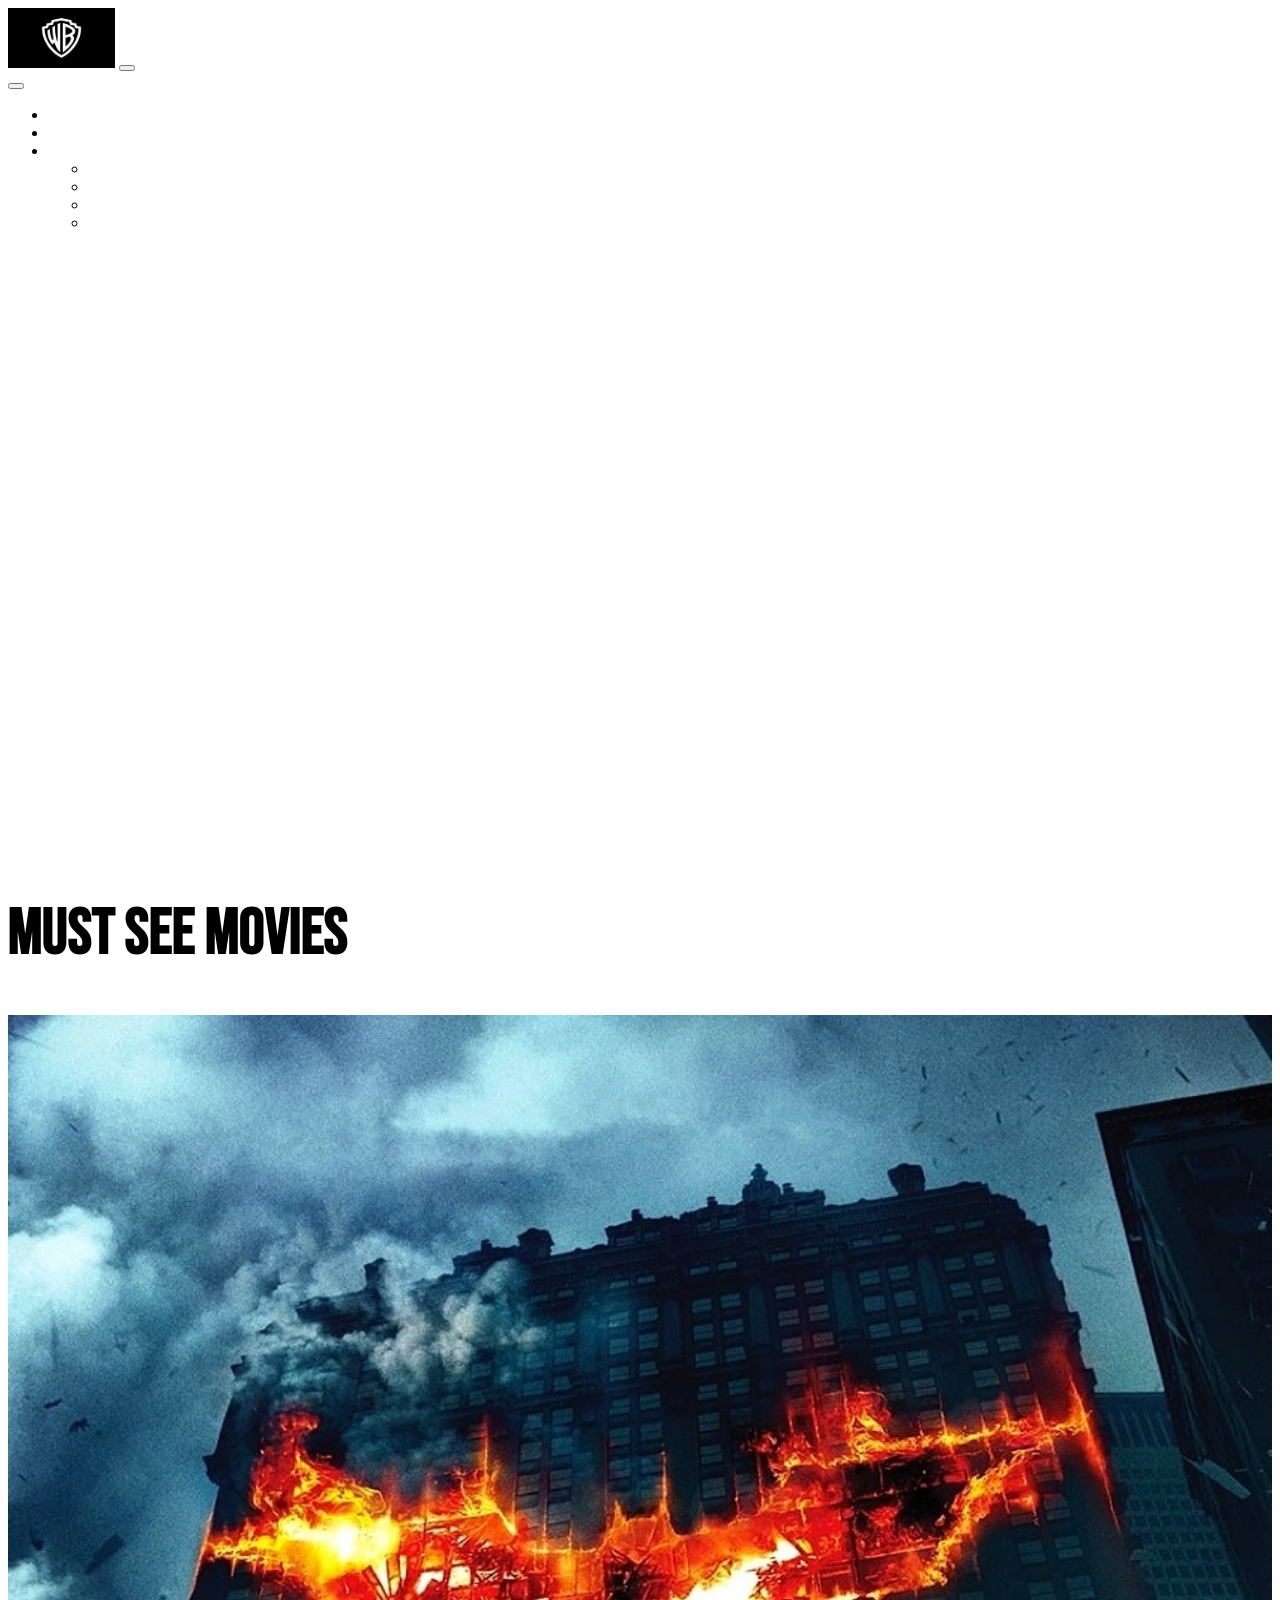
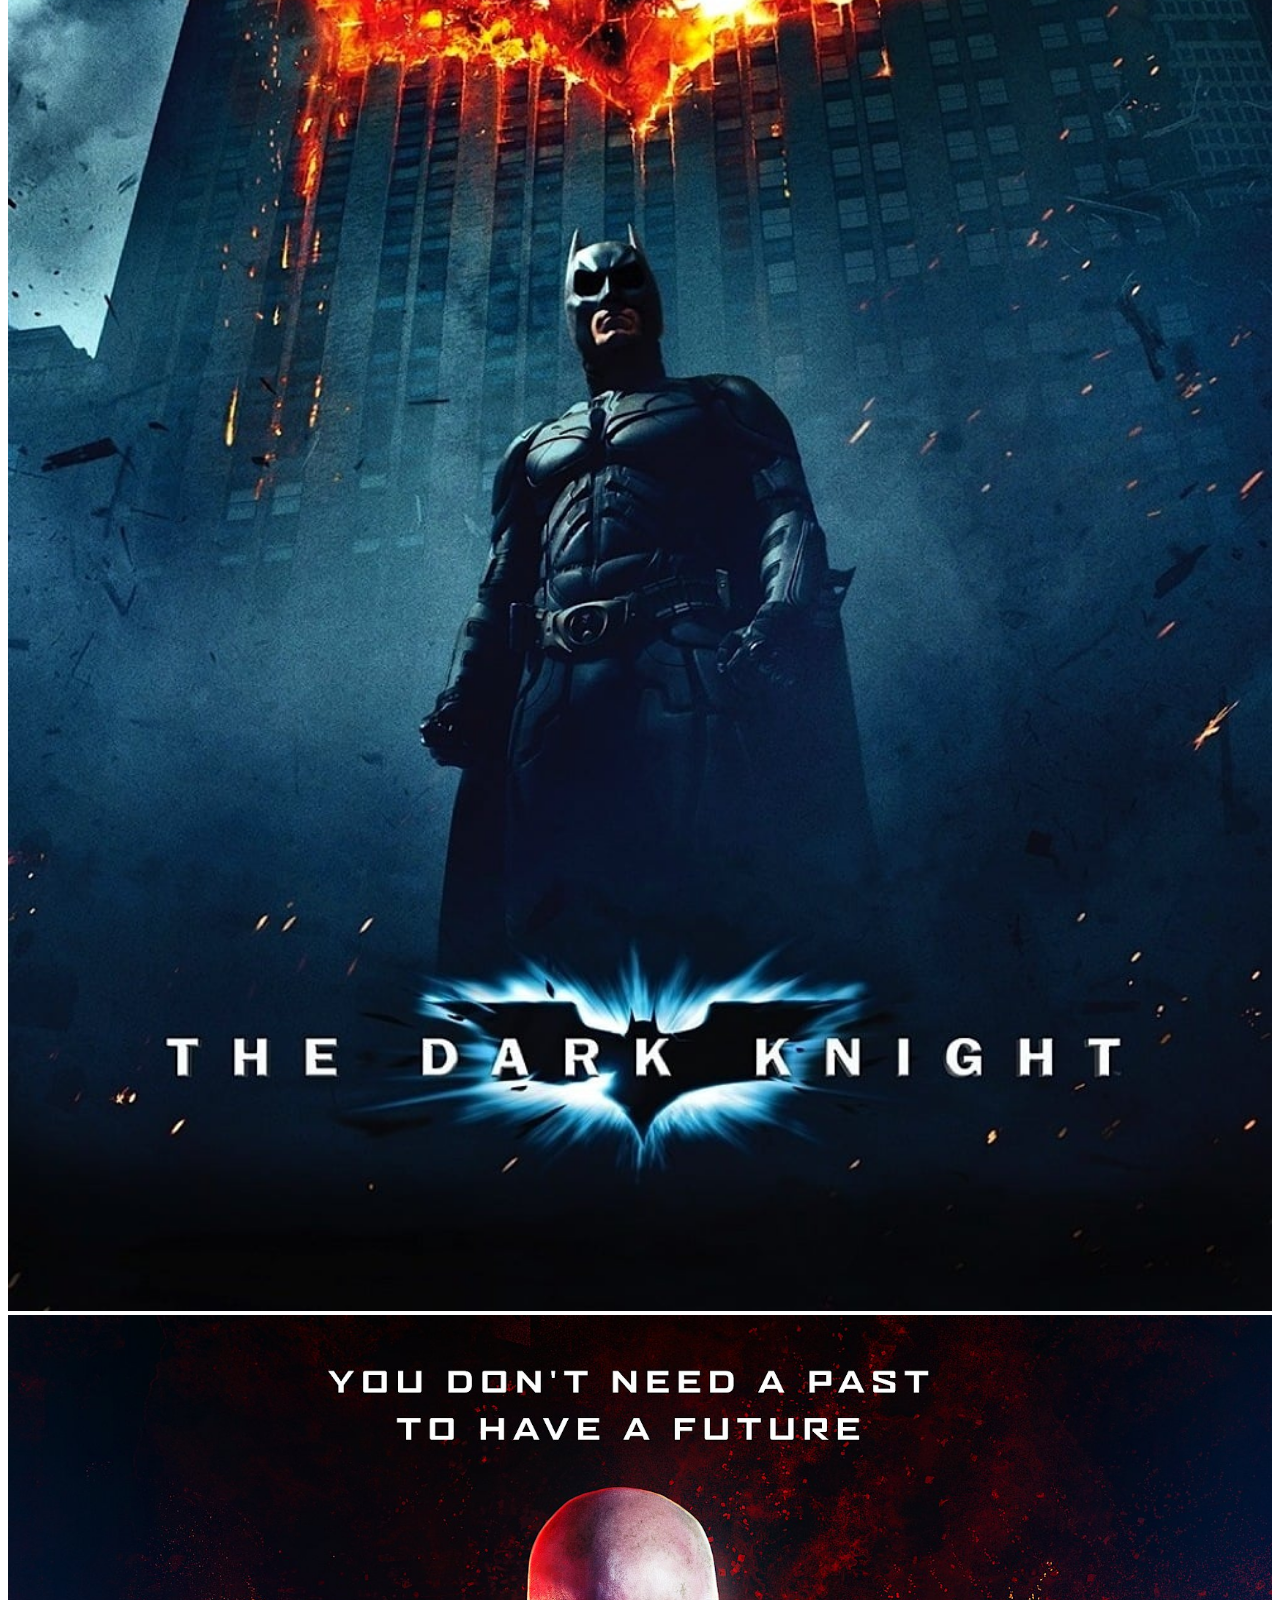
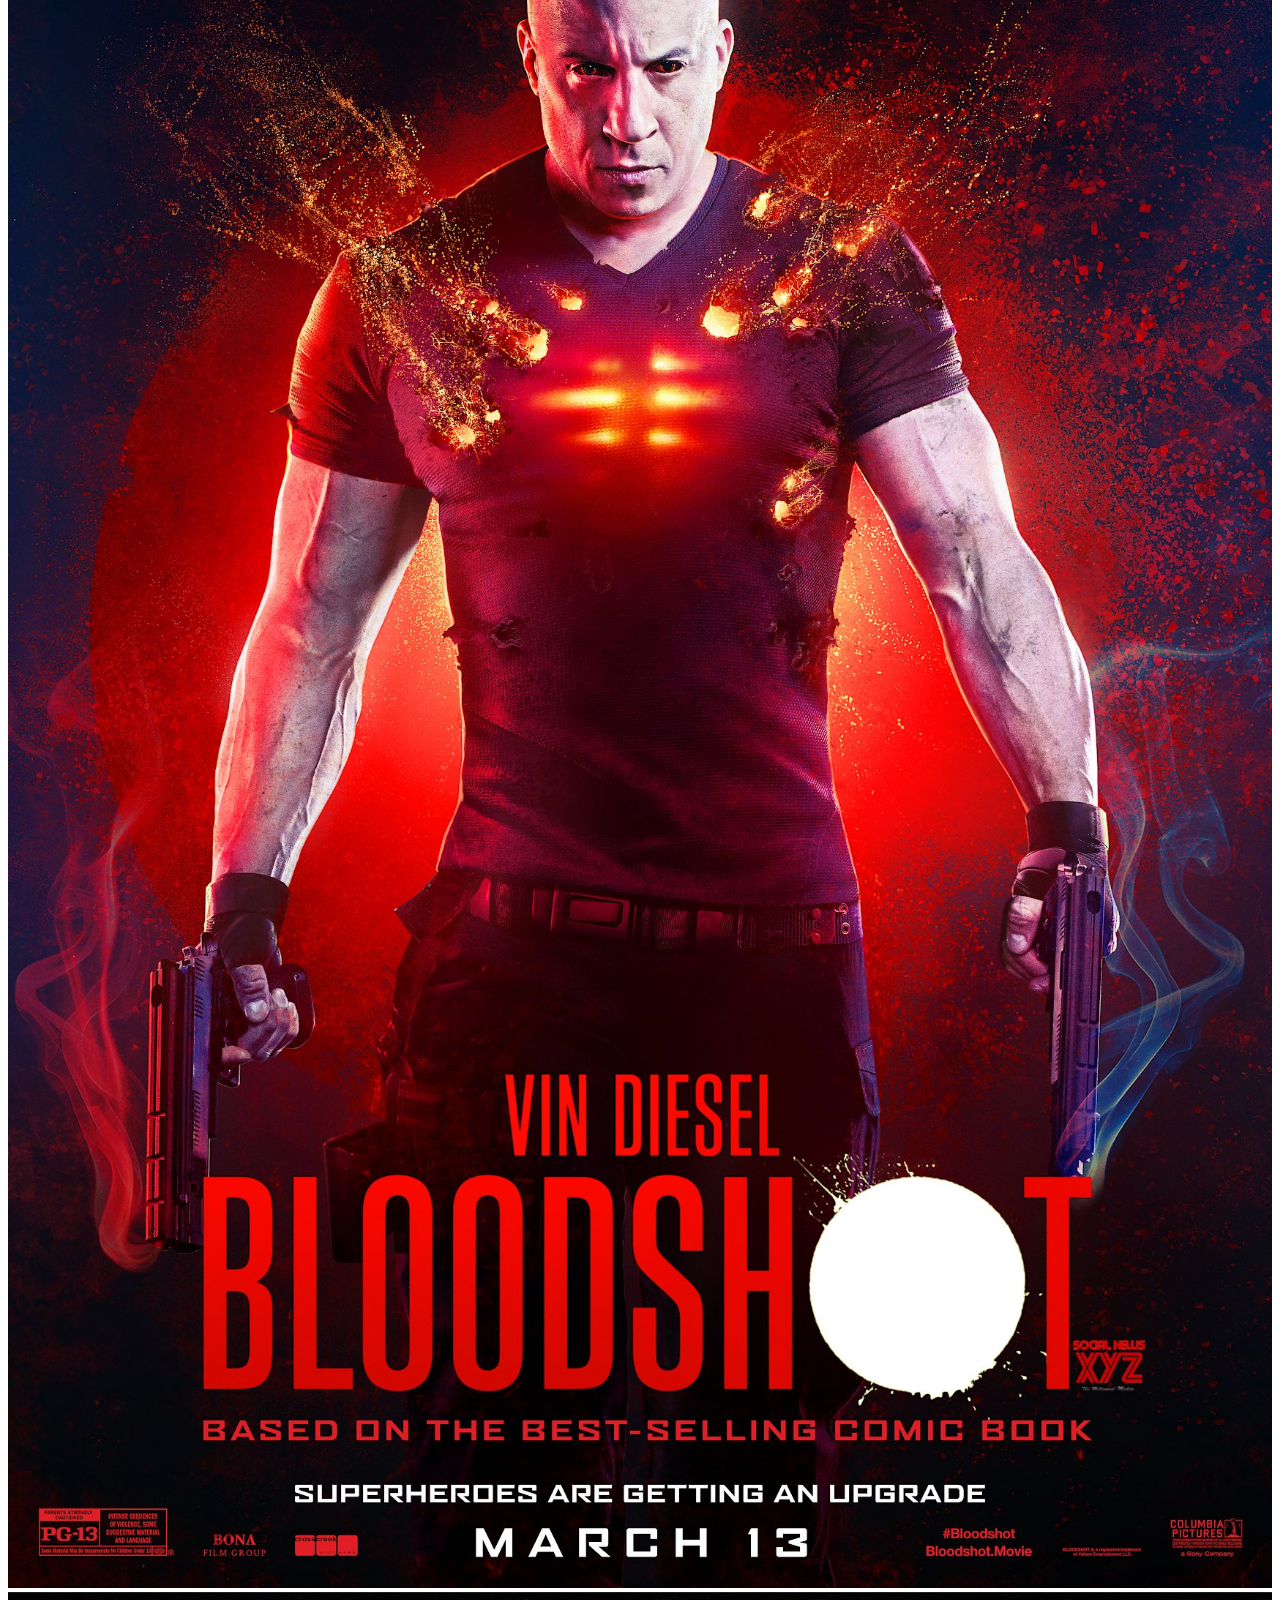
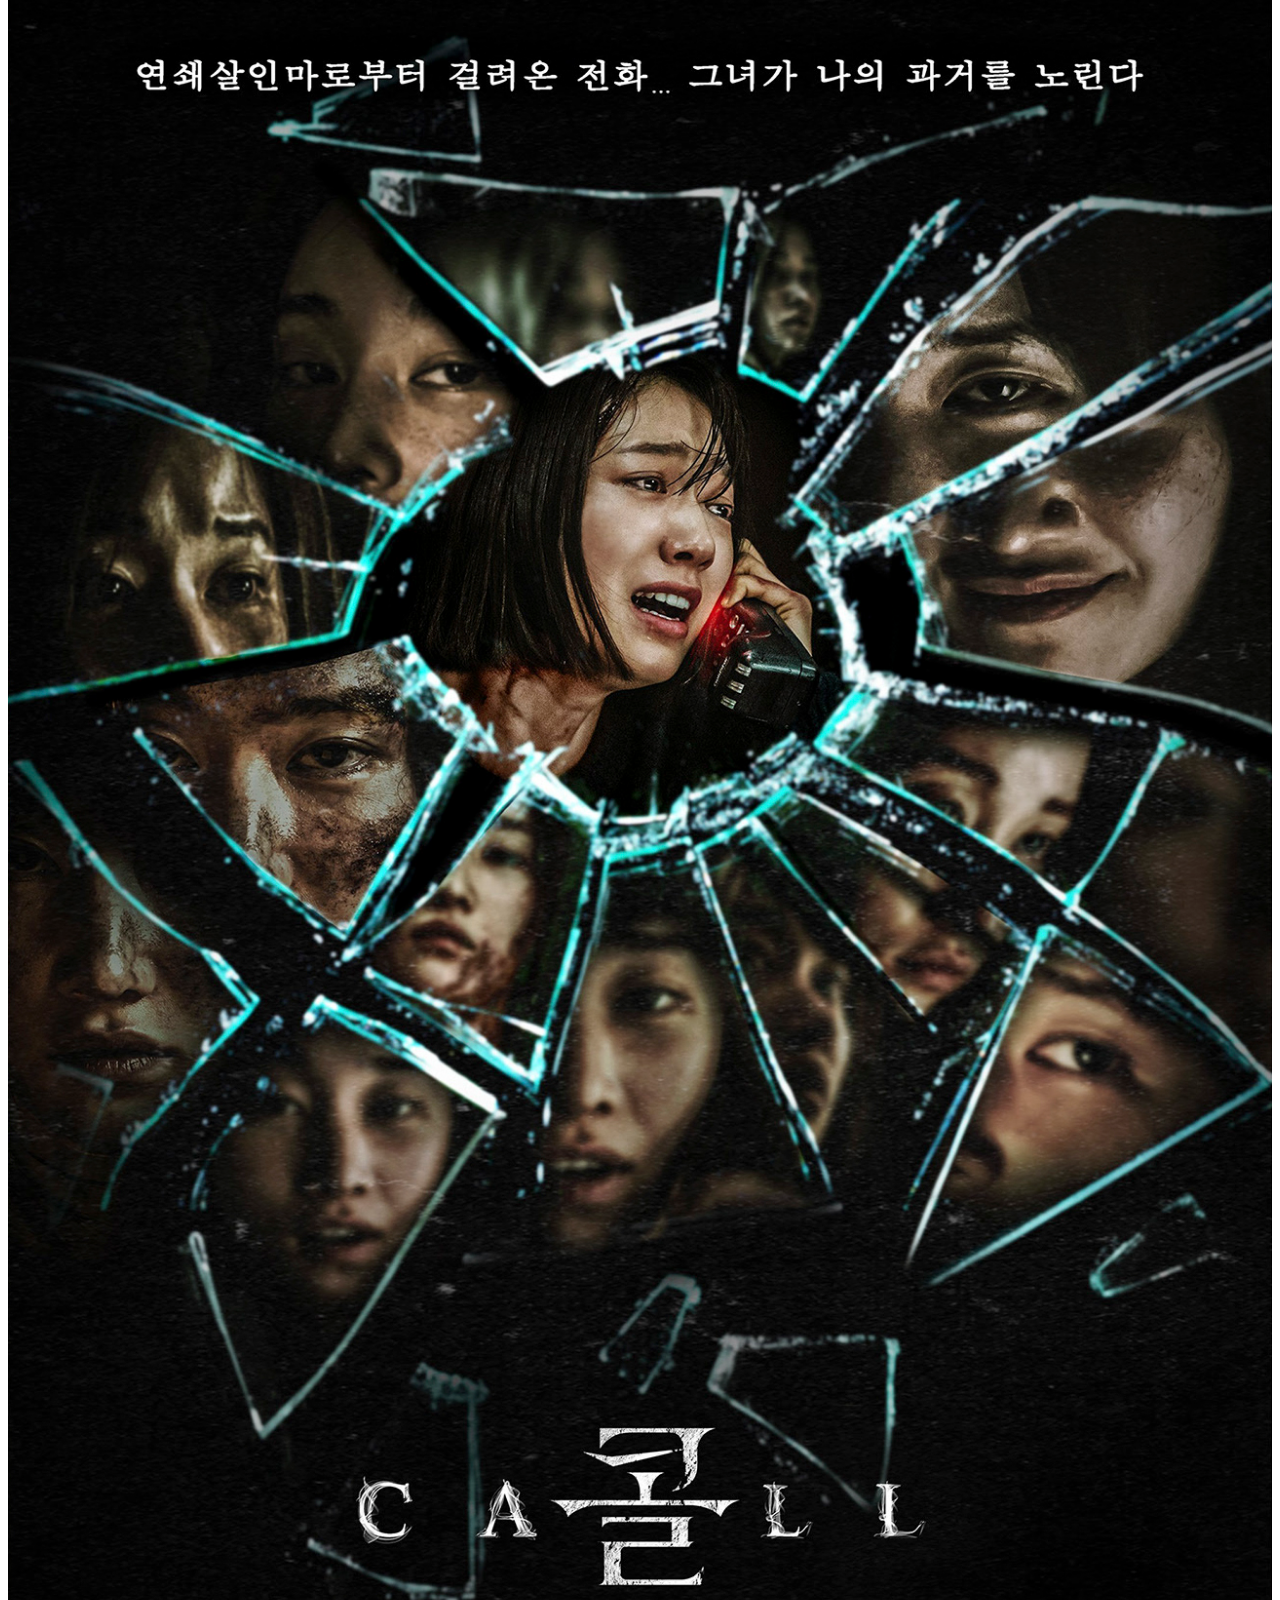
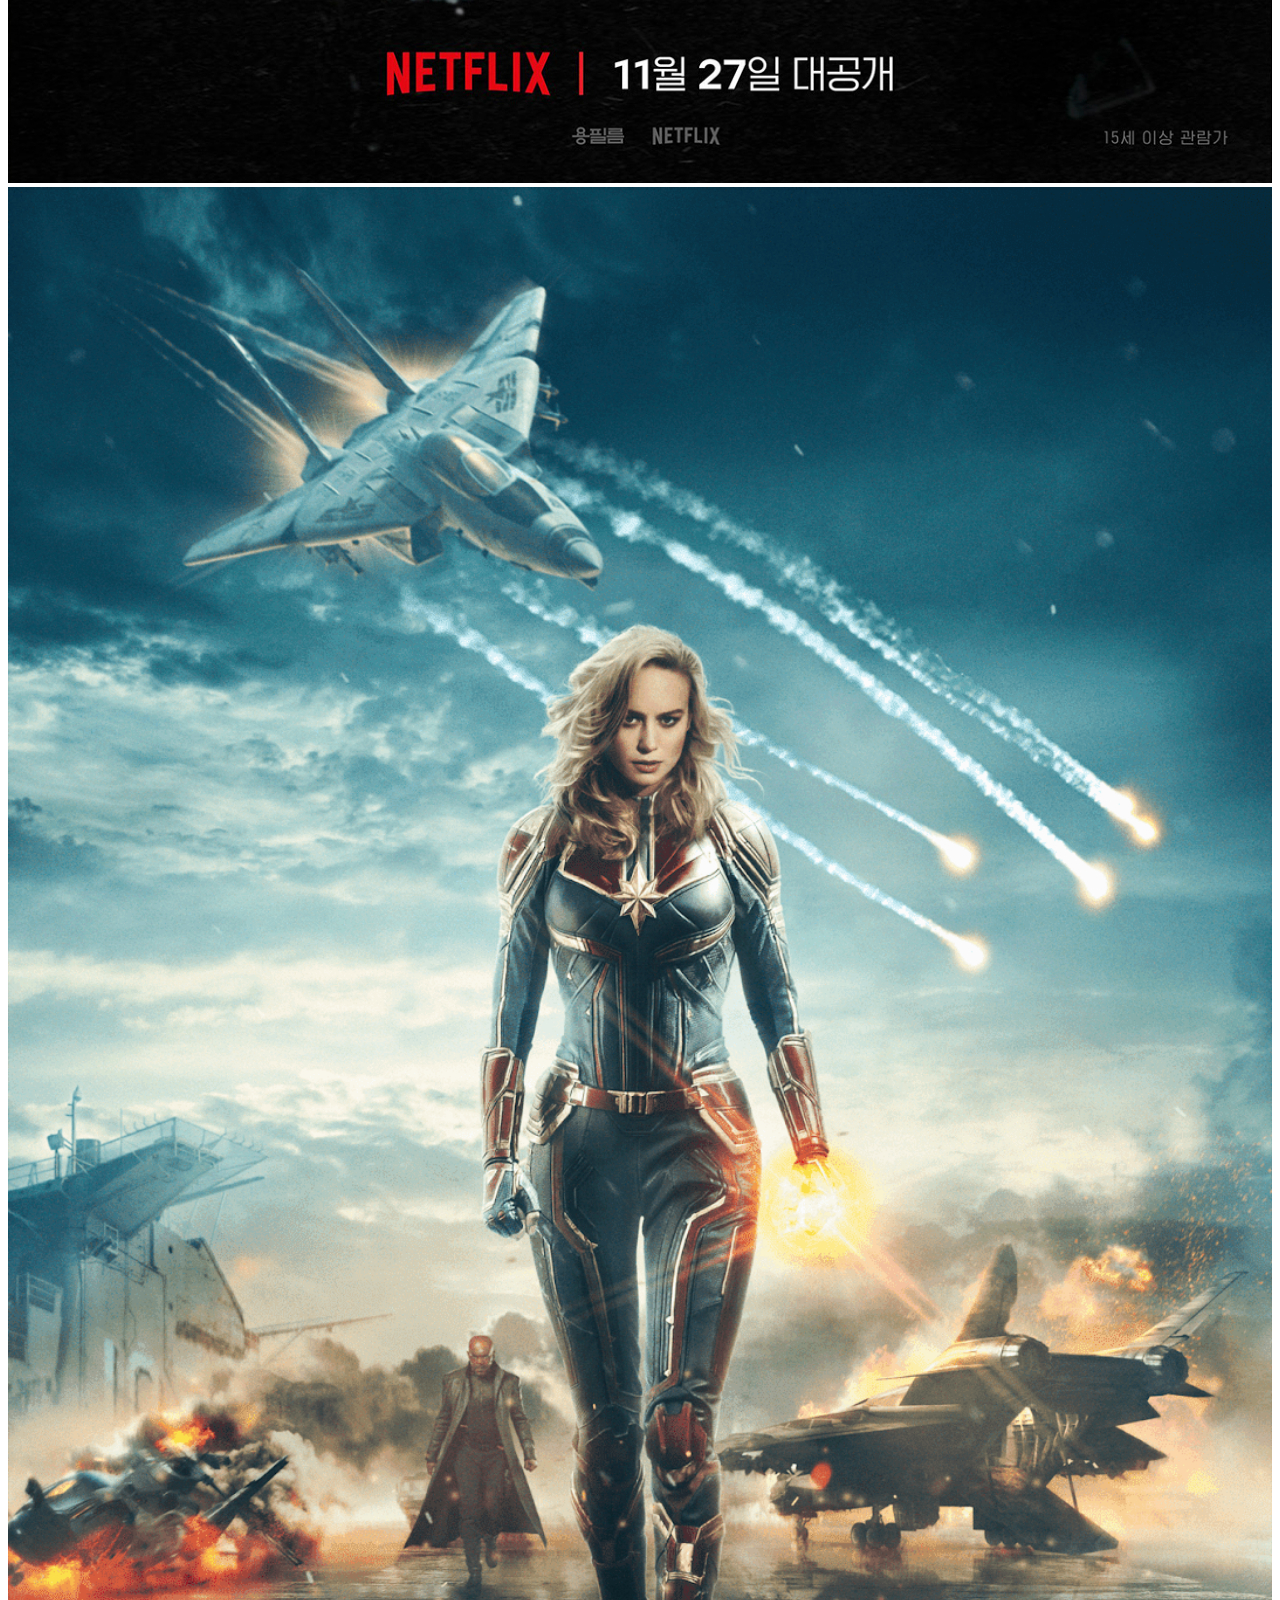
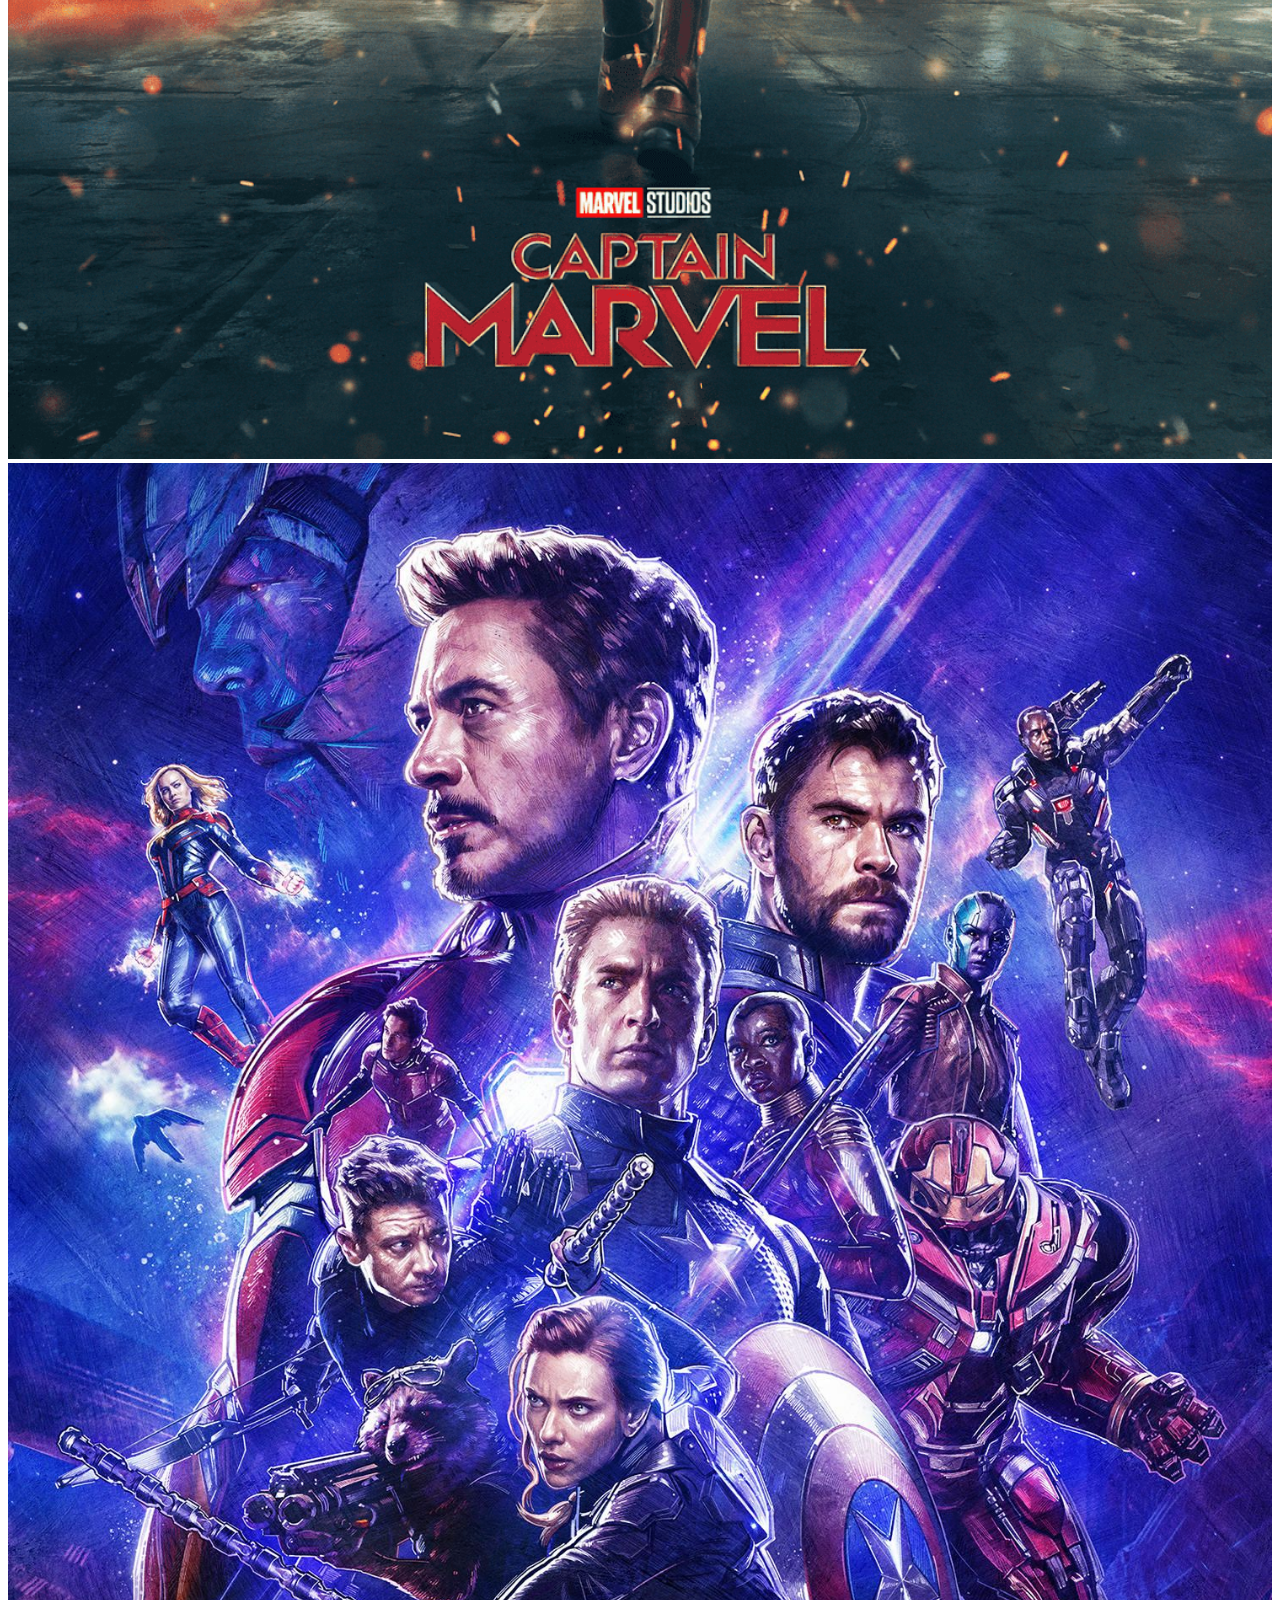
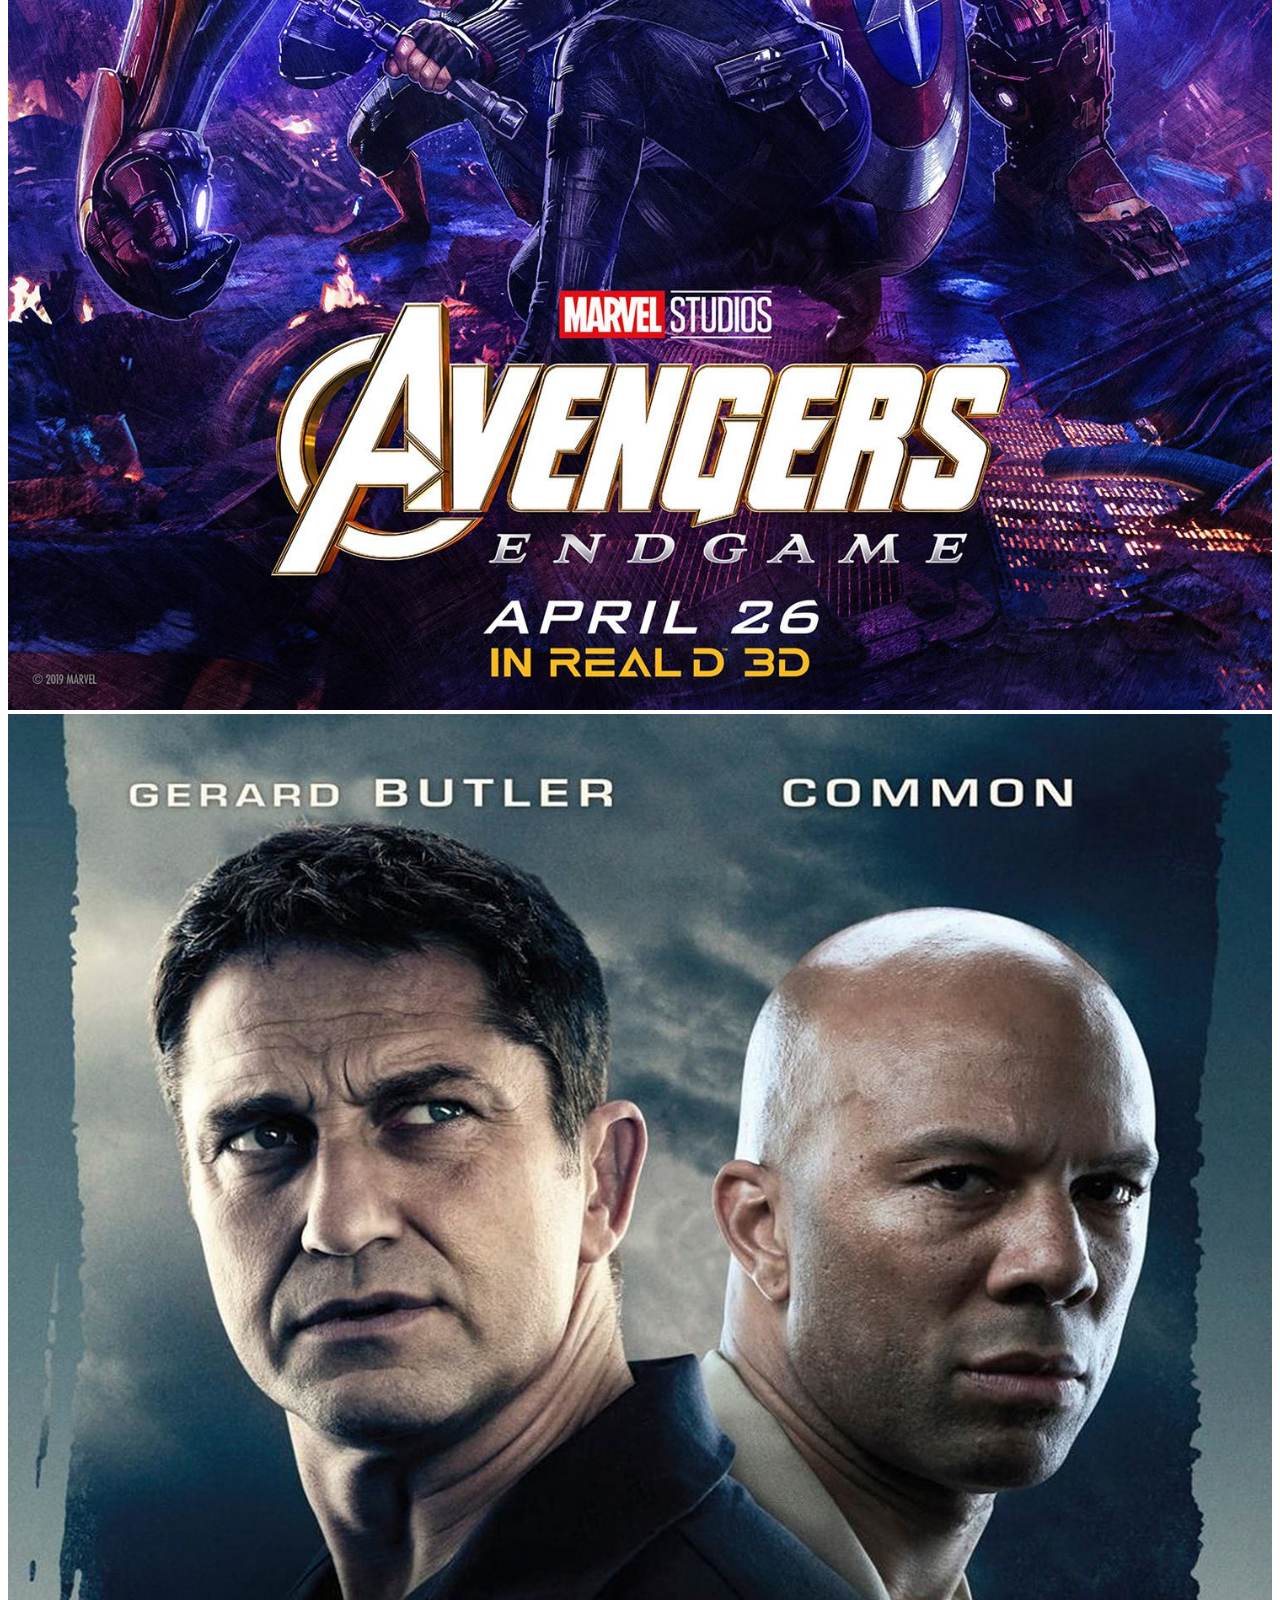
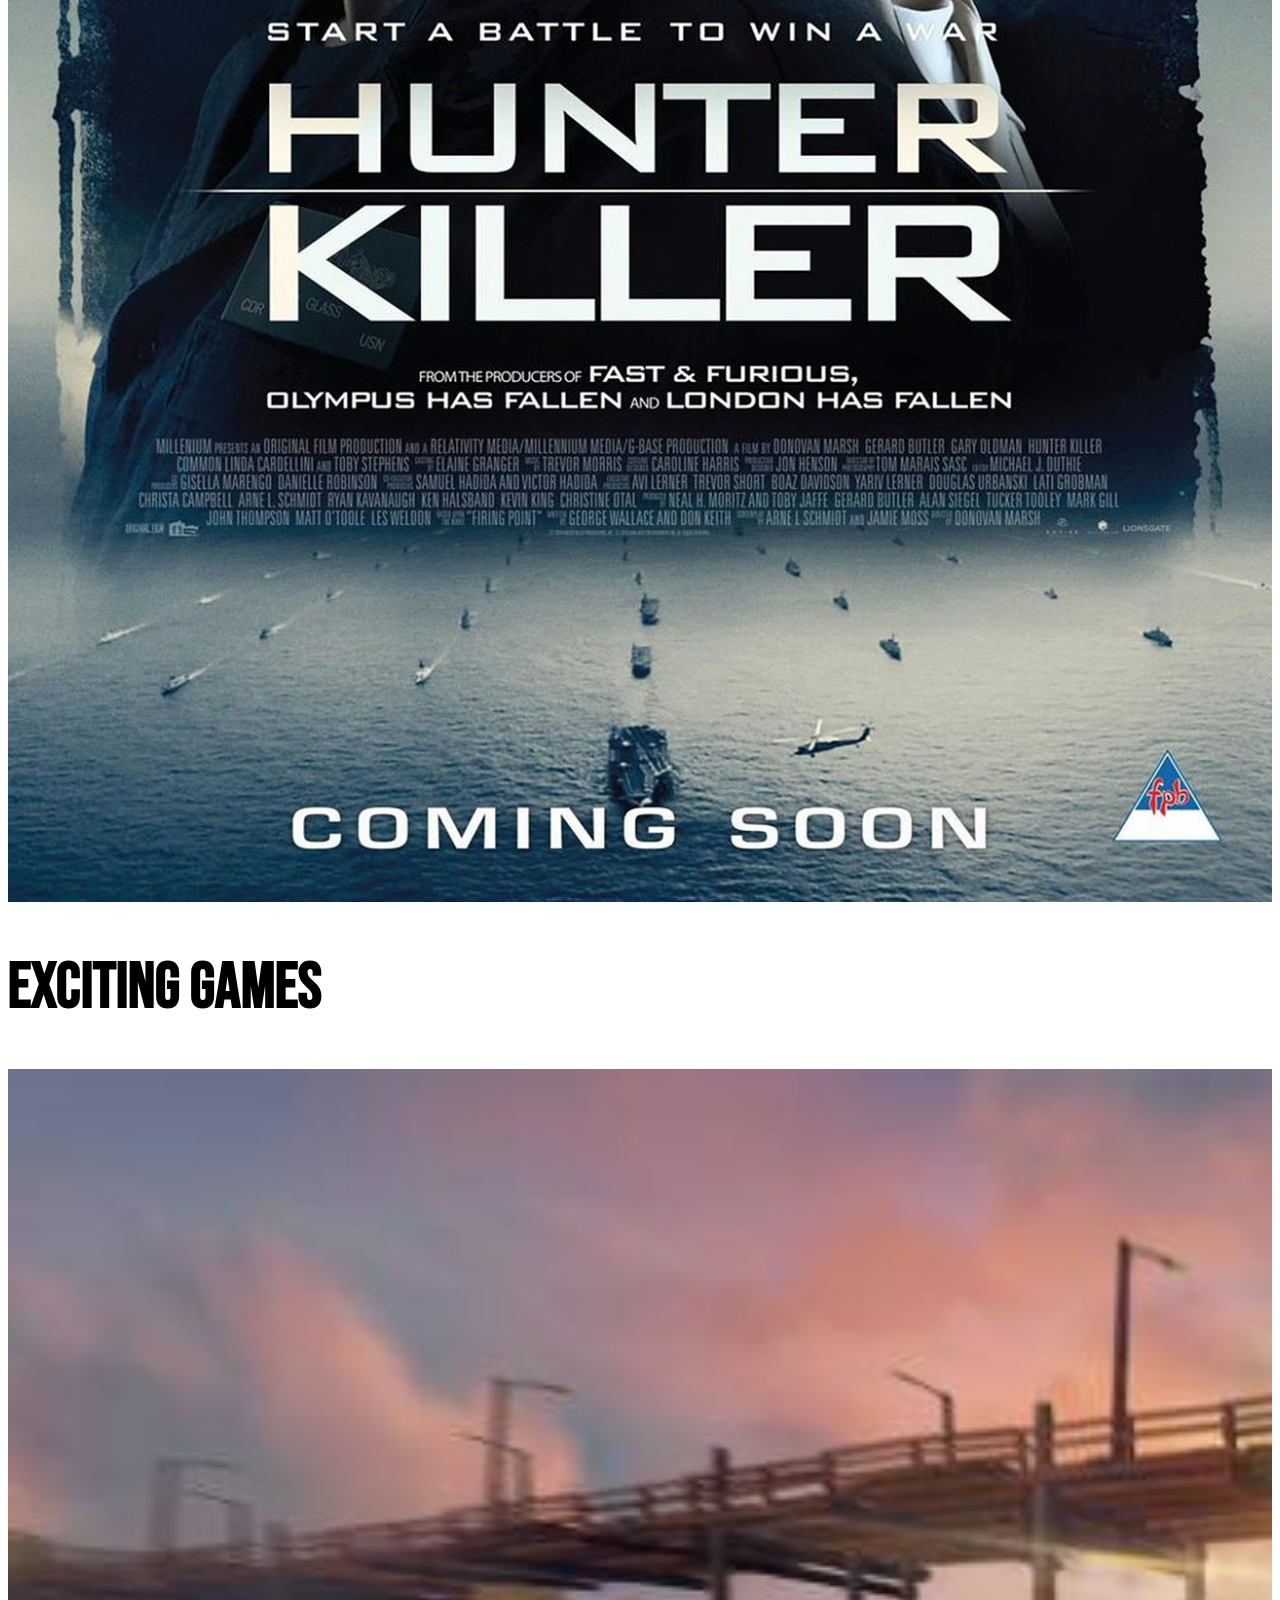
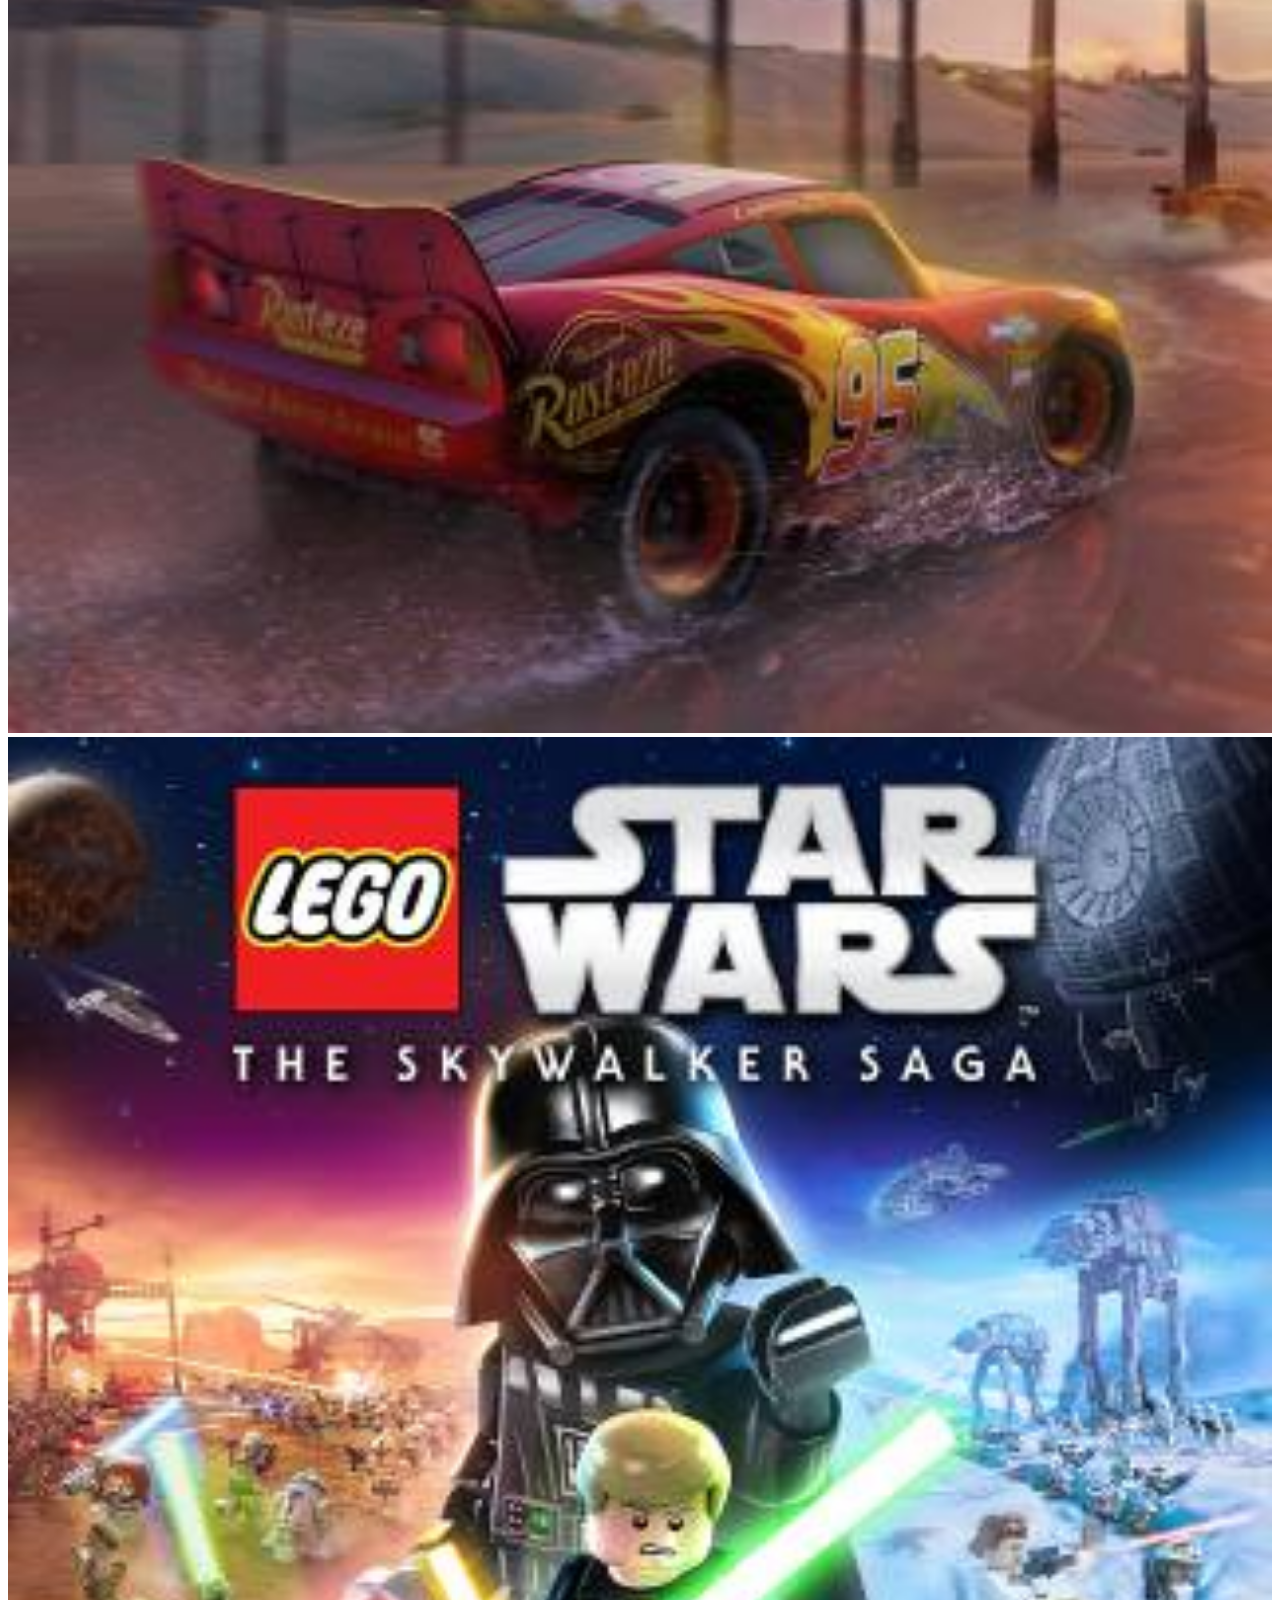
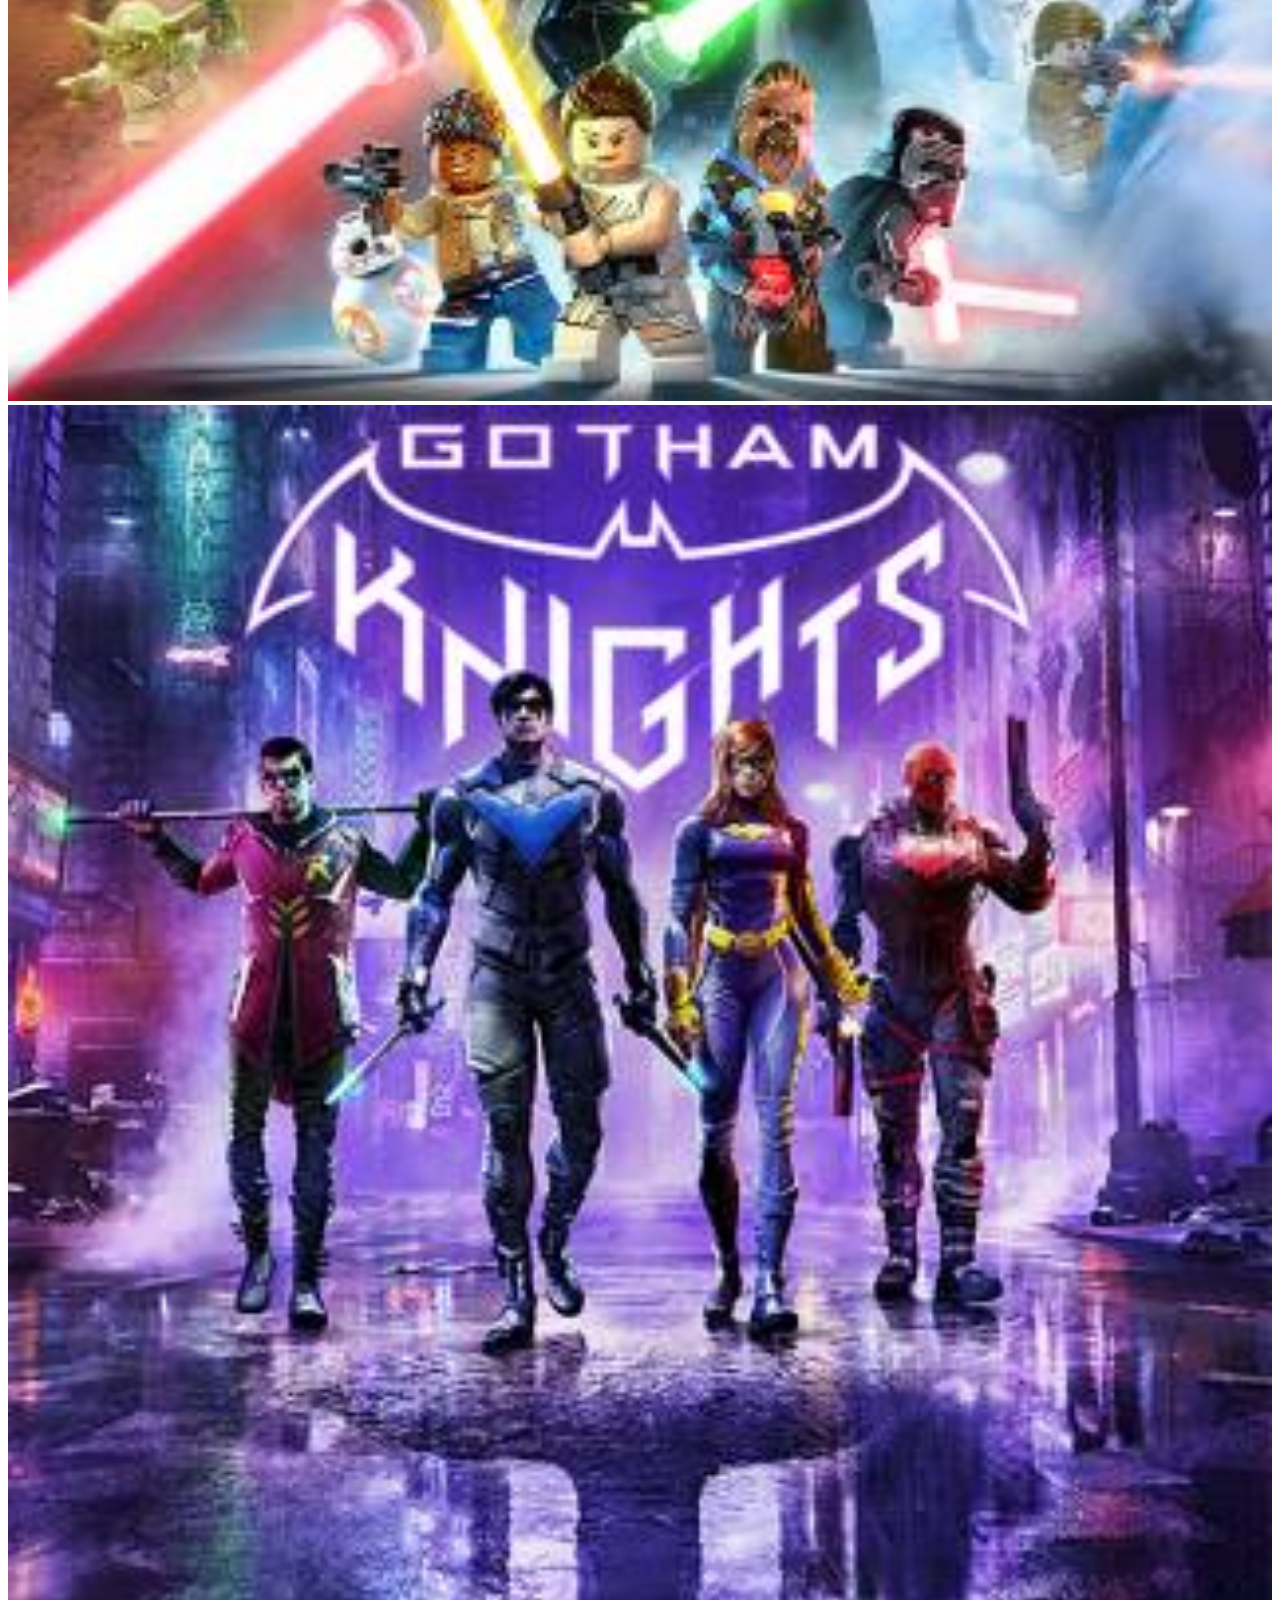
<file: index.html>
<!doctype html>
<html lang="en">
  <head>
    <meta charset="utf-8">
    <meta name="viewport" content="width=device-width, initial-scale=1">
    <title>WarnerBros Movies</title>
    <!--Favicon-->
    <link rel="shortcut icon" href="img/warner-bros-logo.jpg" type="image/x-icon">
    <!--Style css-->
    <link rel="stylesheet" href="style/style.css">

    <link rel="stylesheet" href="https://cdn.jsdelivr.net/npm/bootstrap-icons@1.11.3/font/bootstrap-icons.min.css">

    <link rel="preconnect" href="https://fonts.googleapis.com">
    <link rel="preconnect" href="https://fonts.gstatic.com" crossorigin>
    <link href="https://fonts.googleapis.com/css2?family=Bebas+Neue&display=swap" rel="stylesheet">

    <!-- Bootstrap core CSS -->
    <link href="https://cdn.jsdelivr.net/npm/bootstrap@5.2.3/dist/css/bootstrap.min.css" rel="stylesheet" integrity="sha384-rbsA2VBKQhggwzxH7pPCaAqO46MgnOM80zW1RWuH61DGLwZJEdK2Kadq2F9CUG65" crossorigin="anonymous">
  </head>
  <body>
    <style>
         h1{
            font-family: "Bebas Neue", sans-serif;
            font-weight: bolder;
            font-style: normal;
            font-size: 4em;
        }
    </style>
    <!--Navbar-->
    <nav class="navbar navbar-dark bg-black fixed-top">
        <div class="container-fluid">
          <a class="navbar-brand" href="index.html"><img src="img/warner-bros-logo.jpg" alt="warner-bros-logo" height="60"></a>
          <button class="navbar-toggler" type="button" data-bs-toggle="offcanvas" data-bs-target="#offcanvasDarkNavbar" aria-controls="offcanvasDarkNavbar">
            <span class="navbar-toggler-icon"></span>
          </button>
          <div class="offcanvas offcanvas-end text-bg-dark" tabindex="-1" id="offcanvasDarkNavbar" aria-labelledby="offcanvasDarkNavbarLabel">
            <div class="offcanvas-header">
            
              <button type="button" class="btn-close btn-close-white" data-bs-dismiss="offcanvas" aria-label="Close"></button>
            </div>
            <div class="offcanvas-body">
              <ul class="navbar-nav justify-content-end flex-grow-1 pe-3">
                <li class="nav-item">
                  <a class="nav-link active" aria-current="page" href="index.html">Home</a>
                </li>
                <li class="nav-item">
                  <a class="nav-link active" href="movies.html">Movies</a>
                </li>
                <li class="nav-item dropdown">
                  <a class="nav-link dropdown-toggle" href="#" role="button" data-bs-toggle="dropdown" aria-expanded="false">
                    Explore More
                  </a>
                  <ul class="dropdown-menu dropdown-menu-dark">
                    <li><a class="dropdown-item " href="tvShows.html">TV Shows</a></li>
                    <li><a class="dropdown-item " href="app&games.html">App & Games</a></li>
                    <li><a class="dropdown-item" href="collections.html">Collections</a></li>
                    <li><a class="dropdown-item" href="feedback.html">Feedback</a></li>
                  </ul>
                </li>
              </ul>
            </div>
          </div>
        </div>
    </nav><!--Navbar-->

    <!--Video-->
    <div id="carouselExampleSlidesOnly" class="carousel slide" data-bs-ride="carousel">
        <div class="container-fluid-fill carousel-inner">
            <div class="row">
                <div class="col-lg-12">
                    <div class="carousel-item active">
                        <iframe width="100%" height="600" src="https://www.youtube.com/embed/lDToq9SuEmI?si=ETNIkjDh6jLhjymS" title="YouTube video player" frameborder="0" allow="accelerometer; autoplay; clipboard-write; encrypted-media; gyroscope; picture-in-picture; web-share" referrerpolicy="strict-origin-when-cross-origin" allowfullscreen></iframe>
                      </div>
                </div>
            </div>
        </div>
      </div><!--video-->

      <!--Explore-->
      <div class="container-fluid">
        <div class="row mt-4">
            <h1>Must See Movies</h1>
            <div class="col-md-2">
                <img src="img/bat-man.jpg" alt="" height="100%" width="100%">
            </div>
            <div class="col-md-2">
                <img src="img/blood-shot.jpg" alt="" height="100%" width="100%">
            </div>
            <div class="col-md-2">
                <img src="img/call.jpg" alt="" height="100%" width="100%">
            </div>
            <div class="col-md-2">
                <img src="img/captain-marvel.png" alt="" height="100%" width="100%">
            </div>
            <div class="col-md-2">
                <img src="img/end-game.jpg" alt="" height="100%" width="100%">
            </div>
            <div class="col-md-2">
                <img src="img/hunter-killer.jpg" alt="" height="100%" width="100%">
            </div>
        </div>
      </div>

      <div class="container-fluid">
        <div class="row mt-5">
            <h1>Exciting Games</h1>
            <div class="col-md-2">
                <img src="img/cars 3.jpg" alt="" height="100%" width="100%">
            </div>
            <div class="col-md-2">
                <img src="img/lego.jpg" alt="" height="100%" width="100%">
            </div>
            <div class="col-md-2">
                <img src="img/gotham.jpg" alt="" height="100%" width="100%">
            </div>
            <div class="col-md-2">
                <img src="img/over-the-moon.jpg" alt="" height="100%" width="100%">
            </div>
            <div class="col-md-2">
                <img src="img/your-name.jpg" alt="" height="100%" width="100%">
            </div>
            <div class="col-md-2">
                <img src="img/mortal kombat 11.jpg" alt="" height="100%" width="100%">
            </div>
        </div>
      </div>

      <!--footer-->
      <div class="container-fluid bg-black p-5 mt-3 text-white">
        <div class="row">
            <div class="col-sm-2">
                <small>TM & © 2024 Warner Bros.</small>
            </div>
            <div class="col-sm-2">
                <small>Entertainment Inc. All rights reserved.</small>
            </div>
            <div class="col-sm-2">
                <small>Terms of Use</small>
            </div>
            <div class="col-sm-2">
                <small>Contact us</small>
            </div>
            <div class="col-sm-2">
                <small>cookie settings</small>
            </div>
            <div class="col-sm-2" style="display: flex; gap: 15px;">
                <i class="bi bi-twitter-x"></i>
                <i class="bi bi-github"></i>
                <i class="bi bi-threads"></i>
                <i class="bi bi-whatsapp"></i>
            </div>
            
        </div>
      </div>

    <script src="https://cdn.jsdelivr.net/npm/bootstrap@5.2.3/dist/js/bootstrap.bundle.min.js" integrity="sha384-kenU1KFdBIe4zVF0s0G1M5b4hcpxyD9F7jL+jjXkk+Q2h455rYXK/7HAuoJl+0I4" crossorigin="anonymous"></script>
  </body>
</html>
</file>
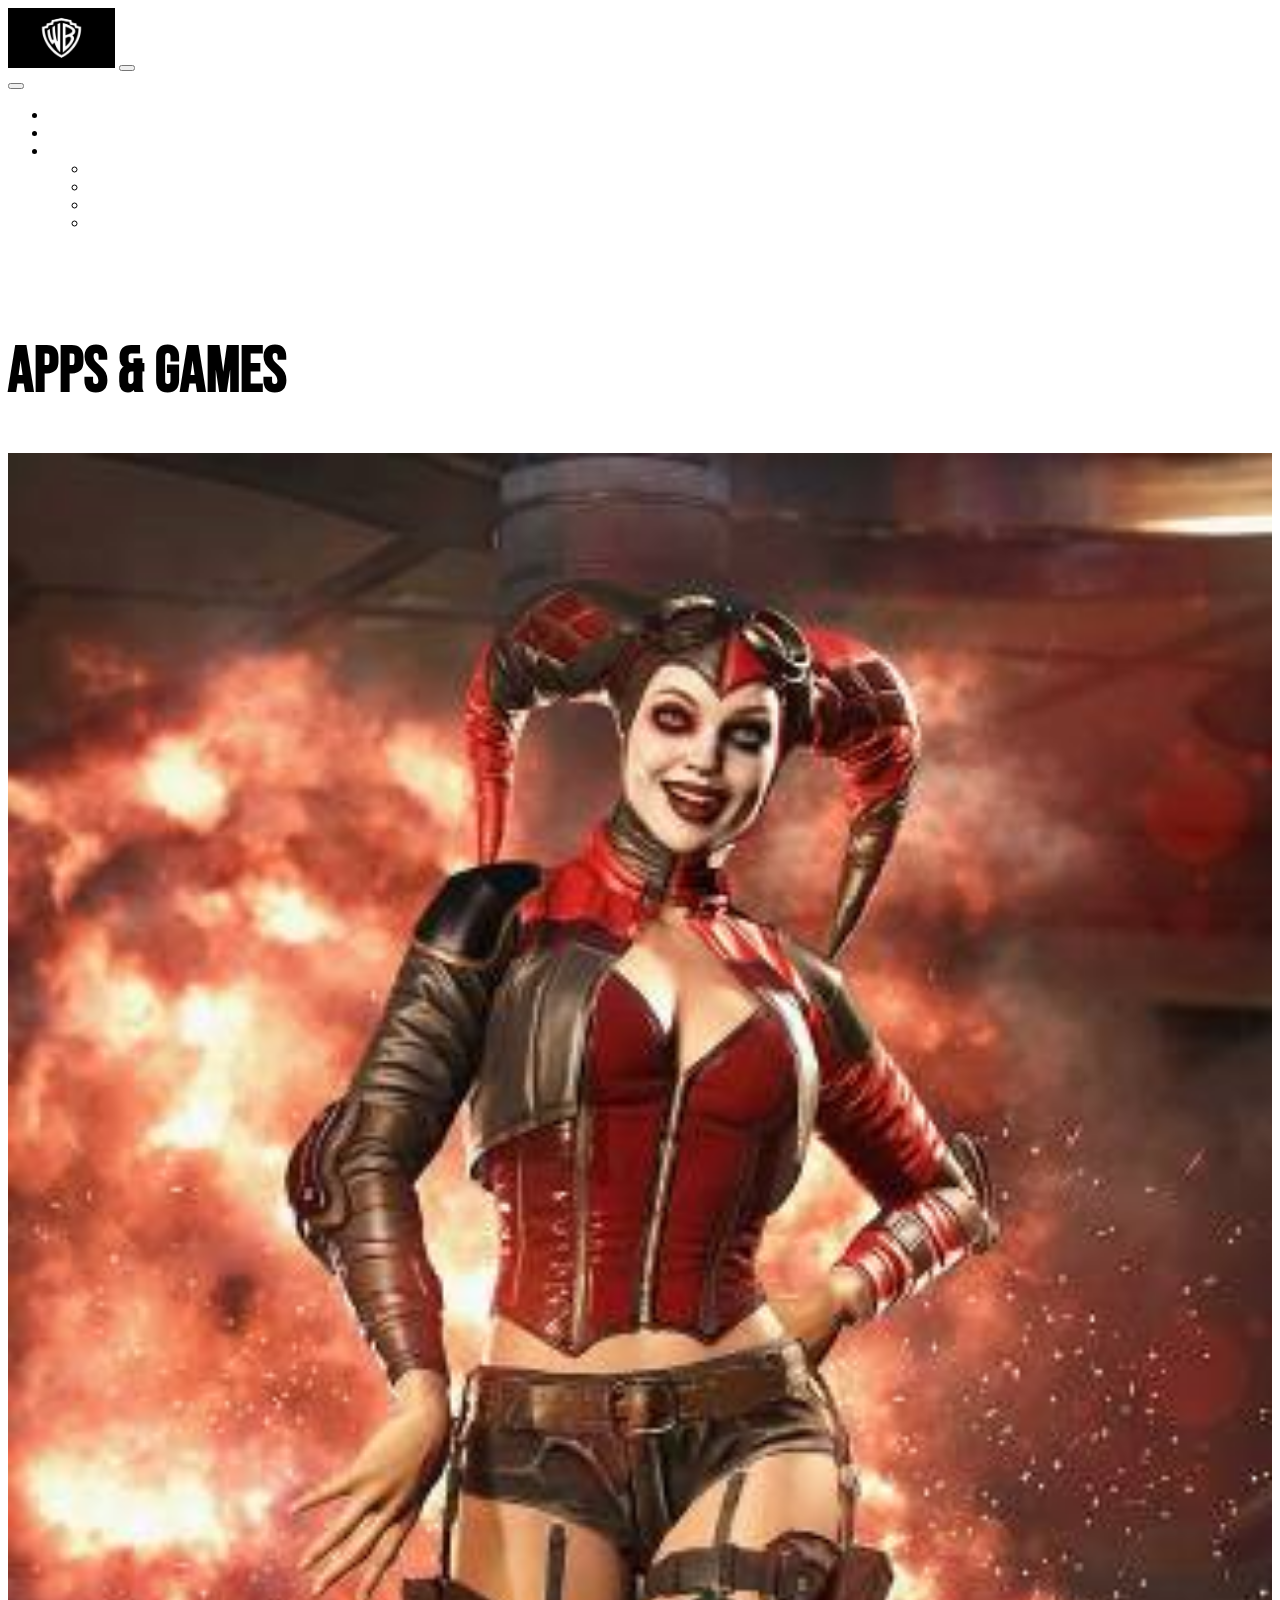
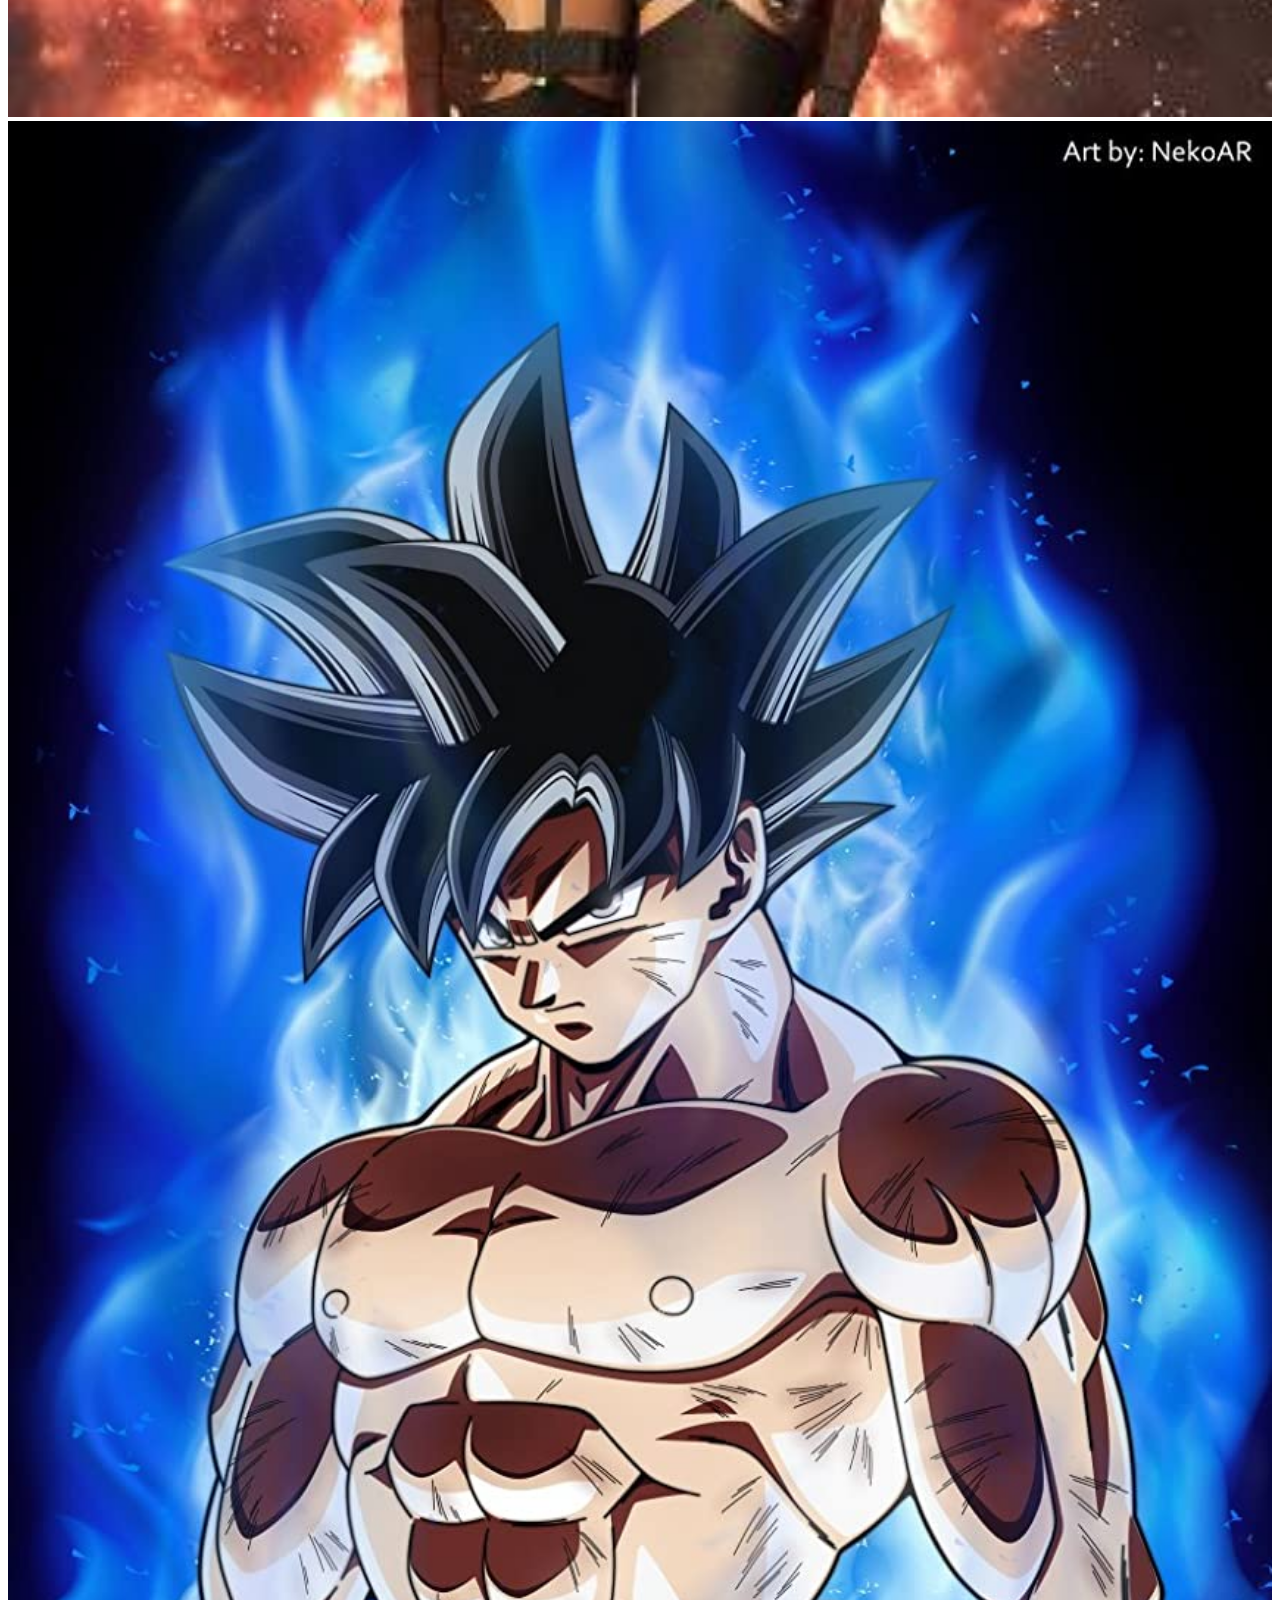
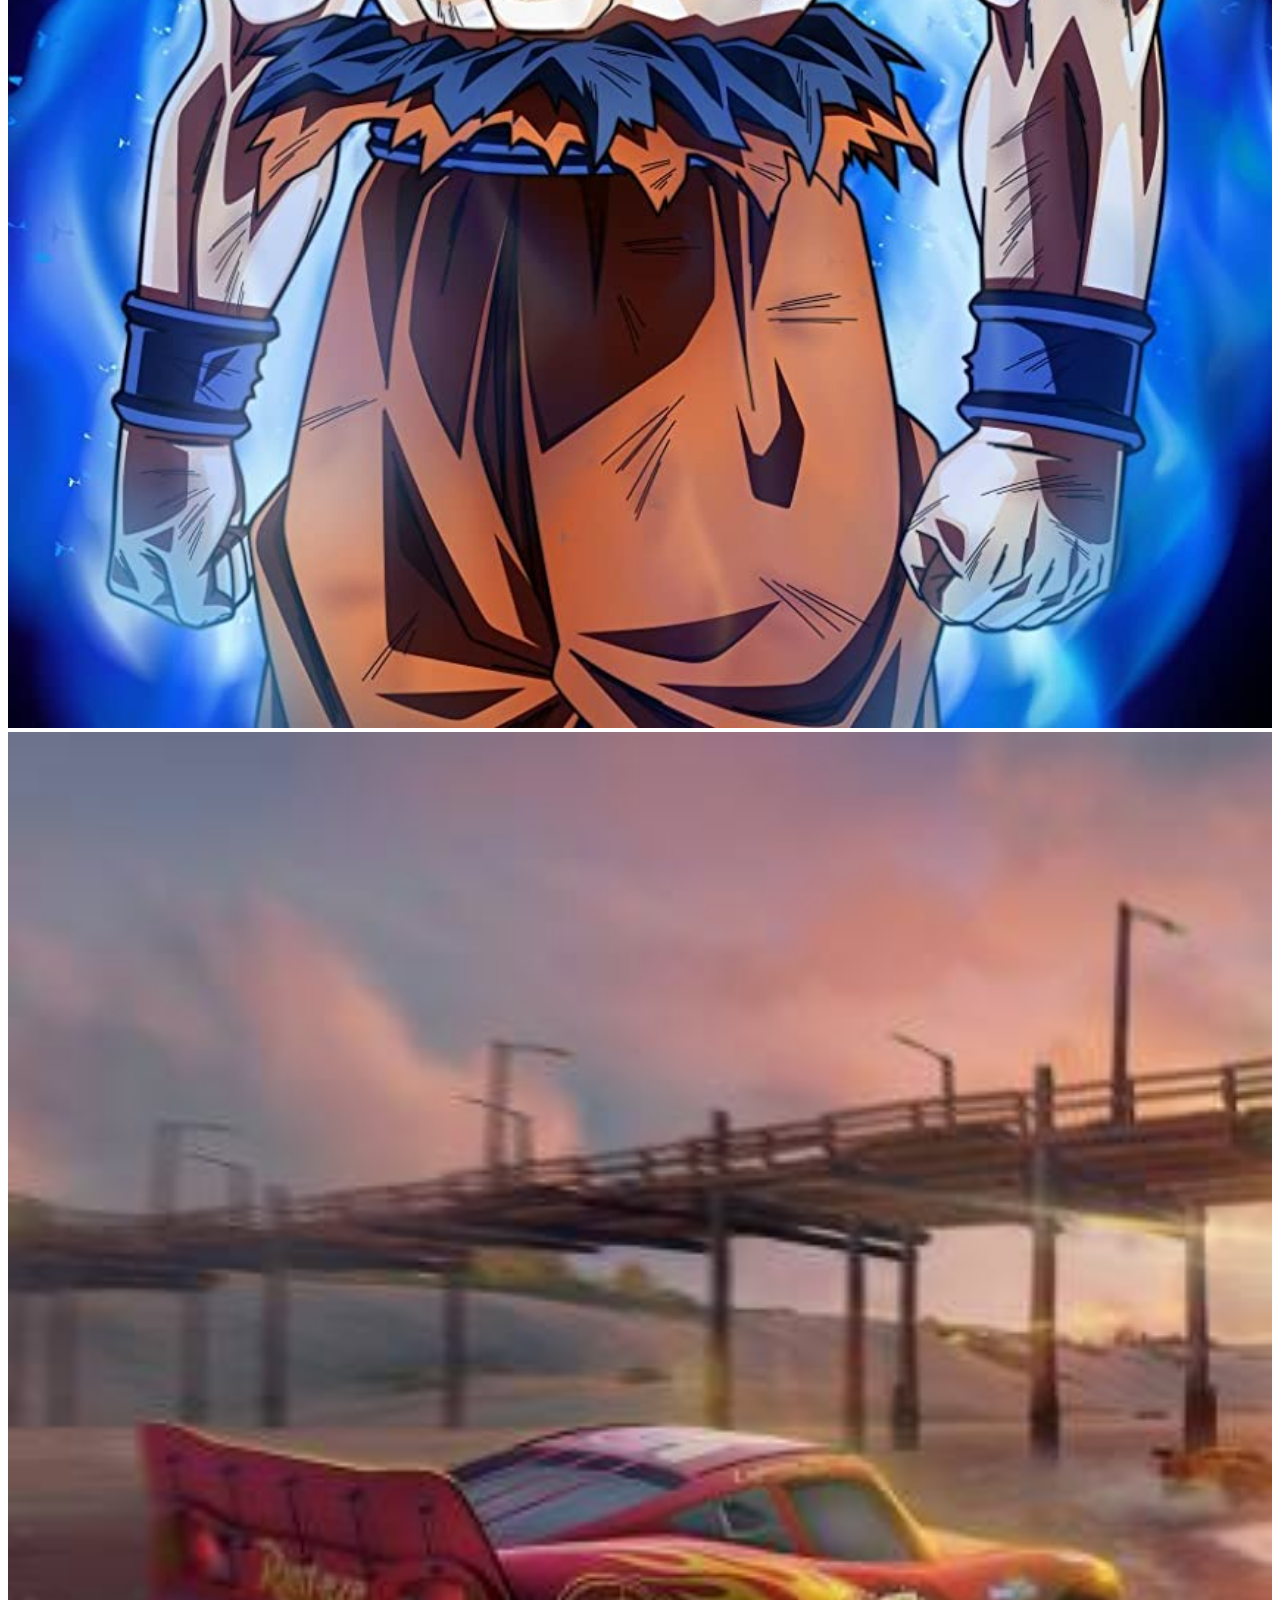
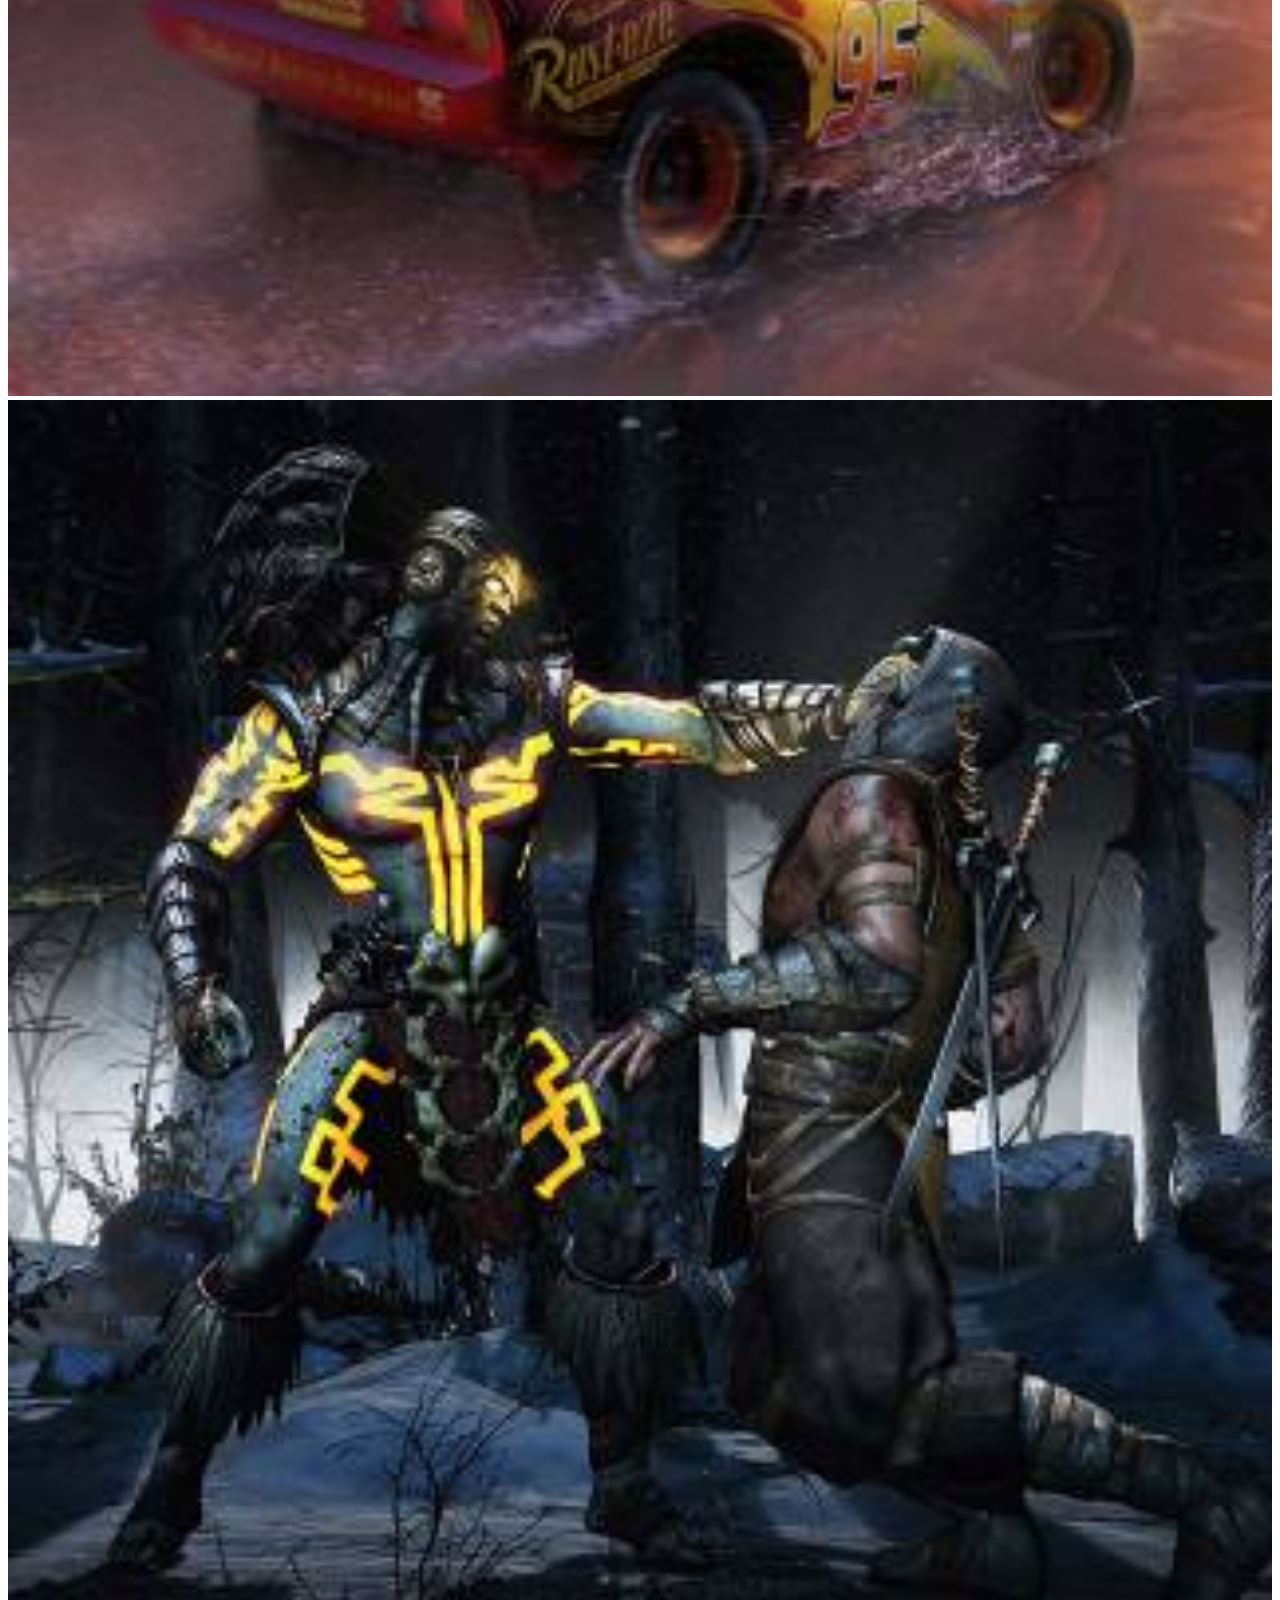
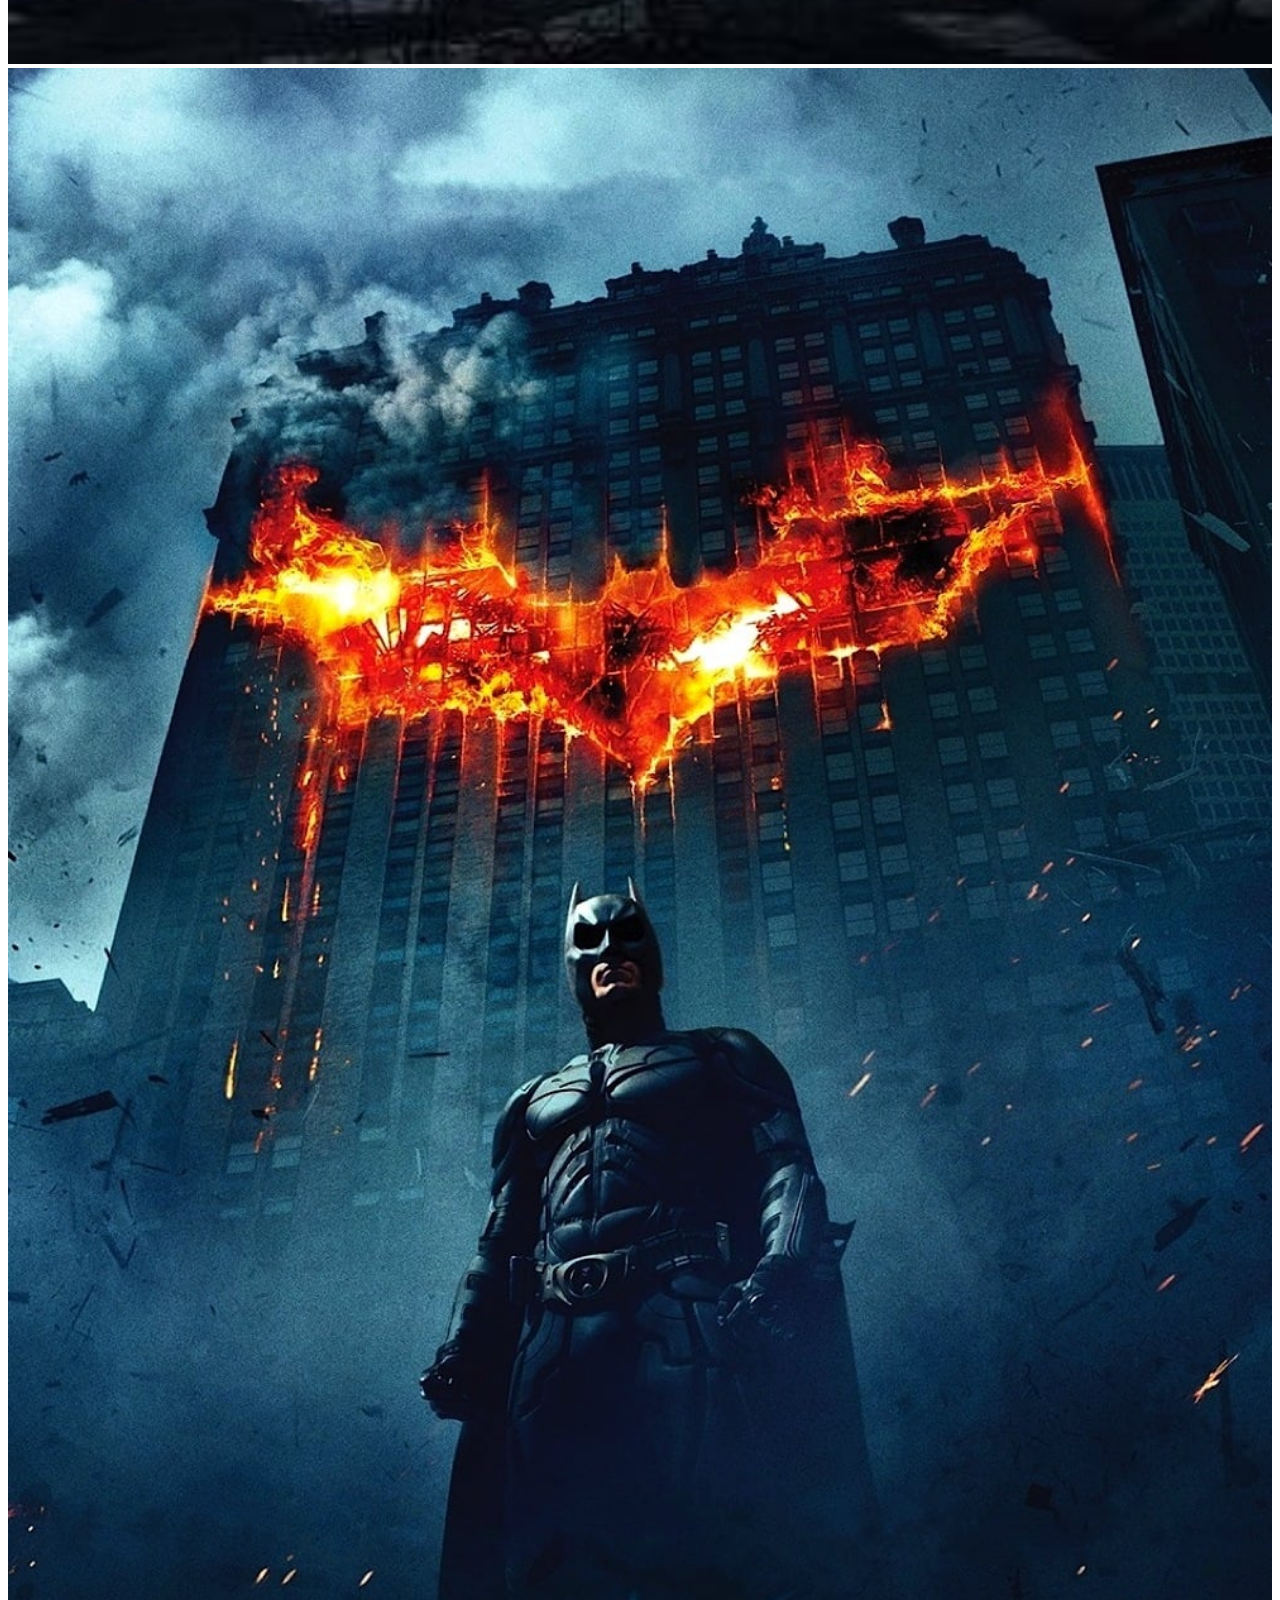
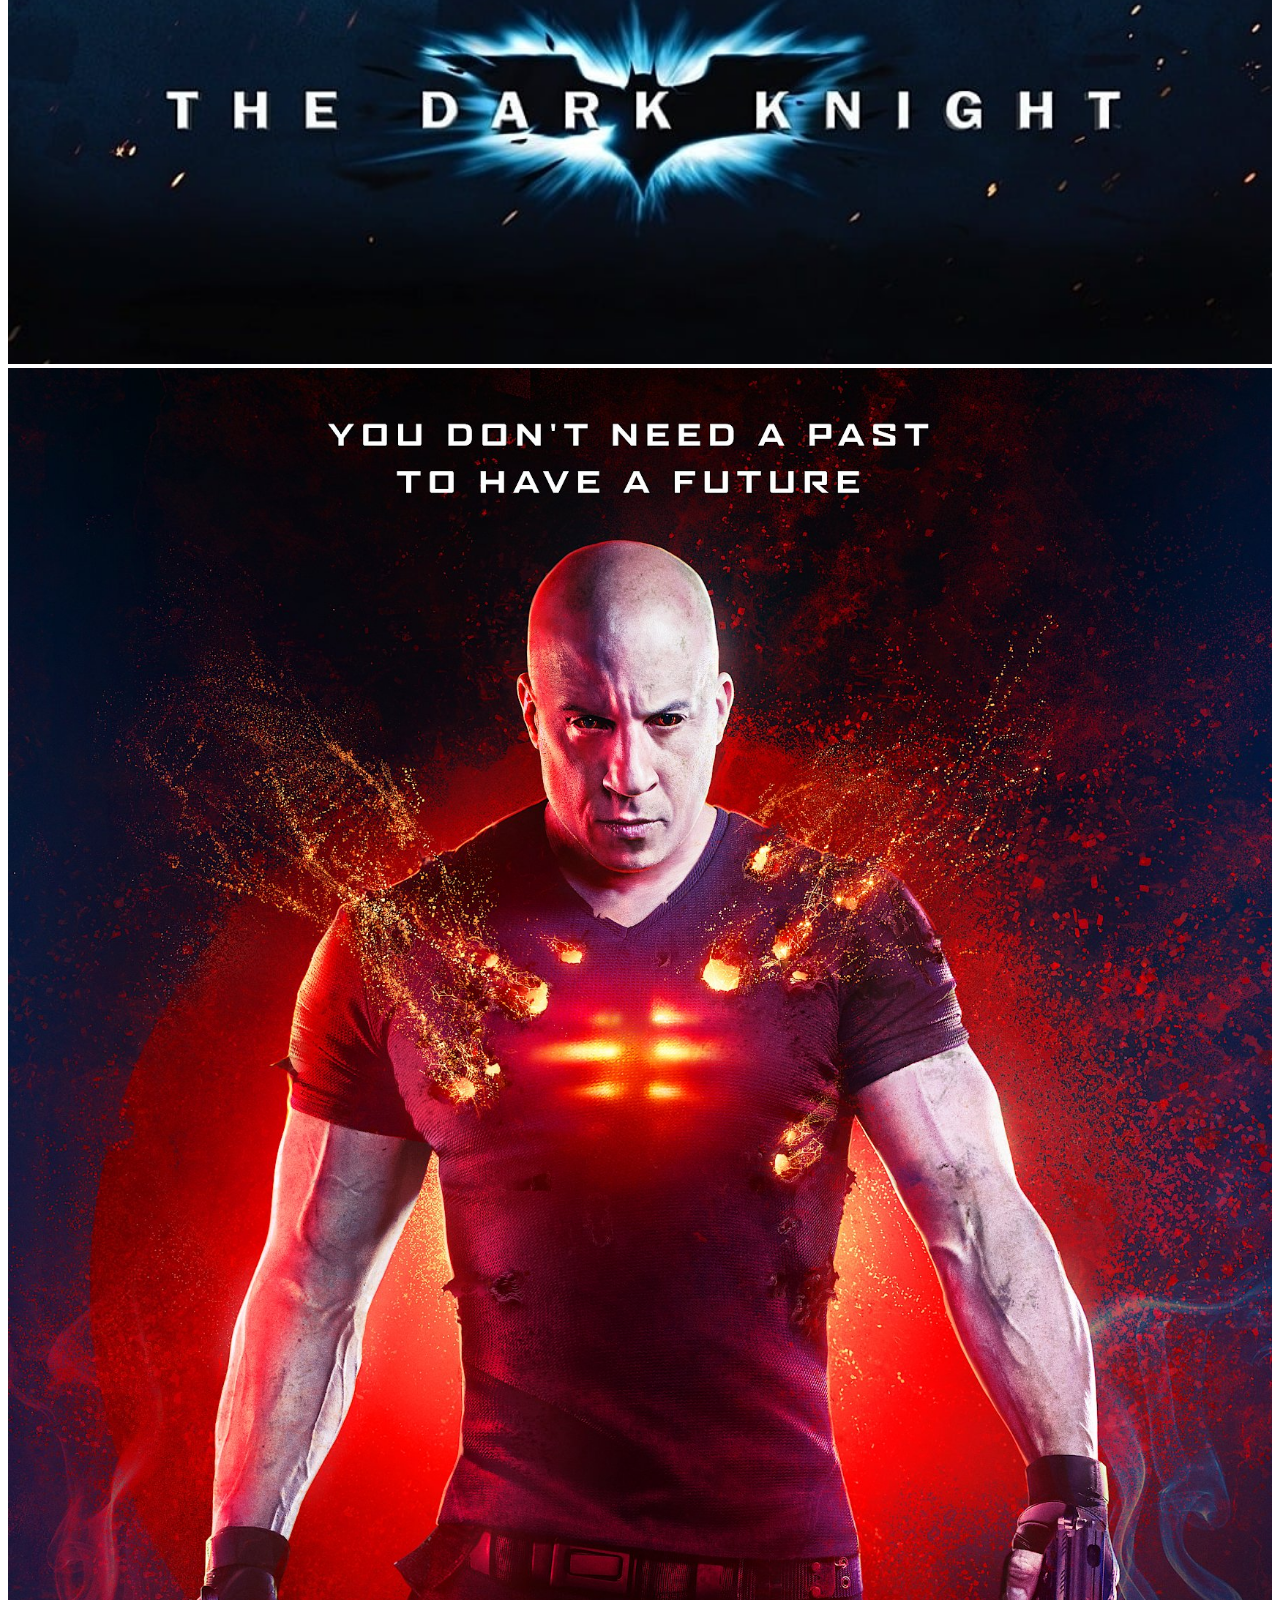
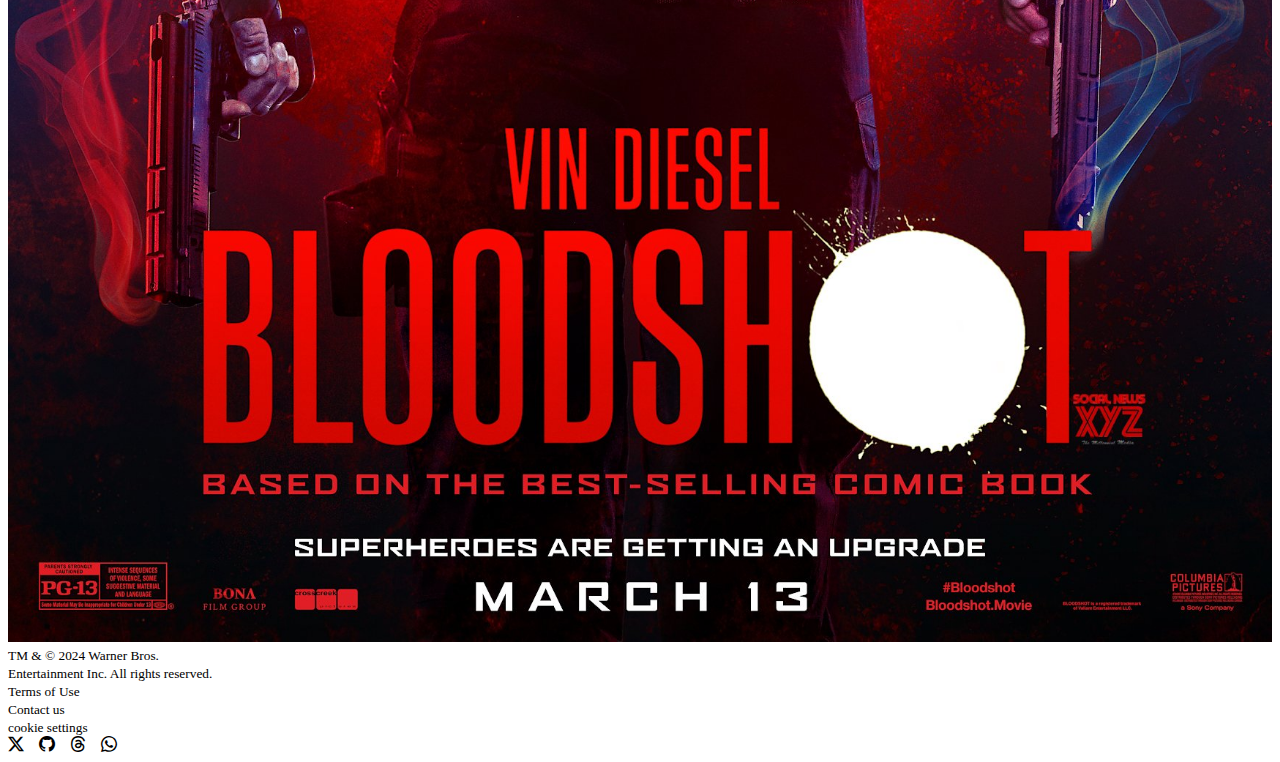
<file: app&games.html>
<!doctype html>
<html lang="en">
    <head>
        <meta charset="utf-8">
        <meta name="viewport" content="width=device-width, initial-scale=1">
        <title>WarnerBros Movies</title>
        <!--Favicon-->
        <link rel="shortcut icon" href="img/warner-bros-logo.jpg" type="image/x-icon">
        <!--Style css-->
        <link rel="stylesheet" href="style/style.css">
    
        <link rel="stylesheet" href="https://cdn.jsdelivr.net/npm/bootstrap-icons@1.11.3/font/bootstrap-icons.min.css">
    
        <link rel="preconnect" href="https://fonts.googleapis.com">
        <link rel="preconnect" href="https://fonts.gstatic.com" crossorigin>
        <link href="https://fonts.googleapis.com/css2?family=Bebas+Neue&display=swap" rel="stylesheet">
    
        <!-- Bootstrap core CSS -->
        <link href="https://cdn.jsdelivr.net/npm/bootstrap@5.2.3/dist/css/bootstrap.min.css" rel="stylesheet" integrity="sha384-rbsA2VBKQhggwzxH7pPCaAqO46MgnOM80zW1RWuH61DGLwZJEdK2Kadq2F9CUG65" crossorigin="anonymous">
      </head>
  <body>
    <style>
        h1{
           font-family: "Bebas Neue", sans-serif;
           font-weight: bolder;
           font-style: normal;
           font-size: 4em;
       }
   </style>
    <!--Navbar-->
    <nav class="navbar navbar-dark bg-black fixed-top">
      <div class="container-fluid">
        <a class="navbar-brand" href="index.html"><img src="img/warner-bros-logo.jpg" alt="warner-bros-logo" height="60"></a>
        <button class="navbar-toggler" type="button" data-bs-toggle="offcanvas" data-bs-target="#offcanvasDarkNavbar" aria-controls="offcanvasDarkNavbar">
          <span class="navbar-toggler-icon"></span>
        </button>
        <div class="offcanvas offcanvas-end text-bg-dark" tabindex="-1" id="offcanvasDarkNavbar" aria-labelledby="offcanvasDarkNavbarLabel">
          <div class="offcanvas-header">
          
            <button type="button" class="btn-close btn-close-white" data-bs-dismiss="offcanvas" aria-label="Close"></button>
          </div>
          <div class="offcanvas-body">
            <ul class="navbar-nav justify-content-end flex-grow-1 pe-3">
              <li class="nav-item">
                <a class="nav-link active" aria-current="page" href="index.html">Home</a>
              </li>
              <li class="nav-item">
                <a class="nav-link active" href="movies.html">Movies</a>
              </li>
              <li class="nav-item dropdown">
                <a class="nav-link dropdown-toggle" href="#" role="button" data-bs-toggle="dropdown" aria-expanded="false">
                  Explore More
                </a>
                <ul class="dropdown-menu dropdown-menu-dark">
                  <li><a class="dropdown-item " href="tvShows.html">Tv Shows</a></li>
                  <li><a class="dropdown-item " href="app&games.html">App & Games</a></li>
                  <li><a class="dropdown-item" href="collections.html">Collections</a></li>
                  <li><a class="dropdown-item" href="feedback.html">Feedback</a></li>
                </ul>
              </li>
            </ul>
          </div>
        </div>
      </div>
    </nav><!--Navbar-->

    
    <div class="container-fluid" style="margin-top: 8%;">
        <div class="row mt-5">
            <h1>Apps & Games</h1>
            <div class="col-md-2">
                <img src="img/injustice 2.jpg" alt="" height="90%" width="100%">
            </div>
            <div class="col-md-2">
                <img src="img/dragon.jpg" alt="" height="90%" width="100%">
            </div>
            <div class="col-md-2">
                <img src="img/cars 3.jpg" alt="" height="90%" width="100%">
            </div>
            <div class="col-md-2">
                <img src="img/MK XL.jpg" alt="" height="90%" width="100%">
            </div>
            <div class="col-md-2">
                <img src="img/bat-man.jpg" alt="" height="90%" width="100%">
            </div>
            <div class="col-md-2">
                <img src="img/blood-shot.jpg" alt="" height="90%" width="100%">
            </div>
        </div>
      </div>

          <!--footer-->
          <div class="container-fluid bg-black p-5 mt-3 text-white">
            <div class="row">
                <div class="col-sm-2">
                    <small>TM & © 2024 Warner Bros.</small>
                </div>
                <div class="col-sm-2">
                    <small>Entertainment Inc. All rights reserved.</small>
                </div>
                <div class="col-sm-2">
                    <small>Terms of Use</small>
                </div>
                <div class="col-sm-2">
                    <small>Contact us</small>
                </div>
                <div class="col-sm-2">
                    <small>cookie settings</small>
                </div>
                <div class="col-sm-2" style="display: flex; gap: 15px;">
                    <i class="bi bi-twitter-x"></i>
                    <i class="bi bi-github"></i>
                    <i class="bi bi-threads"></i>
                    <i class="bi bi-whatsapp"></i>
                </div>
                
            </div>
          </div>

    <script src="https://cdn.jsdelivr.net/npm/bootstrap@5.2.3/dist/js/bootstrap.bundle.min.js" integrity="sha384-kenU1KFdBIe4zVF0s0G1M5b4hcpxyD9F7jL+jjXkk+Q2h455rYXK/7HAuoJl+0I4" crossorigin="anonymous"></script>
  </body>
</html>
</file>
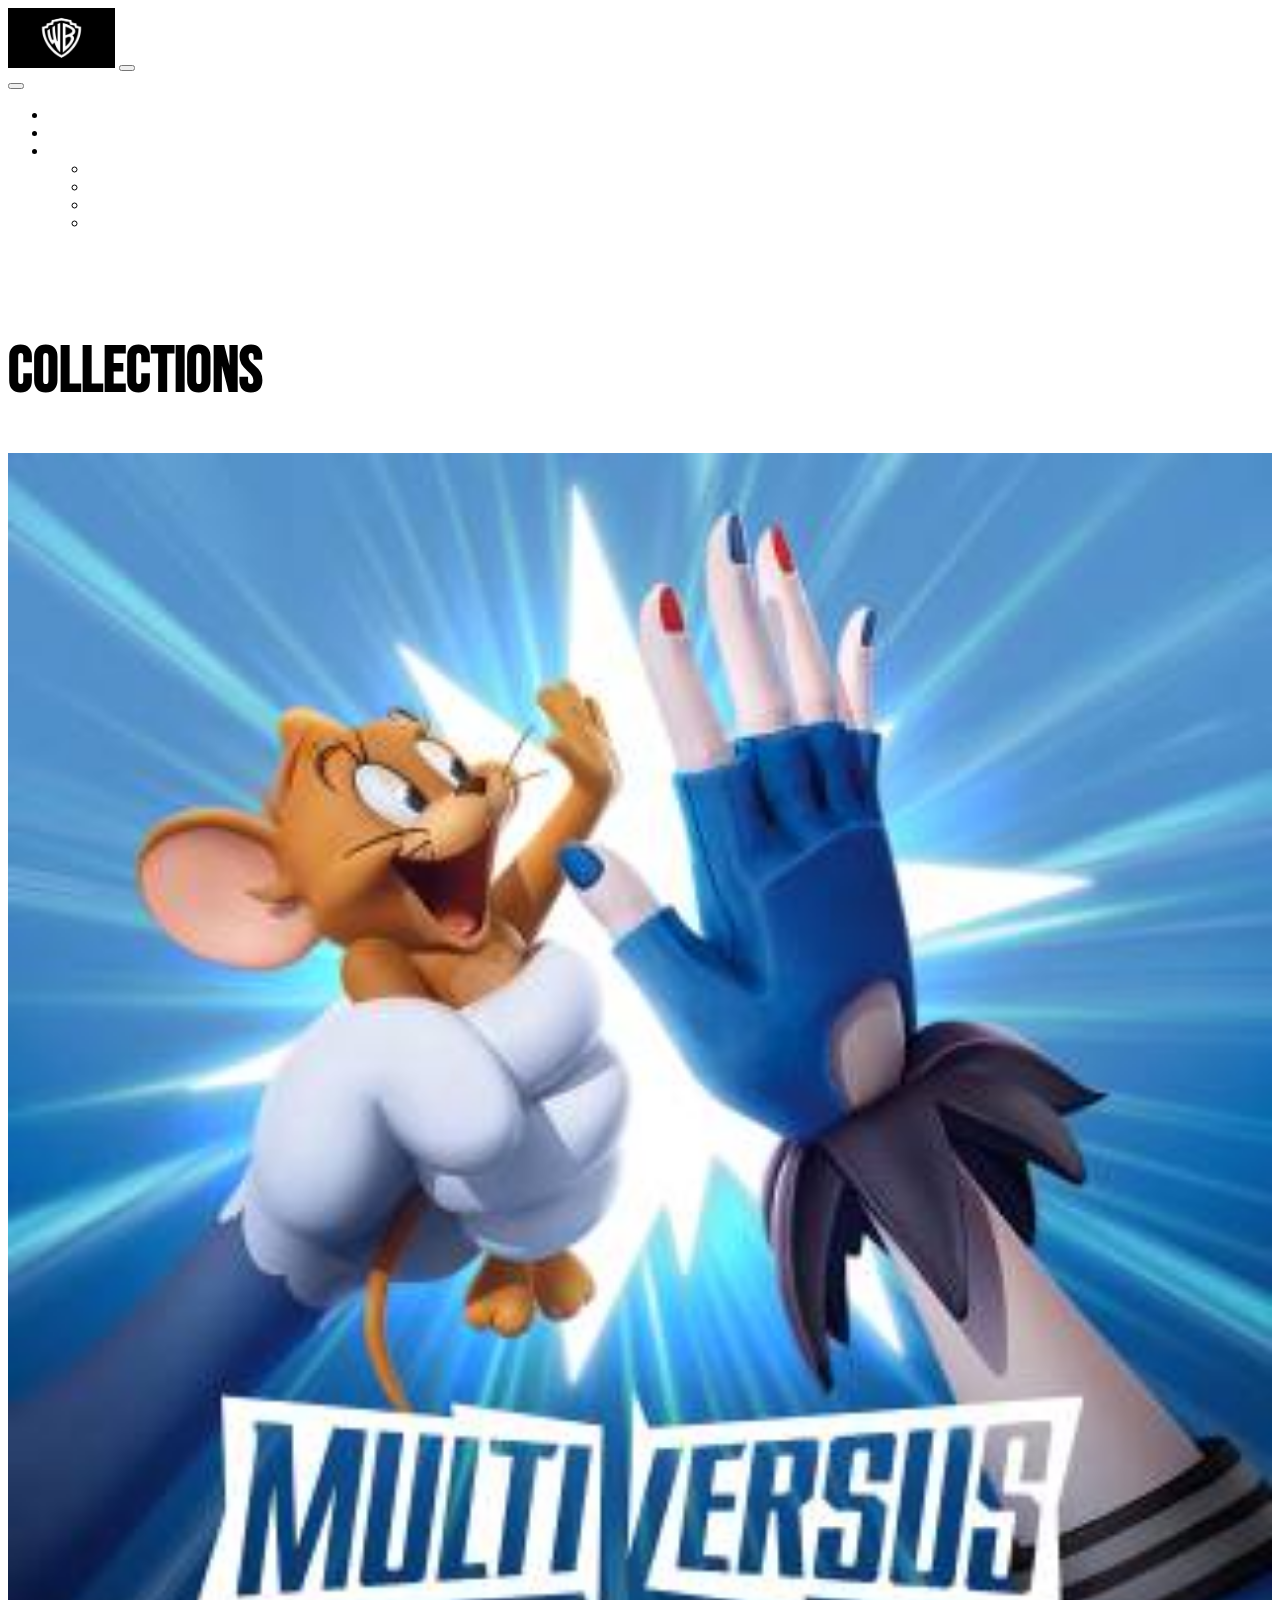
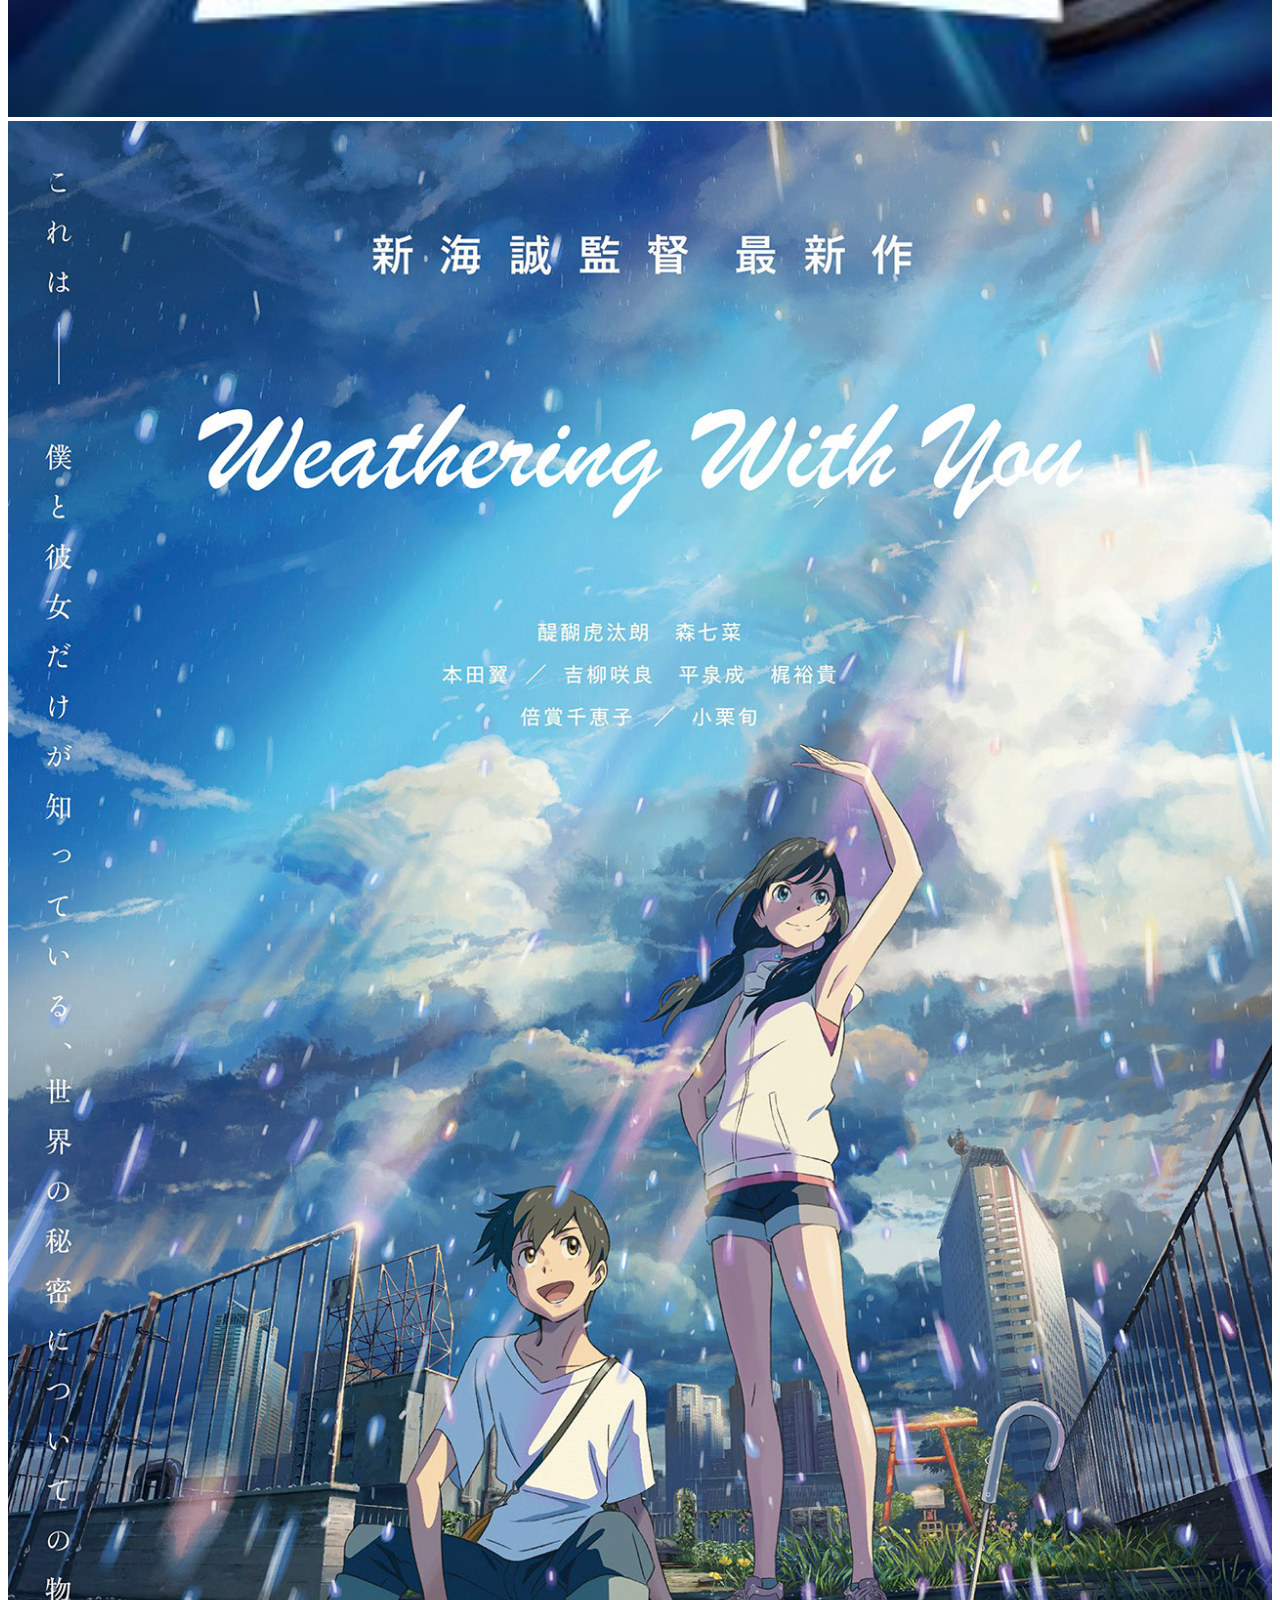
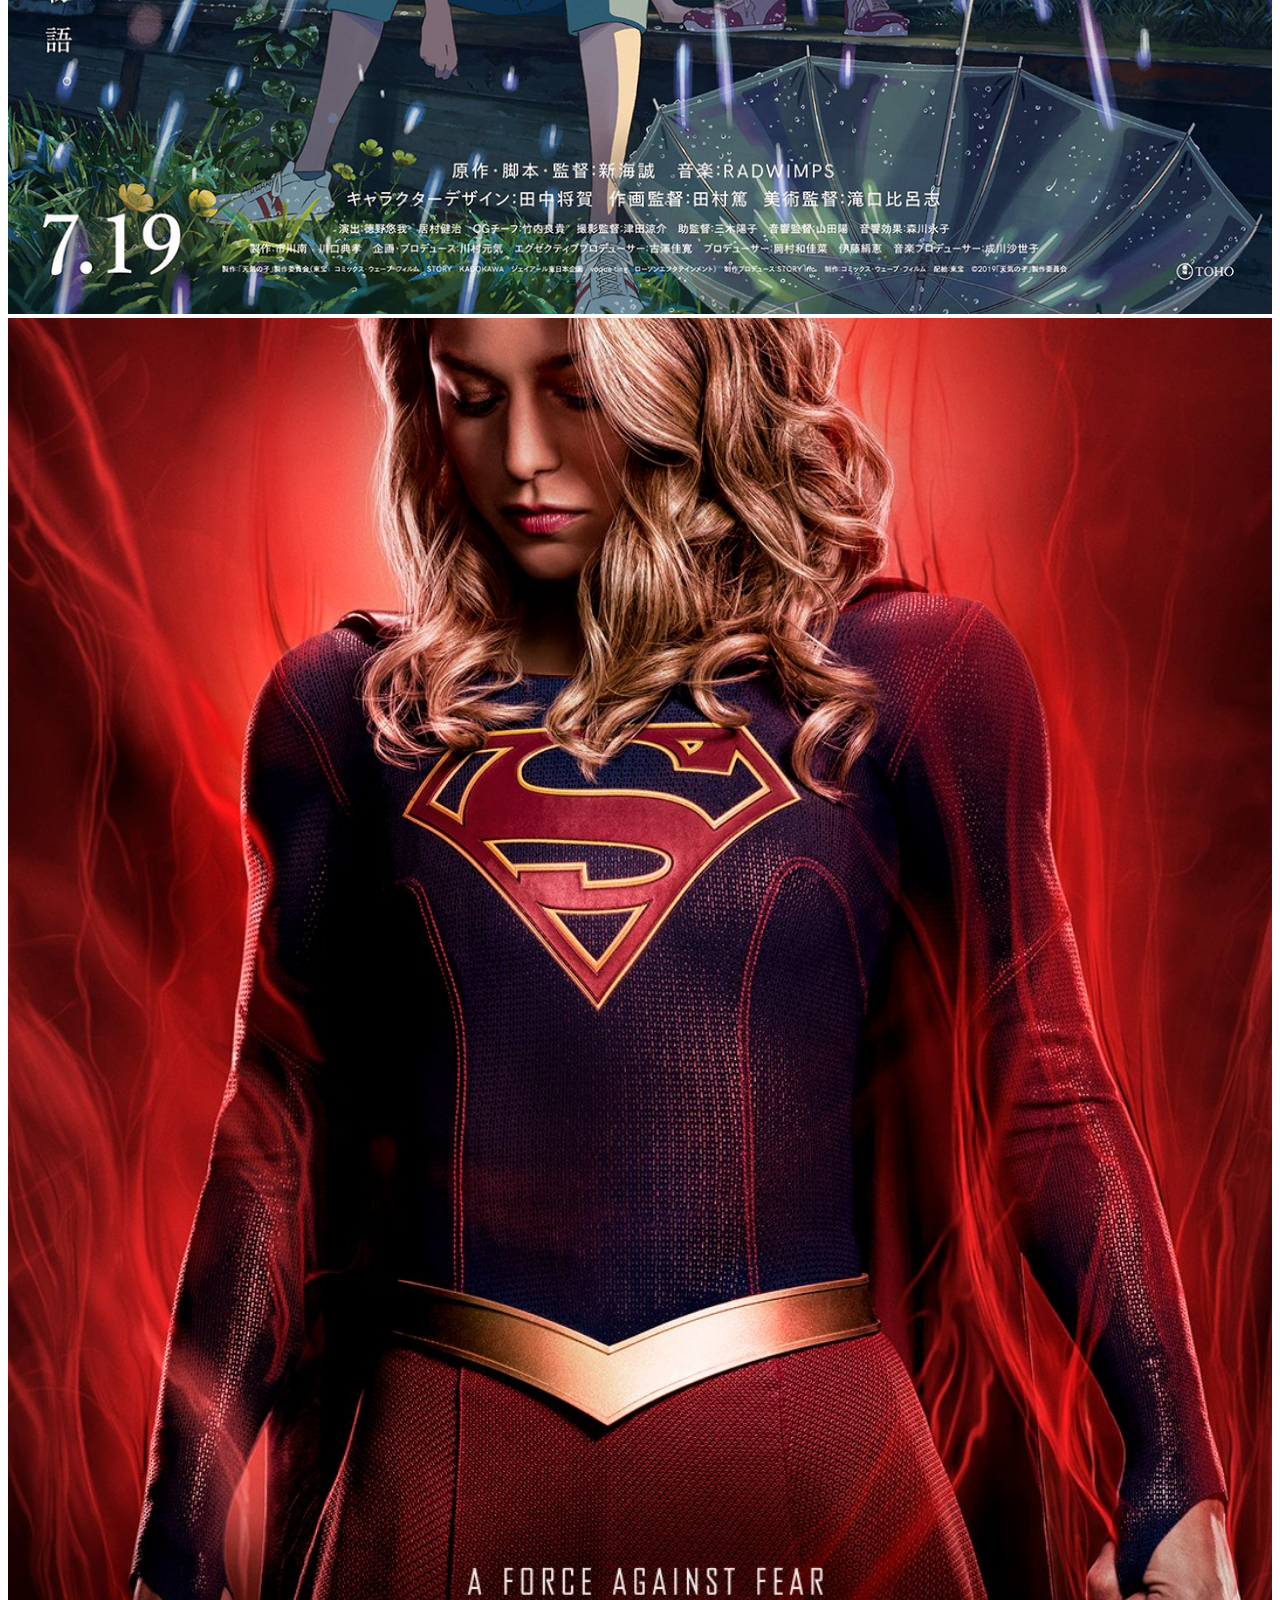
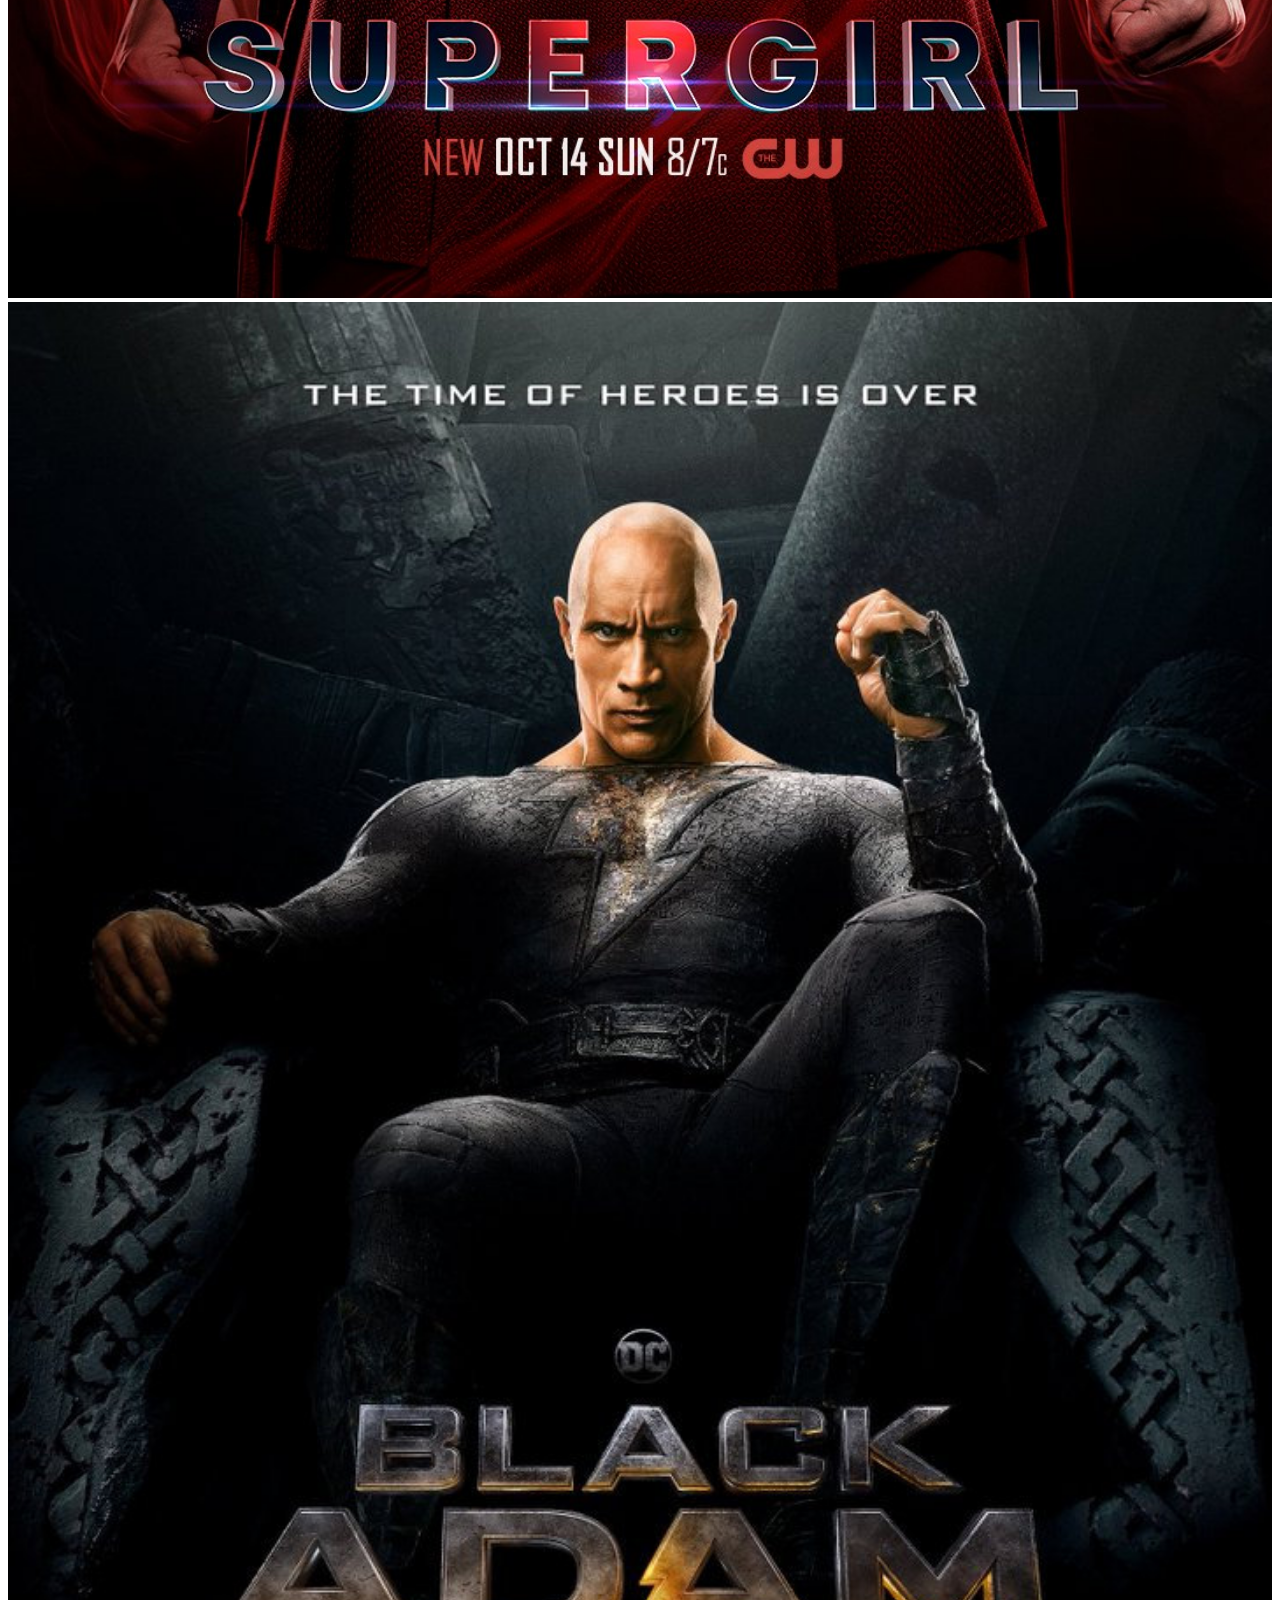
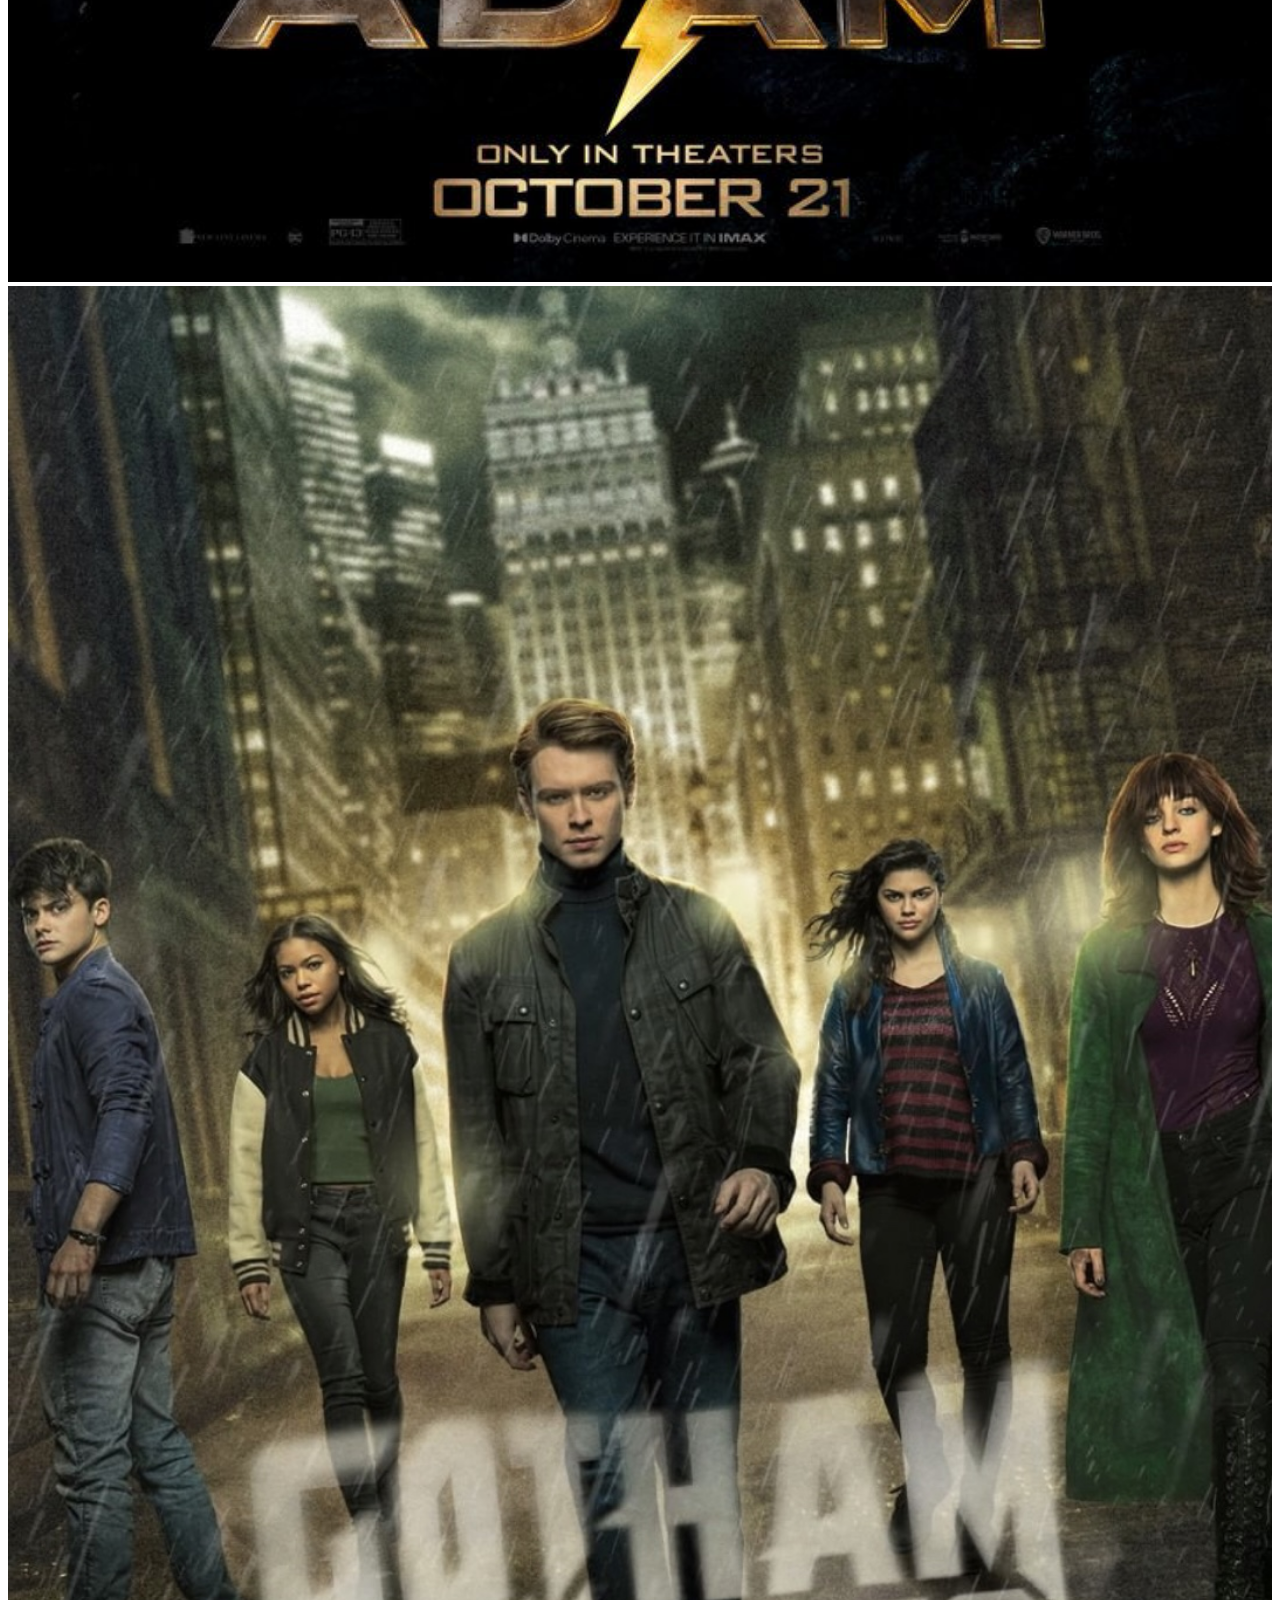
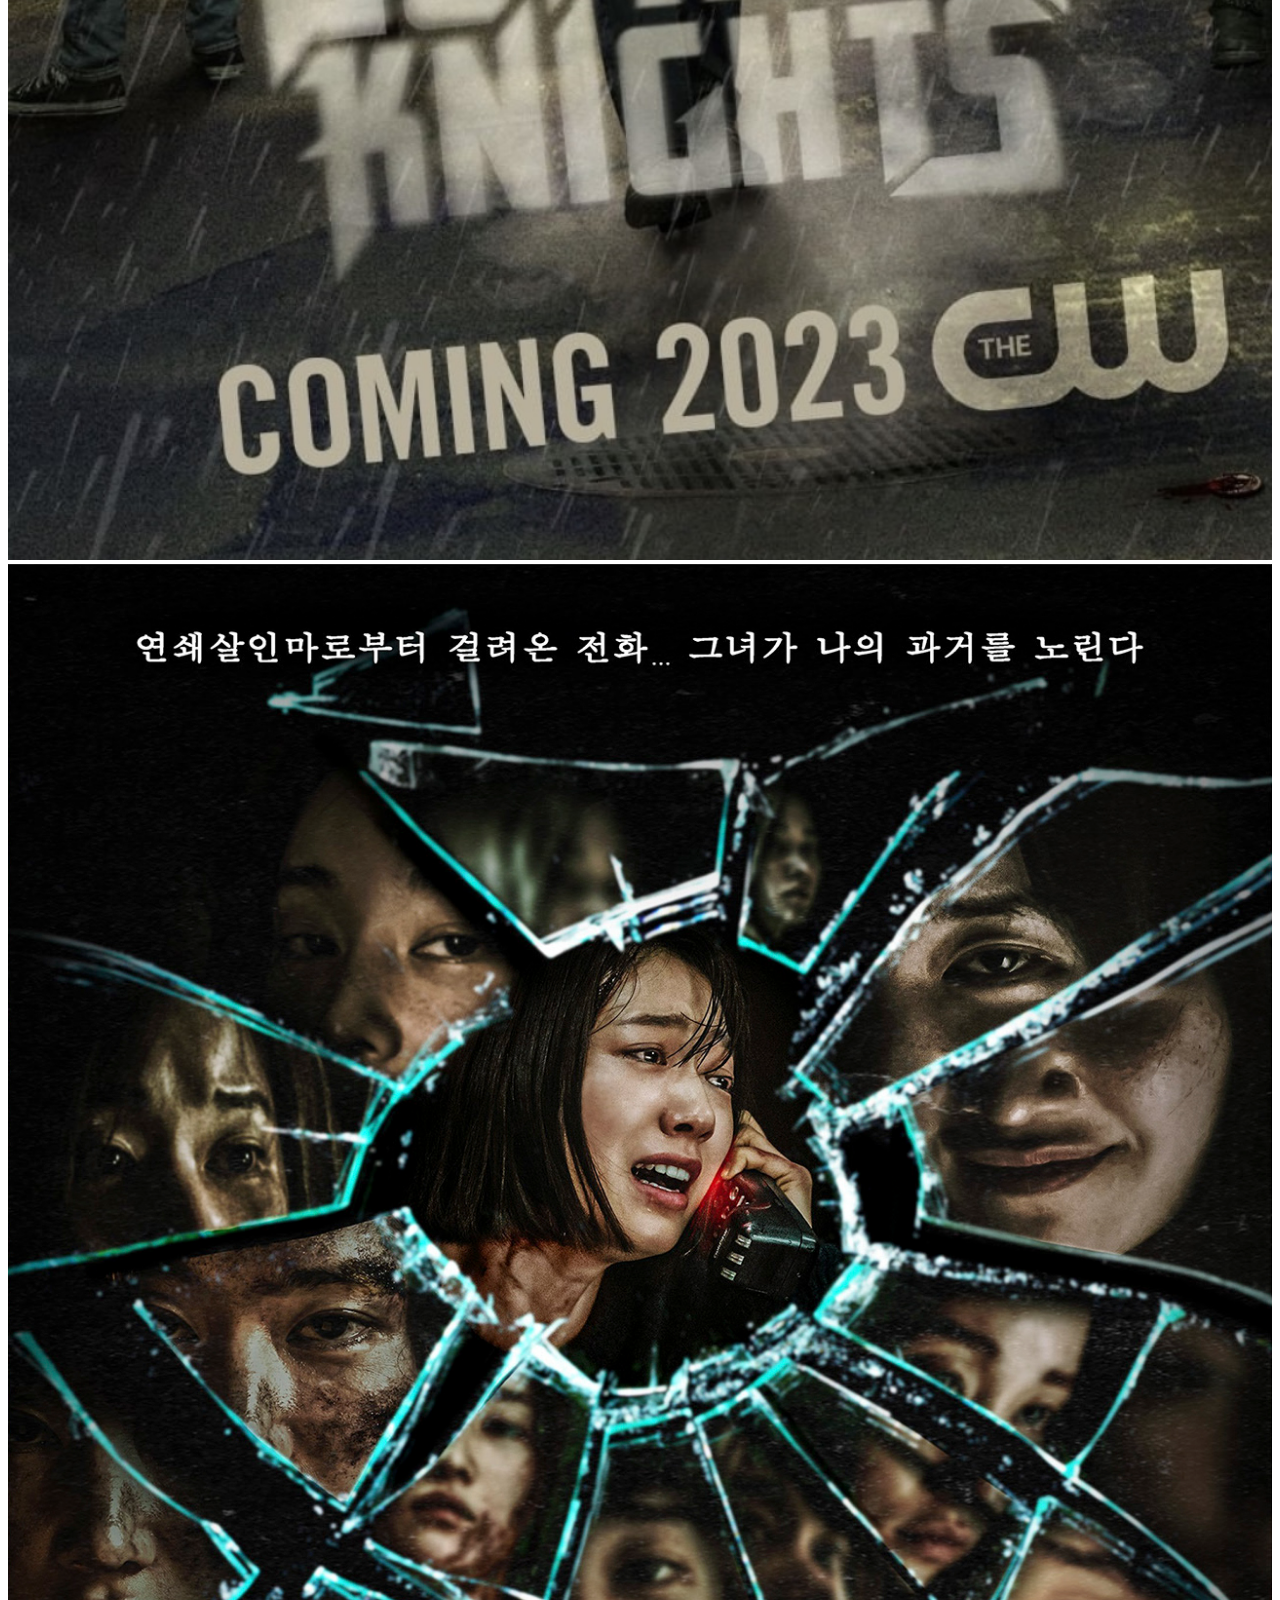
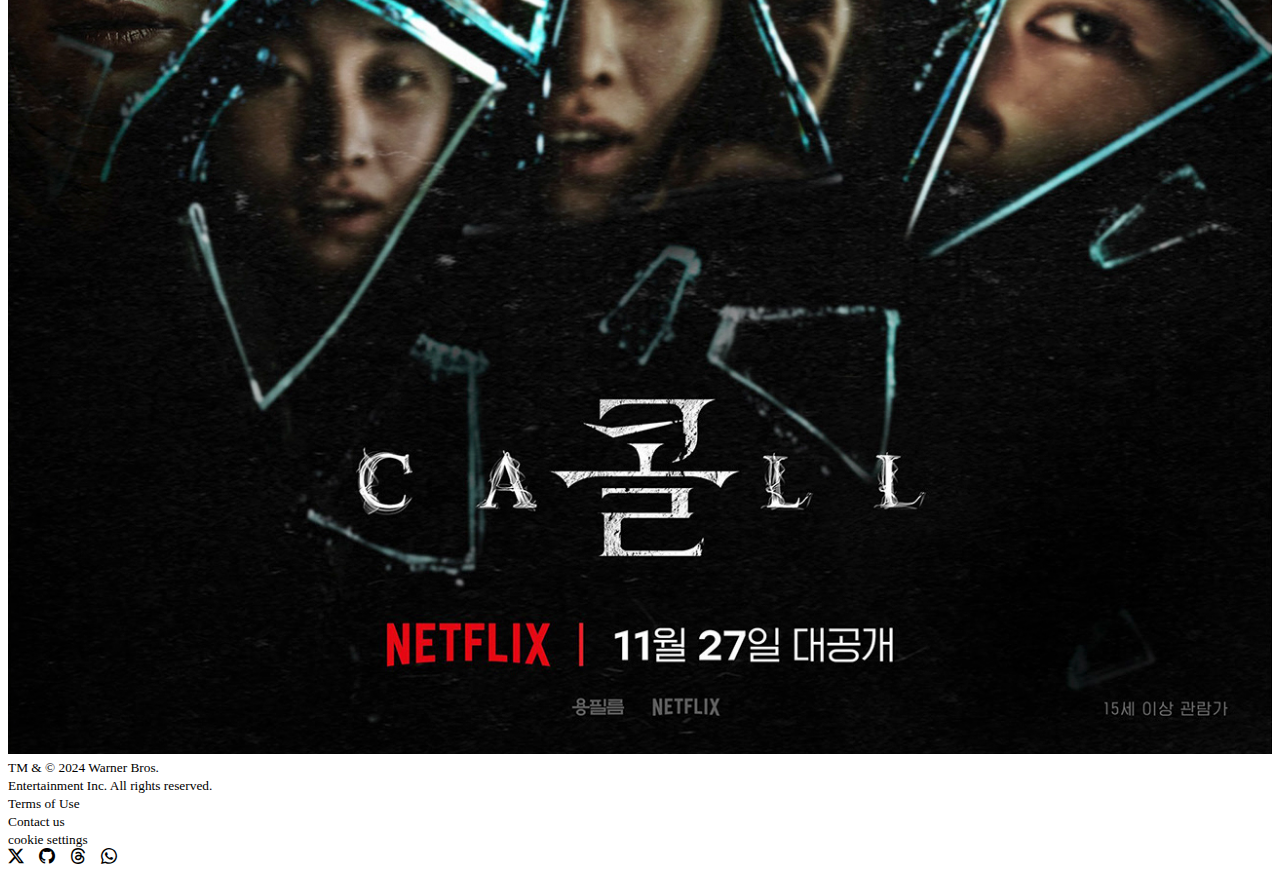
<file: collections.html>
<!doctype html>
<html lang="en">
    <head>
        <meta charset="utf-8">
        <meta name="viewport" content="width=device-width, initial-scale=1">
        <title>WarnerBros Movies</title>
        <!--Favicon-->
        <link rel="shortcut icon" href="img/warner-bros-logo.jpg" type="image/x-icon">
        <!--Style css-->
        <link rel="stylesheet" href="style/style.css">
    
        <link rel="stylesheet" href="https://cdn.jsdelivr.net/npm/bootstrap-icons@1.11.3/font/bootstrap-icons.min.css">
    
        <link rel="preconnect" href="https://fonts.googleapis.com">
        <link rel="preconnect" href="https://fonts.gstatic.com" crossorigin>
        <link href="https://fonts.googleapis.com/css2?family=Bebas+Neue&display=swap" rel="stylesheet">
    
        <!-- Bootstrap core CSS -->
        <link href="https://cdn.jsdelivr.net/npm/bootstrap@5.2.3/dist/css/bootstrap.min.css" rel="stylesheet" integrity="sha384-rbsA2VBKQhggwzxH7pPCaAqO46MgnOM80zW1RWuH61DGLwZJEdK2Kadq2F9CUG65" crossorigin="anonymous">
      </head>
  <body>
    <style>
        h1{
           font-family: "Bebas Neue", sans-serif;
           font-weight: bolder;
           font-style: normal;
           font-size: 4em;
       }
   </style>
    <!--Navbar-->
    <nav class="navbar navbar-dark bg-black fixed-top">
      <div class="container-fluid">
        <a class="navbar-brand" href="index.html"><img src="img/warner-bros-logo.jpg" alt="warner-bros-logo" height="60"></a>
        <button class="navbar-toggler" type="button" data-bs-toggle="offcanvas" data-bs-target="#offcanvasDarkNavbar" aria-controls="offcanvasDarkNavbar">
          <span class="navbar-toggler-icon"></span>
        </button>
        <div class="offcanvas offcanvas-end text-bg-dark" tabindex="-1" id="offcanvasDarkNavbar" aria-labelledby="offcanvasDarkNavbarLabel">
          <div class="offcanvas-header">
          
            <button type="button" class="btn-close btn-close-white" data-bs-dismiss="offcanvas" aria-label="Close"></button>
          </div>
          <div class="offcanvas-body">
            <ul class="navbar-nav justify-content-end flex-grow-1 pe-3">
              <li class="nav-item">
                <a class="nav-link active" aria-current="page" href="index.html">Home</a>
              </li>
              <li class="nav-item">
                <a class="nav-link active" href="movies.html">Movies</a>
              </li>
              <li class="nav-item dropdown">
                <a class="nav-link dropdown-toggle" href="#" role="button" data-bs-toggle="dropdown" aria-expanded="false">
                  Explore More
                </a>
                <ul class="dropdown-menu dropdown-menu-dark">
                  <li><a class="dropdown-item " href="tvShows.html">TV Shows</a></li>
                  <li><a class="dropdown-item " href="app&games.html">App & Games</a></li>
                  <li><a class="dropdown-item" href="collections.html">Collections</a></li>
                  <li><a class="dropdown-item" href="feedback.html">Feedback</a></li>
                </ul>
              </li>
            </ul>
          </div>
        </div>
      </div>
    </nav><!--Navbar-->

    
    <div class="container-fluid" style="margin-top: 8%;">
        <div class="row mt-5">
            <h1>Collections</h1>
            <div class="col-md-2">
                <img src="img/multiversus.jpg" alt="" height="90%" width="100%">
            </div>
            <div class="col-md-2">
                <img src="img/weathering.jpg" alt="" height="90%" width="100%">
            </div>
            <div class="col-md-2">
                <img src="img/supergirl.jpg" alt="" height="90%" width="100%">
            </div>
            <div class="col-md-2">
                <img src="img/black adam.jpg" alt="" height="90%" width="100%">
            </div>
            <div class="col-md-2">
                <img src="img/gotham knights.jpg" alt="" height="90%" width="100%">
            </div>
            <div class="col-md-2">
                <img src="img/call.jpg" alt="" height="90%" width="100%">
            </div>
        </div>
      </div>

          <!--footer-->
          <div class="container-fluid bg-black p-5 mt-3 text-white">
            <div class="row">
                <div class="col-sm-2">
                    <small>TM & © 2024 Warner Bros.</small>
                </div>
                <div class="col-sm-2">
                    <small>Entertainment Inc. All rights reserved.</small>
                </div>
                <div class="col-sm-2">
                    <small>Terms of Use</small>
                </div>
                <div class="col-sm-2">
                    <small>Contact us</small>
                </div>
                <div class="col-sm-2">
                    <small>cookie settings</small>
                </div>
                <div class="col-sm-2" style="display: flex; gap: 15px;">
                    <i class="bi bi-twitter-x"></i>
                    <i class="bi bi-github"></i>
                    <i class="bi bi-threads"></i>
                    <i class="bi bi-whatsapp"></i>
                </div>
                
            </div>
          </div>

    <script src="https://cdn.jsdelivr.net/npm/bootstrap@5.2.3/dist/js/bootstrap.bundle.min.js" integrity="sha384-kenU1KFdBIe4zVF0s0G1M5b4hcpxyD9F7jL+jjXkk+Q2h455rYXK/7HAuoJl+0I4" crossorigin="anonymous"></script>
  </body>
</html>
</file>
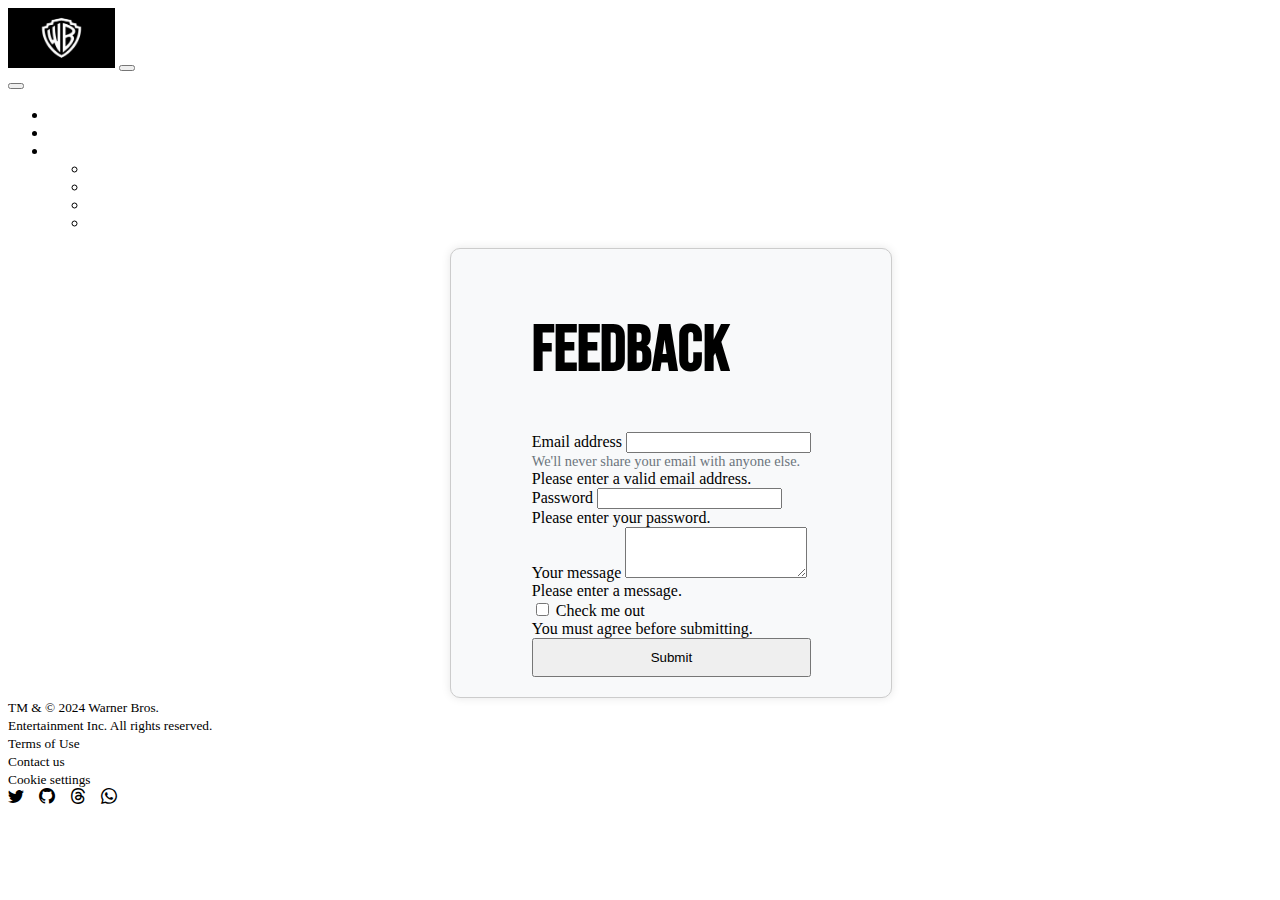
<file: feedback.html>
<!doctype html>
<html lang="en">
  <head>
    <meta charset="utf-8">
    <meta name="viewport" content="width=device-width, initial-scale=1">
    <title>WarnerBros Movies</title>
    <!-- Favicon -->
    <link rel="shortcut icon" href="img/warner-bros-logo.jpg" type="image/x-icon">
    <!-- Style CSS -->
    <link rel="stylesheet" href="style/style.css">

    <link rel="stylesheet" href="https://cdn.jsdelivr.net/npm/bootstrap-icons@1.11.3/font/bootstrap-icons.min.css">

    <link rel="preconnect" href="https://fonts.googleapis.com">
    <link rel="preconnect" href="https://fonts.gstatic.com" crossorigin>
    <link href="https://fonts.googleapis.com/css2?family=Bebas+Neue&display=swap" rel="stylesheet">

    <!-- Bootstrap core CSS -->
    <link href="https://cdn.jsdelivr.net/npm/bootstrap@5.2.3/dist/css/bootstrap.min.css" rel="stylesheet" integrity="sha384-rbsA2VBKQhggwzxH7pPCaAqO46MgnOM80zW1RWuH61DGLwZJEdK2Kadq2F9CUG65" crossorigin="anonymous">
  </head>
  <body>
    <style>
      h1 {
         font-family: "Bebas Neue", sans-serif;
         font-weight: bolder;
         font-style: normal;
         font-size: 4em;
     }
     .container {
        display: flex;
        justify-content: center;
        align-items: center;
        min-height: 100%;
        margin-left: 35%;
        background-color: #f8f9fa;
        flex-direction: column;
        padding-bottom: 100px; /* Adjust based on footer height */
        box-shadow: 0 0 10px rgba(0, 0, 0, 0.1);
        max-width: 400px;
        border: 1px solid #ccc;
        padding: 20px;
        border-radius: 10px;
        background-attachment: fixed;
    }
  
    .form-text {
        font-size: 0.9rem;
        color: #6c757d;
    }
    .btn-primary {
        width: 100%;
        padding: 10px;
    }
 </style>
 <!-- Navbar -->
 <nav class="navbar navbar-dark bg-black ">
     <div class="container-fluid">
       <a class="navbar-brand" href="index.html"><img src="img/warner-bros-logo.jpg" alt="warner-bros-logo" height="60"></a>
       <button class="navbar-toggler" type="button" data-bs-toggle="offcanvas" data-bs-target="#offcanvasDarkNavbar" aria-controls="offcanvasDarkNavbar">
         <span class="navbar-toggler-icon"></span>
       </button>
       <div class="offcanvas offcanvas-end text-bg-dark" tabindex="-1" id="offcanvasDarkNavbar" aria-labelledby="offcanvasDarkNavbarLabel">
         <div class="offcanvas-header">
           <button type="button" class="btn-close btn-close-white" data-bs-dismiss="offcanvas" aria-label="Close"></button>
         </div>
         <div class="offcanvas-body">
           <ul class="navbar-nav justify-content-end flex-grow-1 pe-3">
             <li class="nav-item">
               <a class="nav-link active" aria-current="page" href="index.html">Home</a>
             </li>
             <li class="nav-item">
               <a class="nav-link active" href="movies.html">Movies</a>
             </li>
             <li class="nav-item dropdown">
               <a class="nav-link dropdown-toggle" href="#" role="button" data-bs-toggle="dropdown" aria-expanded="false">
                 Explore More
               </a>
               <ul class="dropdown-menu dropdown-menu-dark">
                 <li><a class="dropdown-item" href="tvShows.html">TV Shows</a></li>
                 <li><a class="dropdown-item" href="app&games.html">App & Games</a></li>
                 <li><a class="dropdown-item" href="collections.html">Collections</a></li>
                 <li><a class="dropdown-item" href="feedback.html">Feedback</a></li>
               </ul>
             </li>
           </ul>
         </div>
       </div>
     </div>
 </nav><!-- Navbar -->

 <div class="container mt-5">
    <form id="myForm" novalidate>
        <h1>Feedback</h1>
        <div class="mb-3">
            <label for="exampleInputEmail1" class="form-label">Email address</label>
            <input type="email" class="form-control" id="exampleInputEmail1" aria-describedby="emailHelp" required>
            <div id="emailHelp" class="form-text">We'll never share your email with anyone else.</div>
            <div class="invalid-feedback">
                Please enter a valid email address.
            </div>
        </div>
        <div class="mb-3">
            <label for="exampleInputPassword1" class="form-label">Password</label>
            <input type="password" class="form-control" id="exampleInputPassword1" required>
            <div class="invalid-feedback">
                Please enter your password.
            </div>
        </div>
        <div class="mb-3">
            <label for="exampleTextarea1" class="form-label">Your message</label>
            <textarea class="form-control" id="exampleTextarea1" rows="3" required></textarea>
            <div class="invalid-feedback">
                Please enter a message.
            </div>
        </div>
        <div class="mb-3 form-check">
            <input type="checkbox" class="form-check-input" id="exampleCheck1" required>
            <label class="form-check-label" for="exampleCheck1">Check me out</label>
            <div class="invalid-feedback">
                You must agree before submitting.
            </div>
        </div>
        <button type="submit" class="btn btn-primary">Submit</button>
    </form>
</div>

<script src="https://code.jquery.com/jquery-3.5.1.slim.min.js"></script>
<script src="https://cdn.jsdelivr.net/npm/@popperjs/core@2.9.3/dist/umd/popper.min.js"></script>
<script src="https://stackpath.bootstrapcdn.com/bootstrap/4.5.2/js/bootstrap.min.js"></script>
<script>
    // JavaScript for disabling form submissions if there are invalid fields
    (function() {
        'use strict';
        window.addEventListener('load', function() {
            // Fetch all the forms we want to apply custom Bootstrap validation styles to
            var forms = document.getElementsByClassName('needs-validation');
            // Loop over them and prevent submission
            var validation = Array.prototype.filter.call(forms, function(form) {
                form.addEventListener('submit', function(event) {
                    if (form.checkValidity() === false) {
                        event.preventDefault();
                        event.stopPropagation();
                    }
                    form.classList.add('was-validated');
                }, false);
            });
        }, false);
    })();

    document.getElementById('myForm').addEventListener('submit', function(event) {
        if (!event.target.checkValidity()) {
            event.preventDefault();
            event.stopPropagation();
        }
        event.target.classList.add('was-validated');
    });
</script>

<!-- Footer -->
<div class="container-fluid bg-black p-5 mt-3 text-white">
    <div class="row">
        <div class="col-sm-2">
            <small>TM & © 2024 Warner Bros.</small>
        </div>
        <div class="col-sm-2">
            <small>Entertainment Inc. All rights reserved.</small>
        </div>
        <div class="col-sm-2">
            <small>Terms of Use</small>
        </div>
        <div class="col-sm-2">
            <small>Contact us</small>
        </div>
        <div class="col-sm-2">
            <small>Cookie settings</small>
        </div>
        <div class="col-sm-2" style="display: flex; gap: 15px;">
            <i class="bi bi-twitter"></i>
            <i class="bi bi-github"></i>
            <i class="bi bi-threads"></i>
            <i class="bi bi-whatsapp"></i>
        </div>
    </div>
</div>
<script src="https://cdn.jsdelivr.net/npm/bootstrap@5.2.3/dist/js/bootstrap.bundle.min.js" integrity="sha384-kenU1KFdBIe4zVF0s0G1M5b4hcpxyD9F7jL+jjXkk+Q2h455rYXK/7HAuoJl+0I4" crossorigin="anonymous"></script>
</body>
</html>
</file>
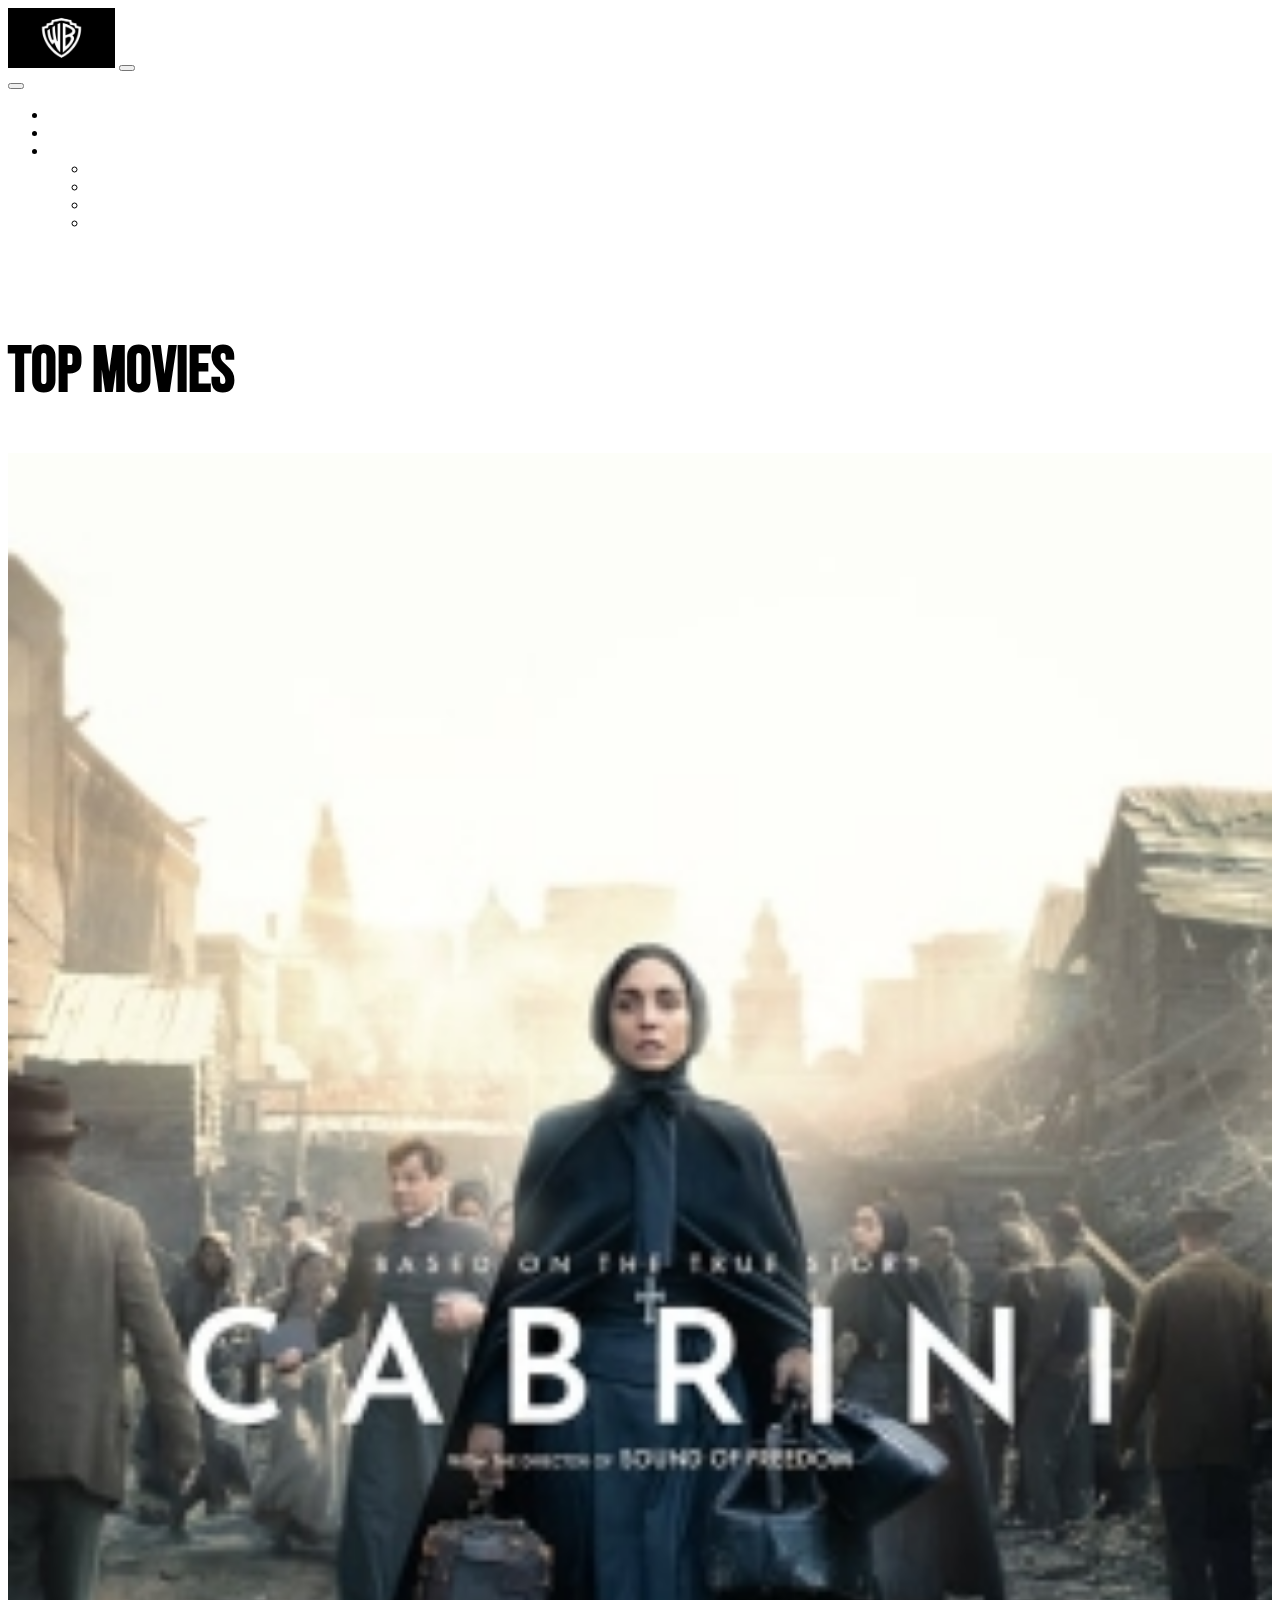
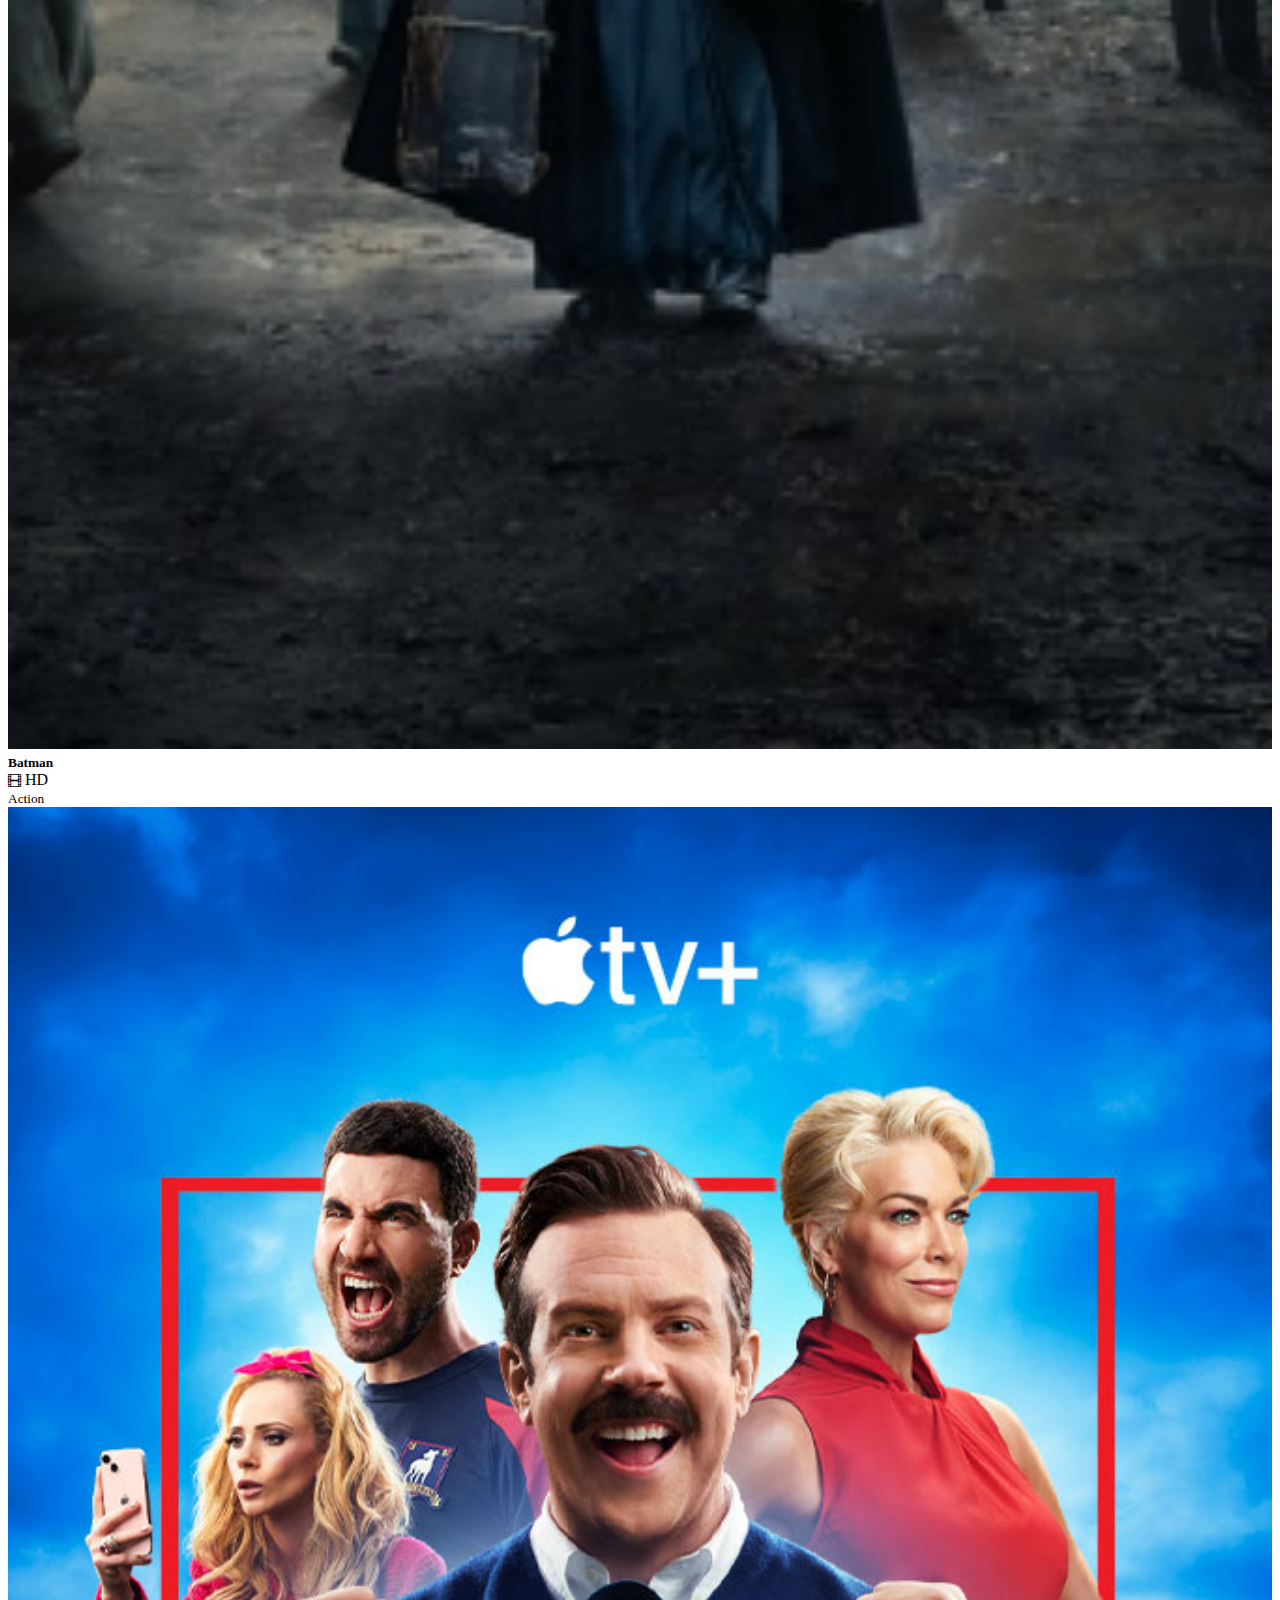
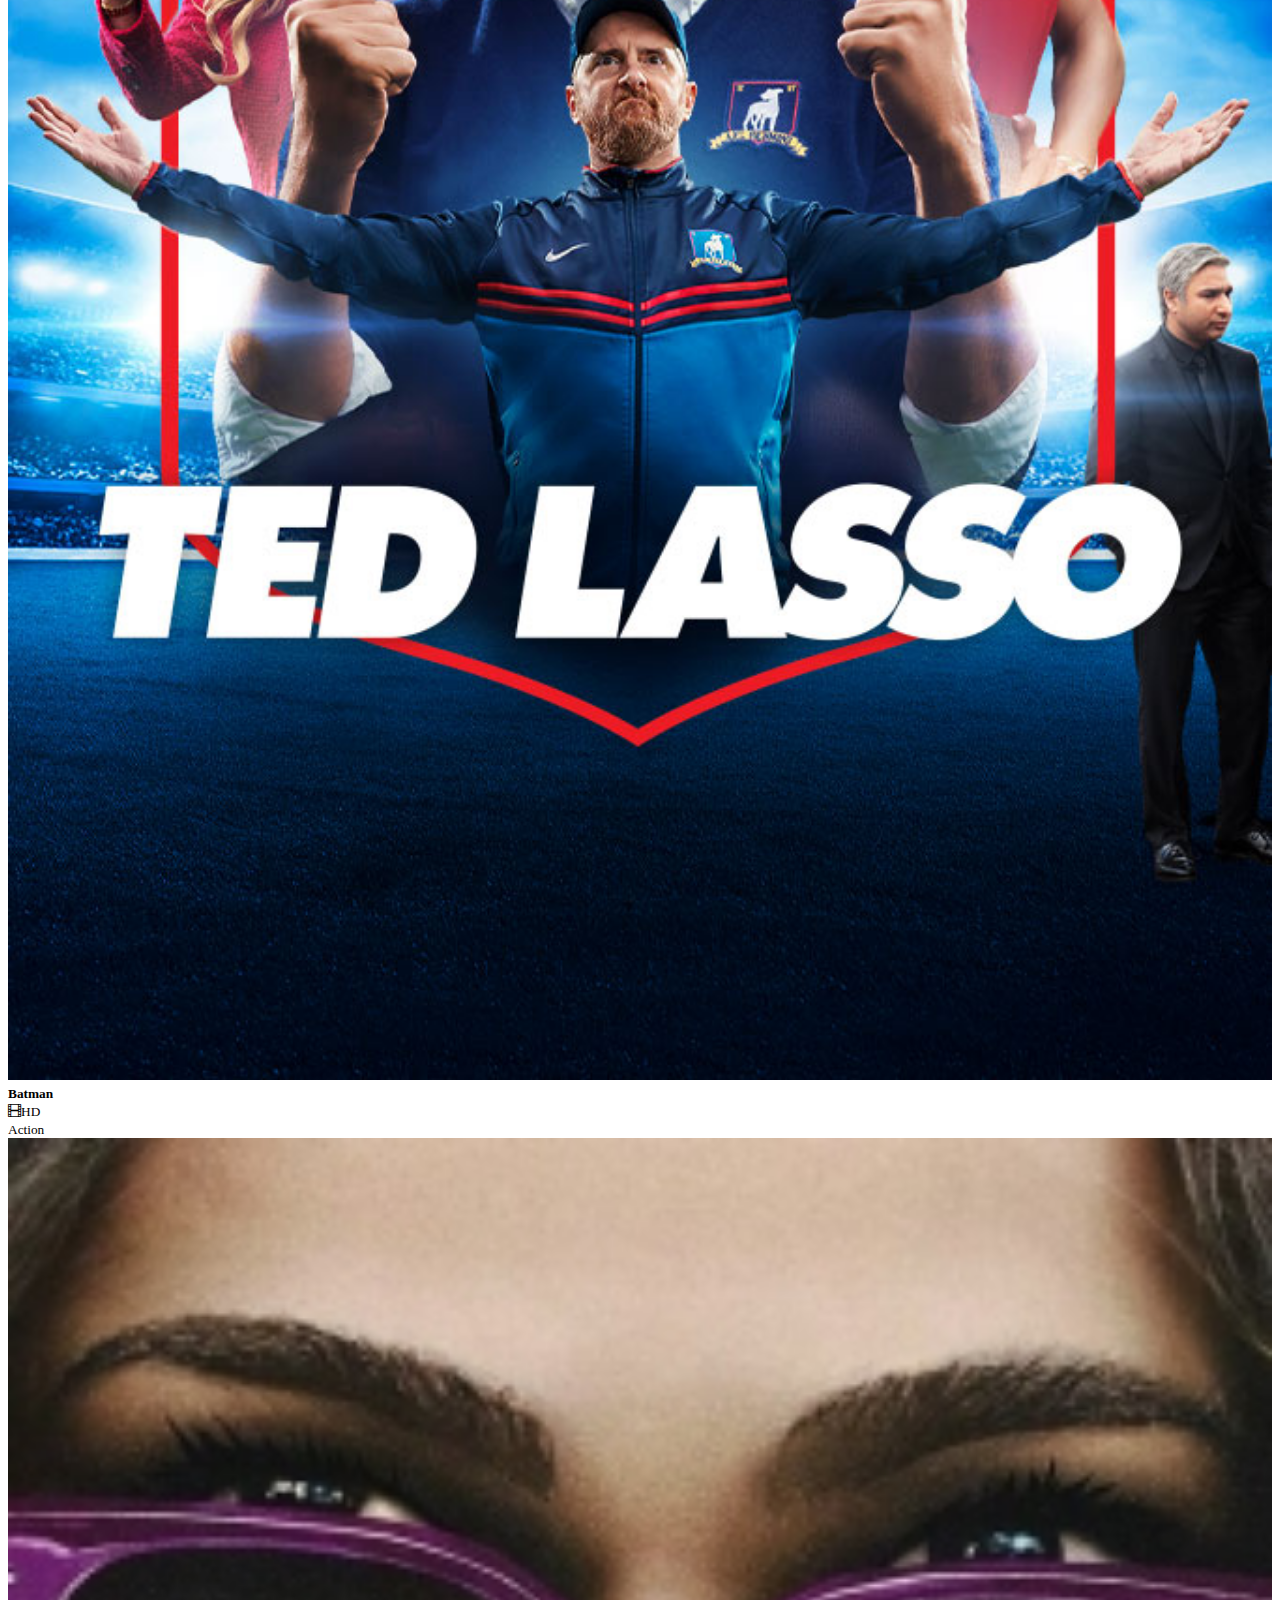
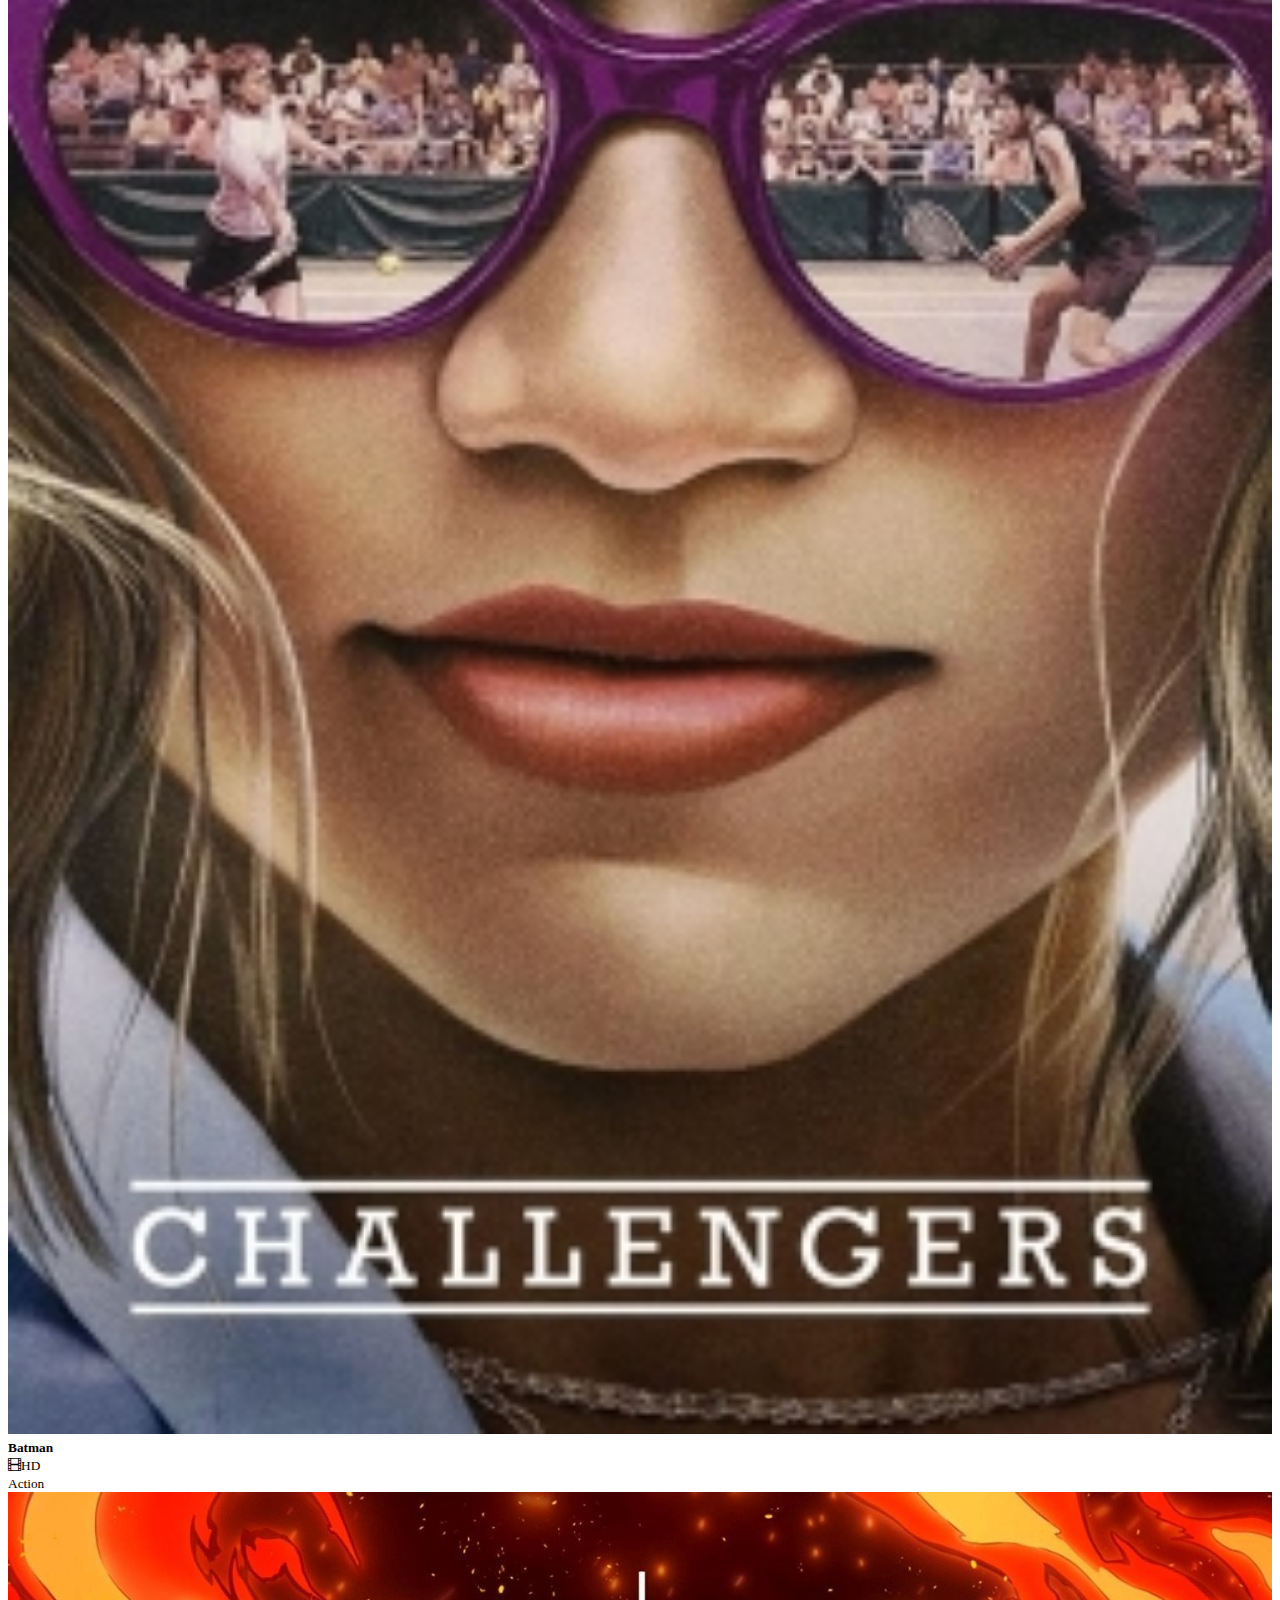
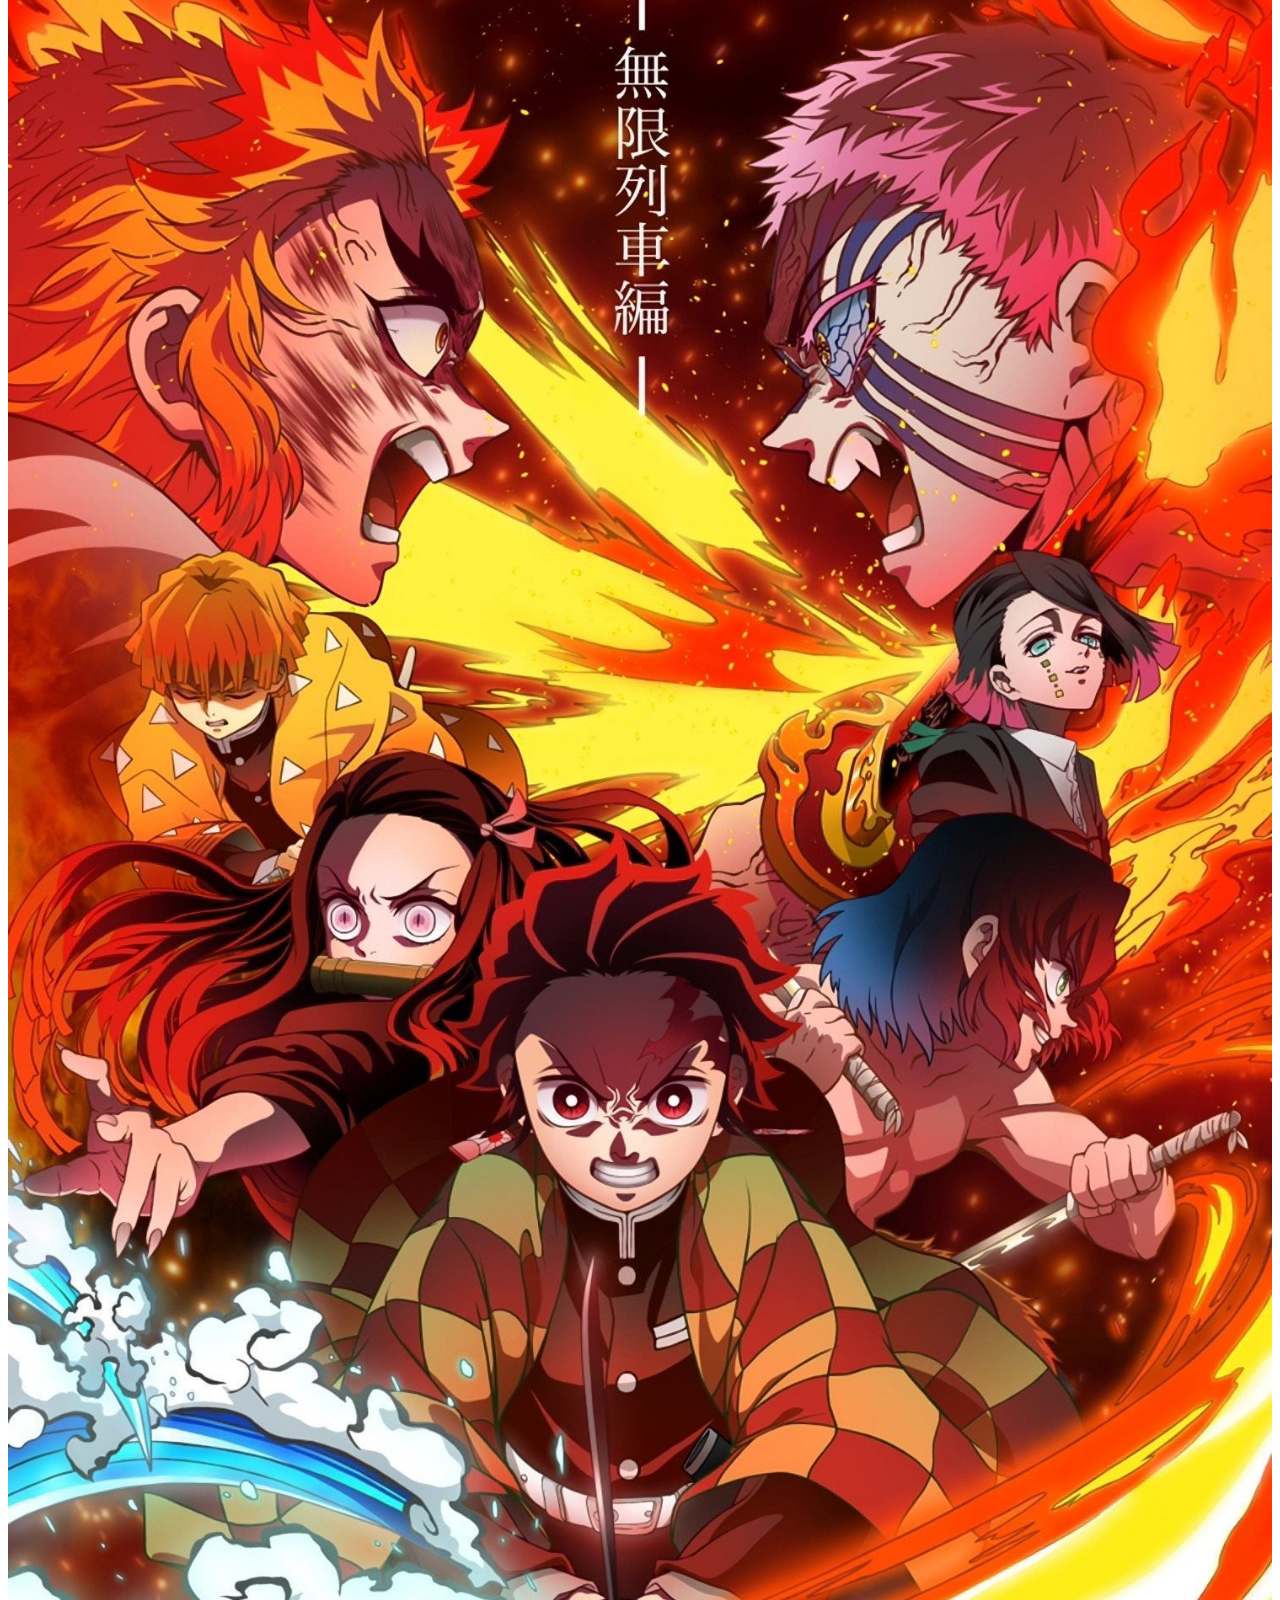
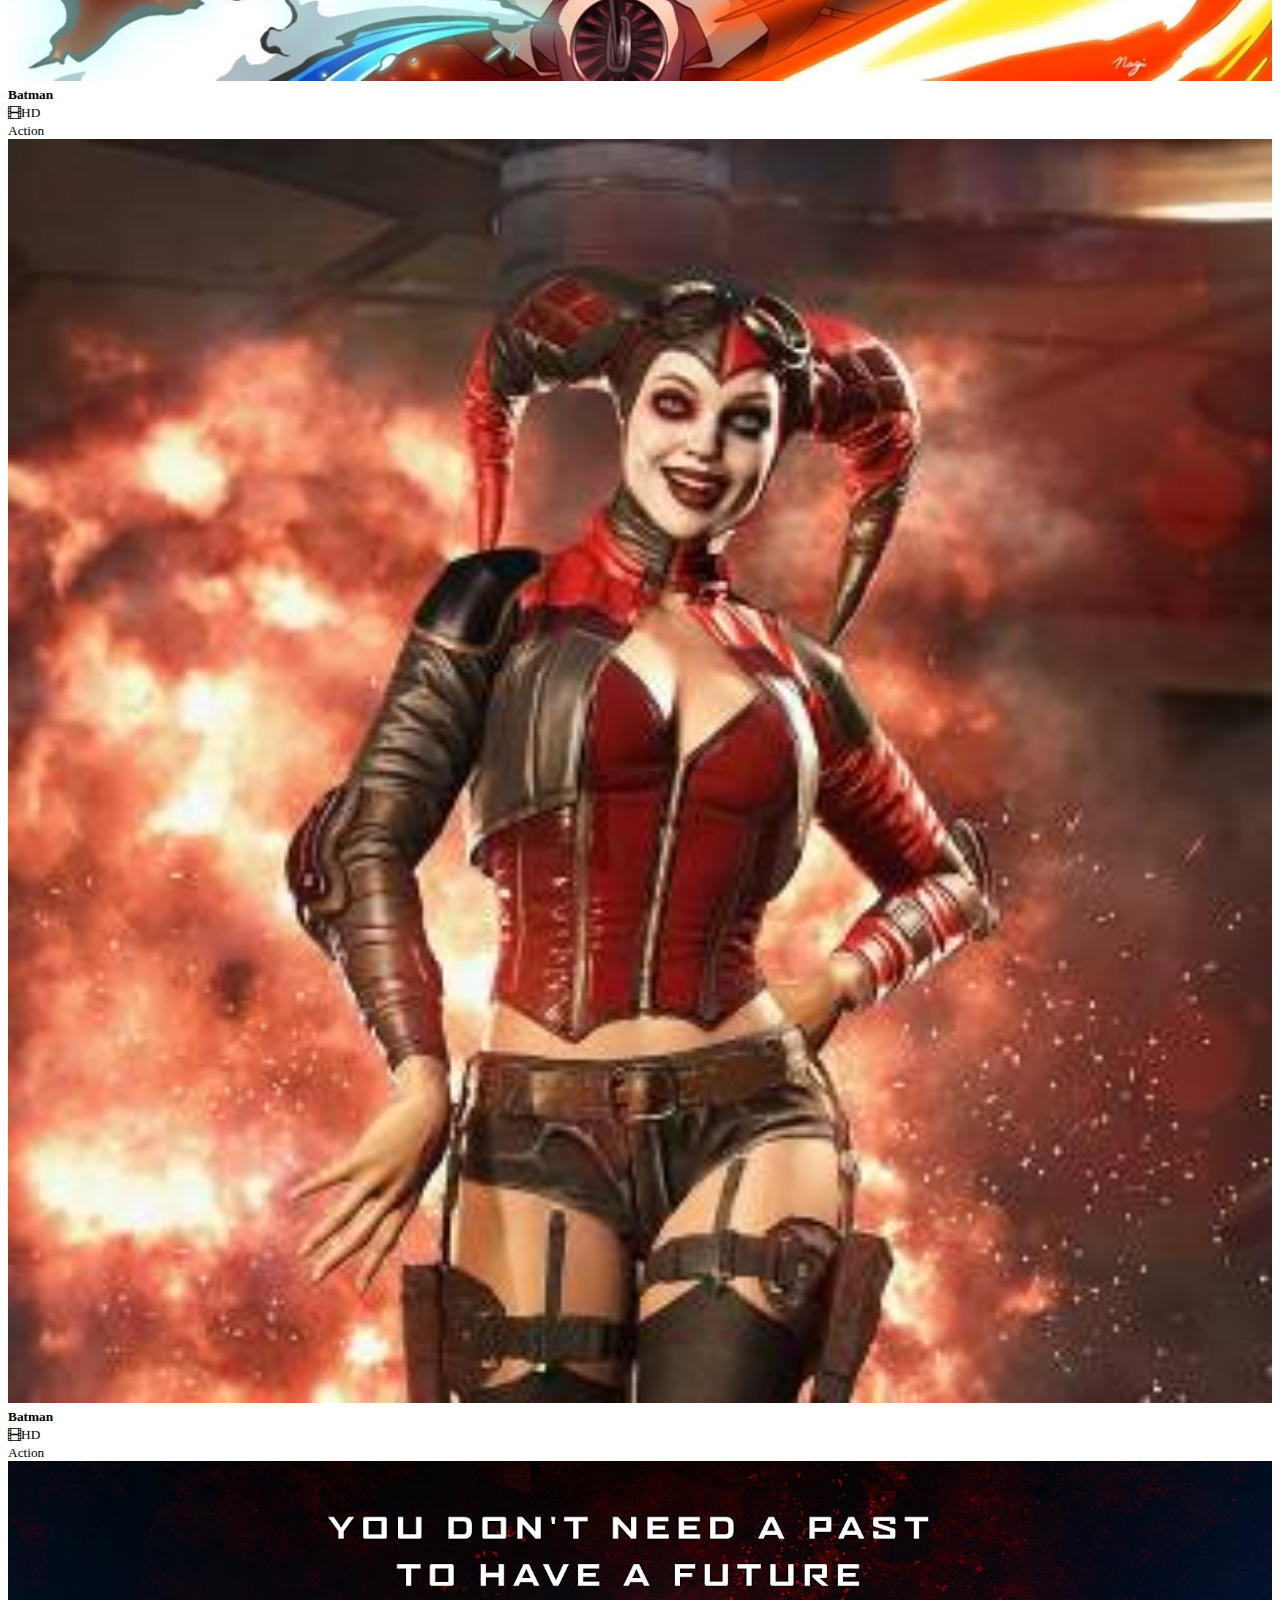
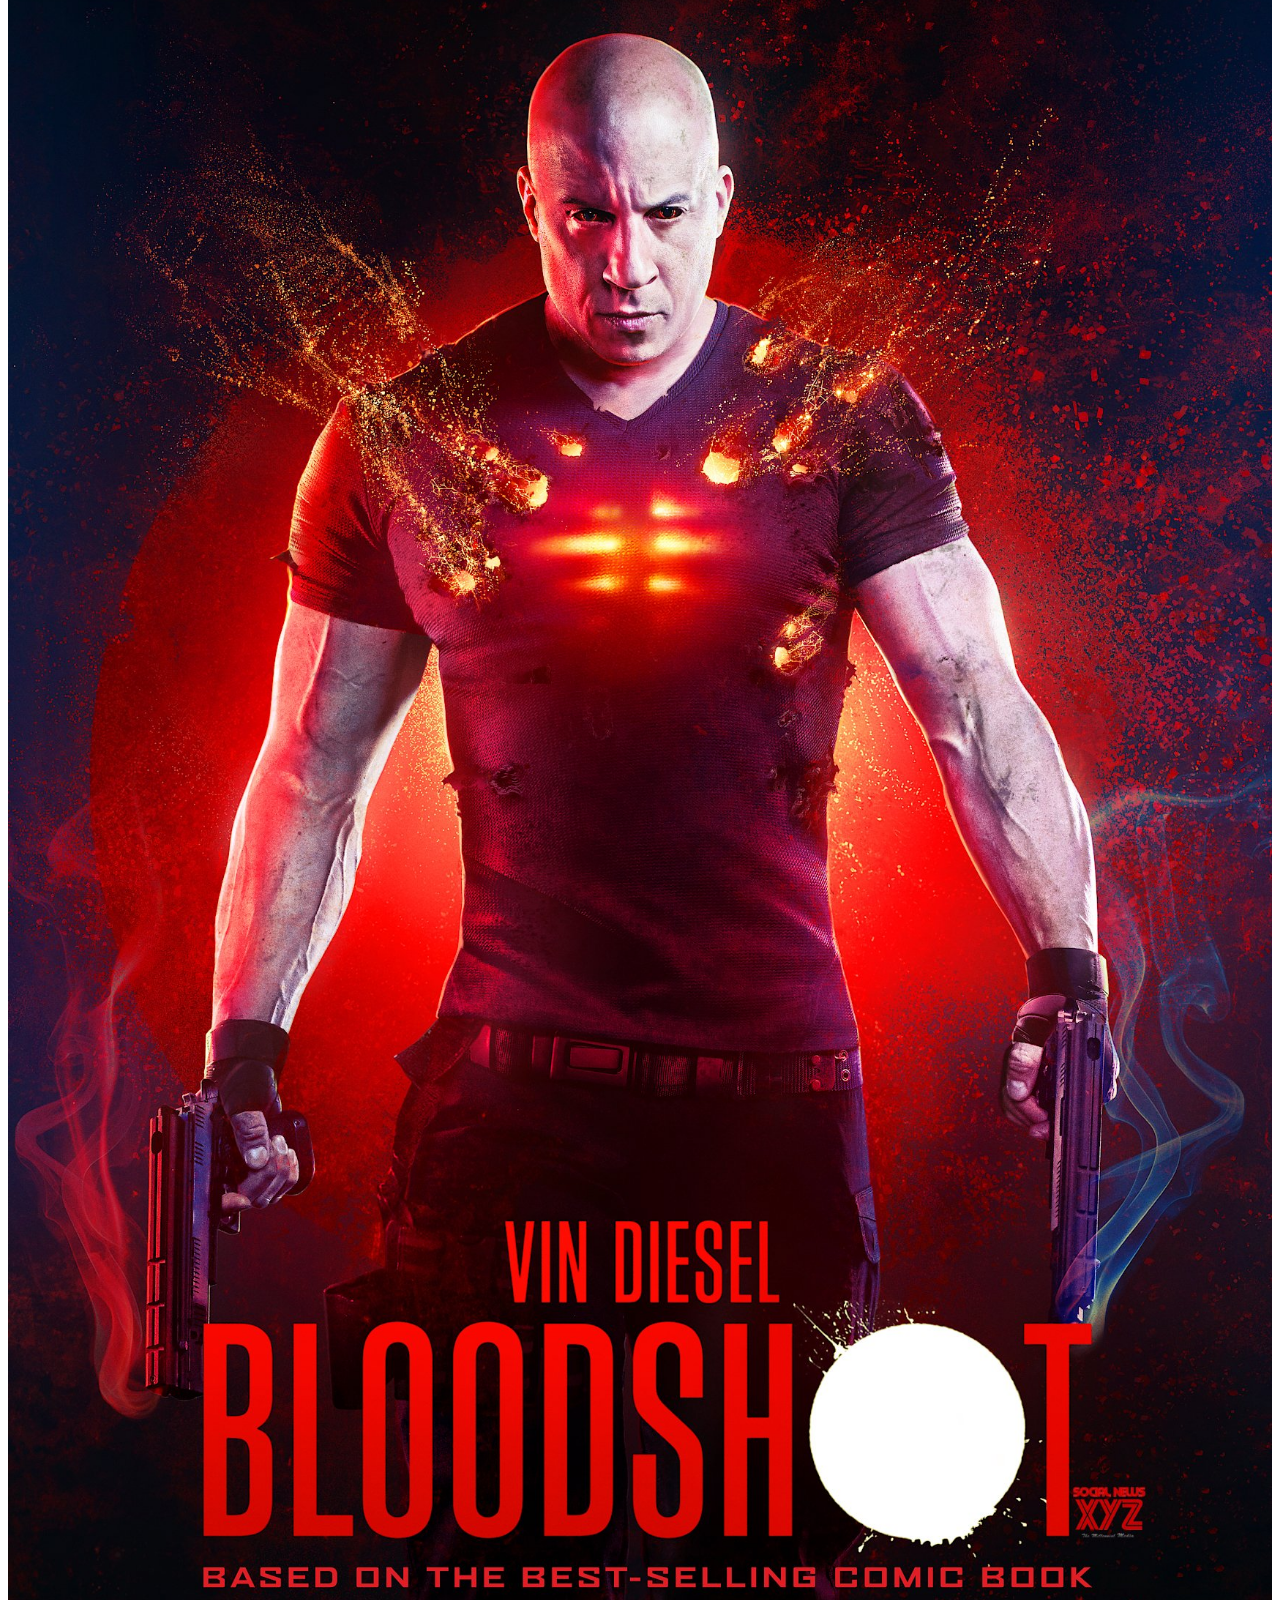
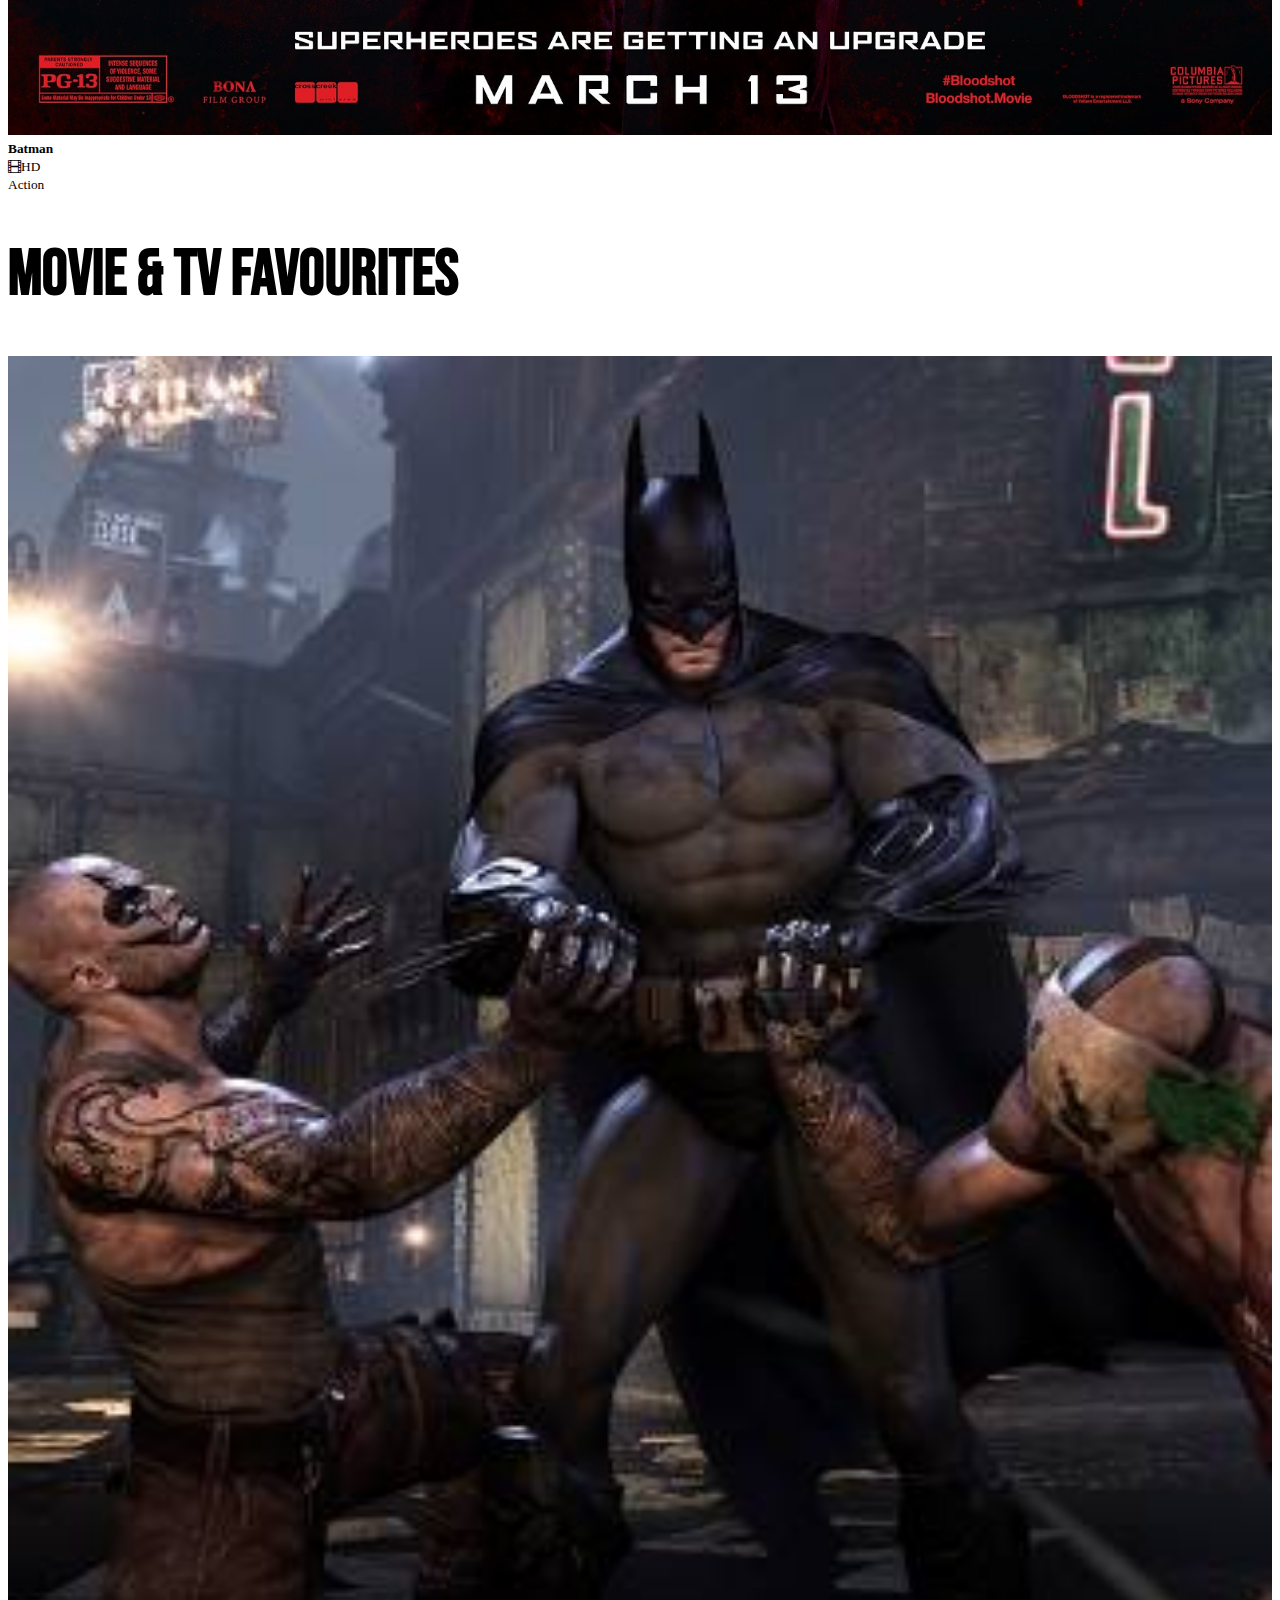
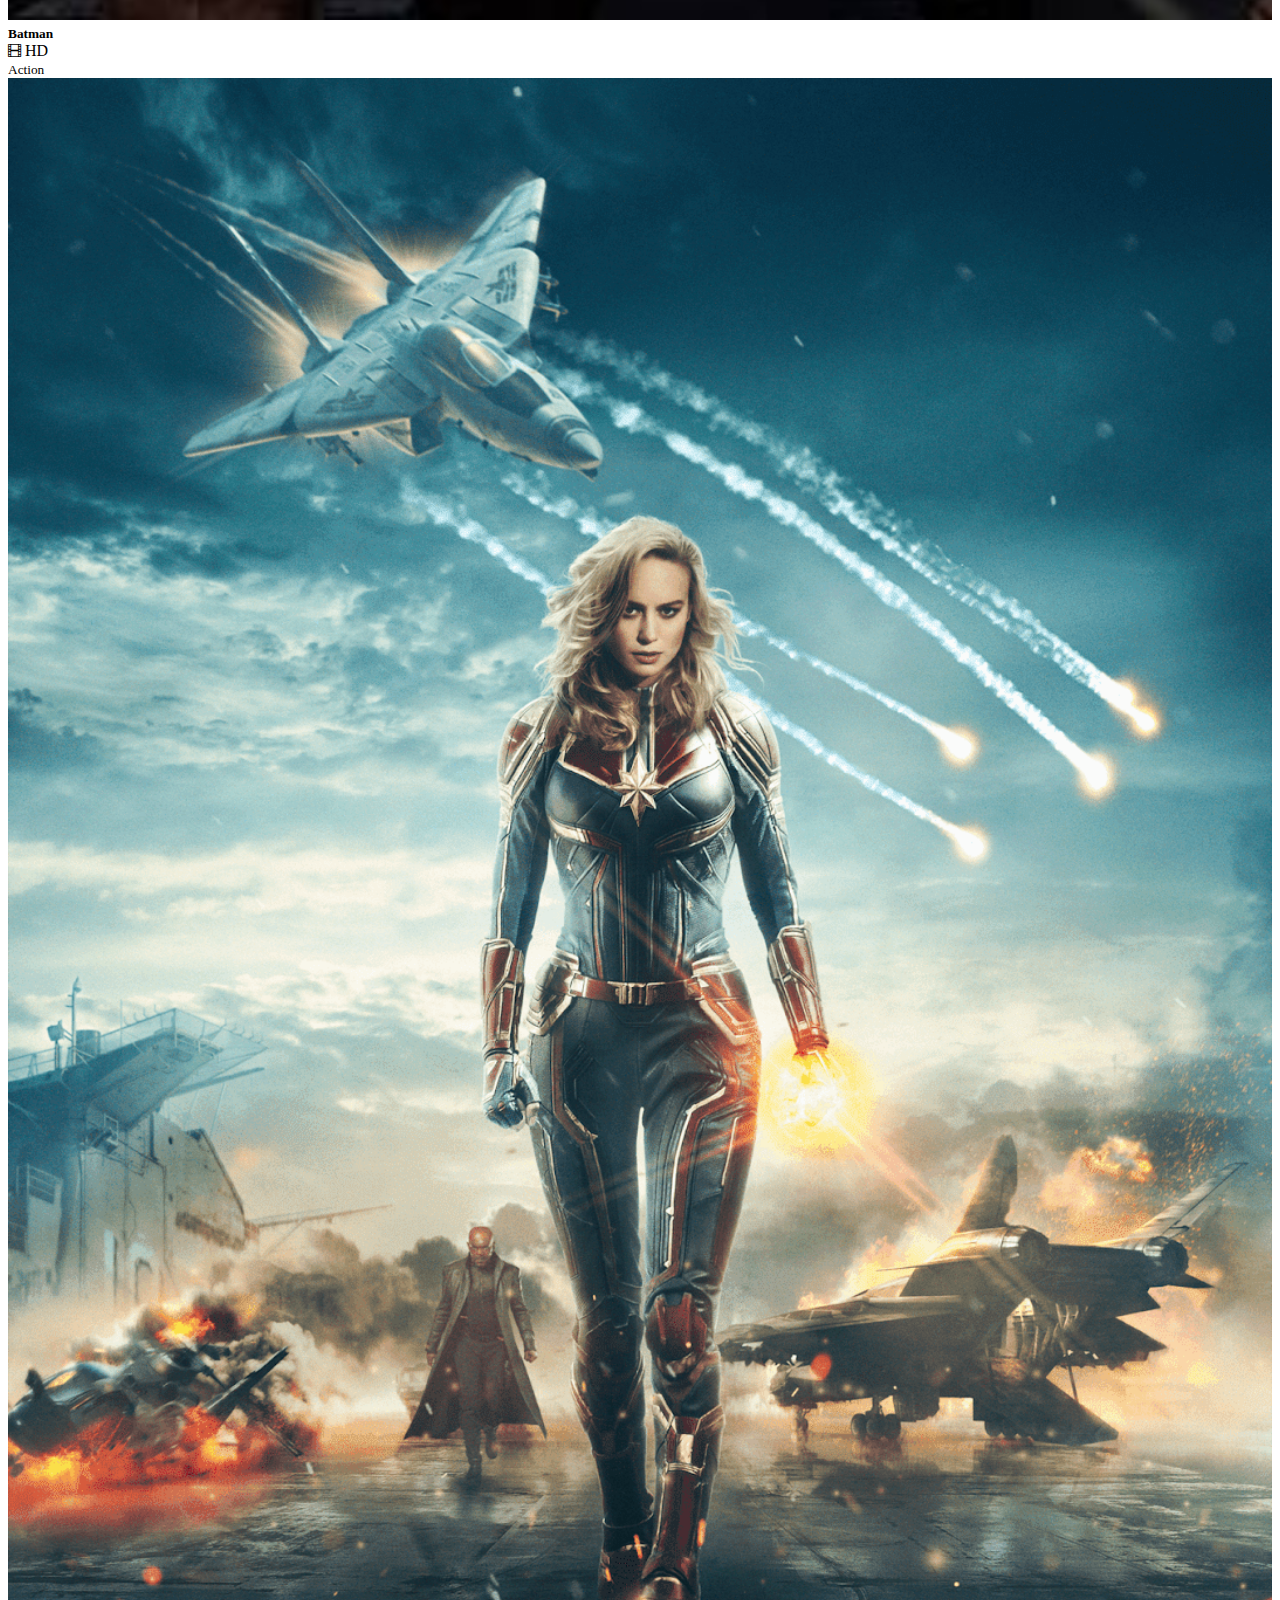
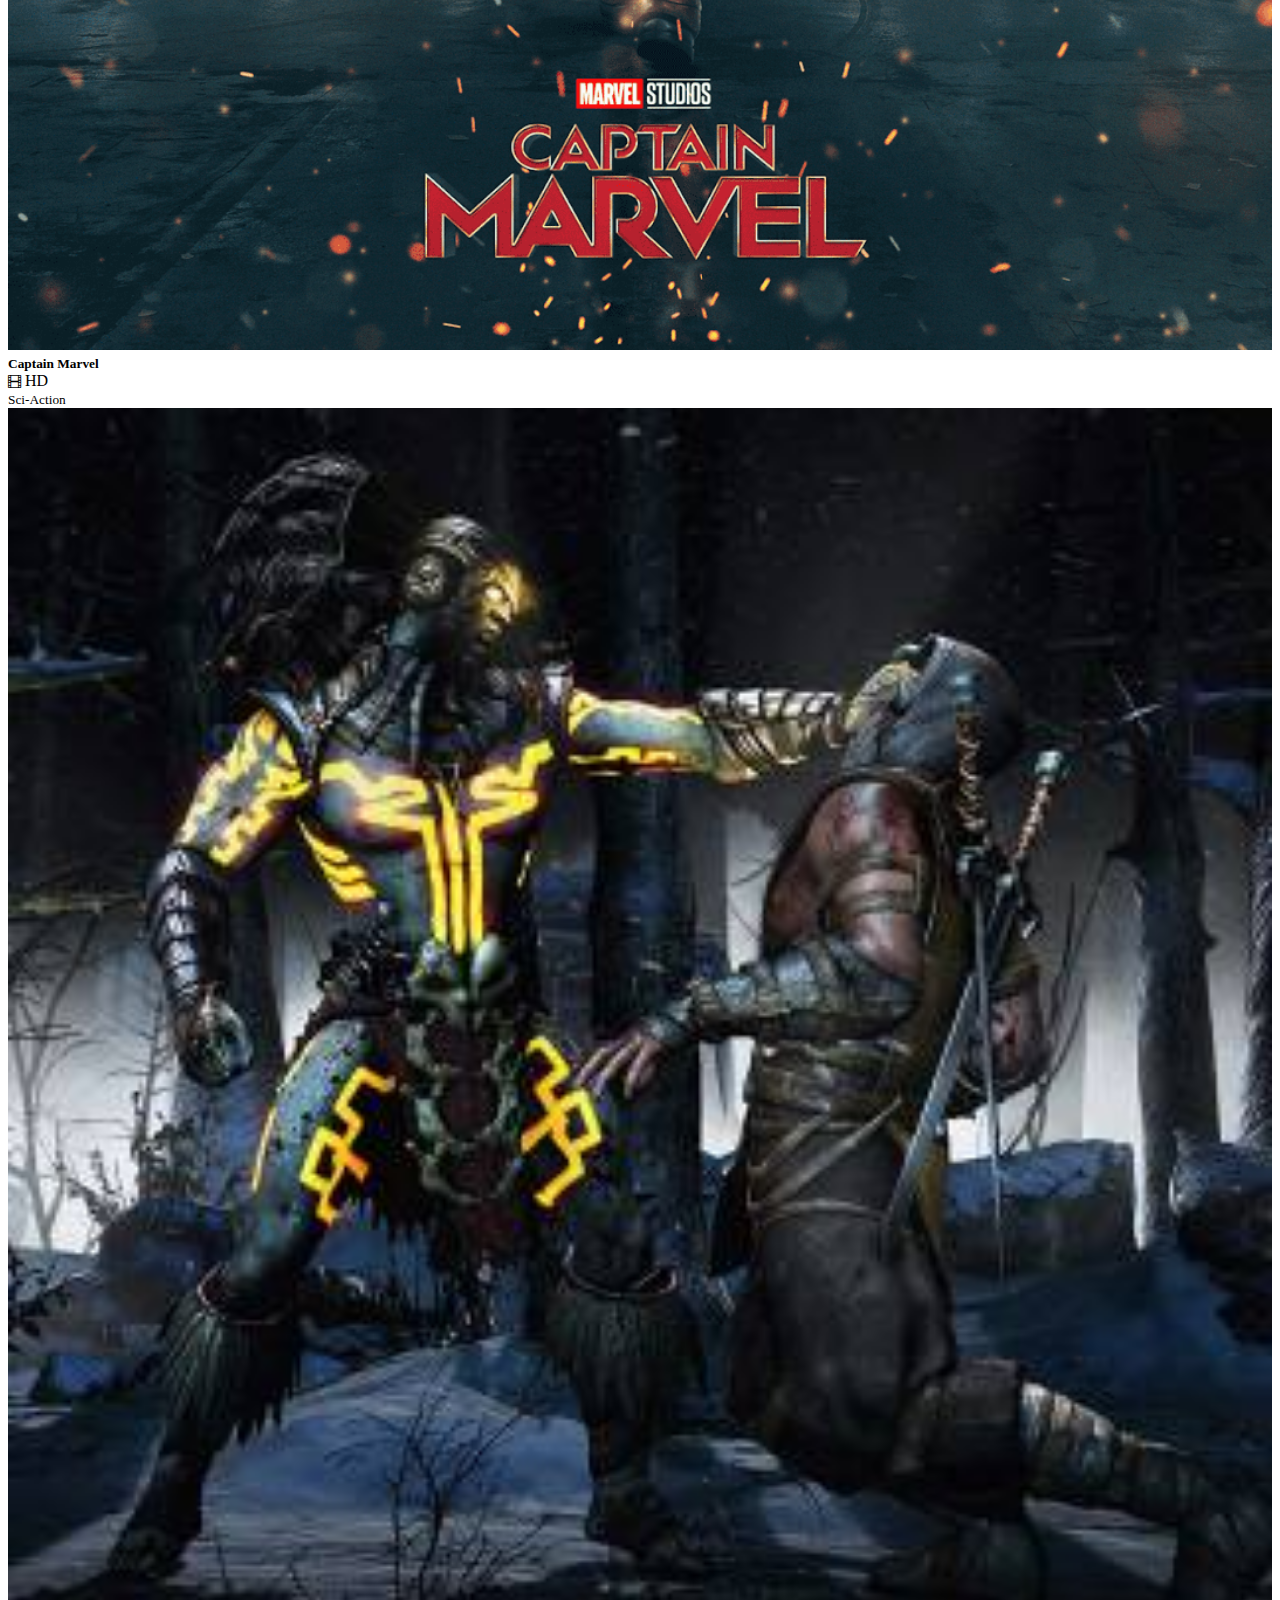
<file: movies.html>
<!doctype html>
<html lang="en">
    <head>
        <meta charset="utf-8">
        <meta name="viewport" content="width=device-width, initial-scale=1">
        <title>WarnerBros Movies</title>
        <!--Favicon-->
        <link rel="shortcut icon" href="img/warner-bros-logo.jpg" type="image/x-icon">
        <!--Style css-->
        <link rel="stylesheet" href="style/style.css">
    
        <link rel="stylesheet" href="https://cdn.jsdelivr.net/npm/bootstrap-icons@1.11.3/font/bootstrap-icons.min.css">
    
        <link rel="preconnect" href="https://fonts.googleapis.com">
        <link rel="preconnect" href="https://fonts.gstatic.com" crossorigin>
        <link href="https://fonts.googleapis.com/css2?family=Bebas+Neue&display=swap" rel="stylesheet">
    
        <!-- Bootstrap core CSS -->
        <link href="https://cdn.jsdelivr.net/npm/bootstrap@5.2.3/dist/css/bootstrap.min.css" rel="stylesheet" integrity="sha384-rbsA2VBKQhggwzxH7pPCaAqO46MgnOM80zW1RWuH61DGLwZJEdK2Kadq2F9CUG65" crossorigin="anonymous">
      </head>
  <body>
    <style>
        h1{
           font-family: "Bebas Neue", sans-serif;
           font-weight: bolder;
           font-style: normal;
           font-size: 4em;
       }
   </style>
    <!--Navbar-->
    <nav class="navbar navbar-dark bg-black fixed-top">
      <div class="container-fluid">
        <a class="navbar-brand" href="index.html"><img src="img/warner-bros-logo.jpg" alt="warner-bros-logo" height="60"></a>
        <button class="navbar-toggler" type="button" data-bs-toggle="offcanvas" data-bs-target="#offcanvasDarkNavbar" aria-controls="offcanvasDarkNavbar">
          <span class="navbar-toggler-icon"></span>
        </button>
        <div class="offcanvas offcanvas-end text-bg-dark" tabindex="-1" id="offcanvasDarkNavbar" aria-labelledby="offcanvasDarkNavbarLabel">
          <div class="offcanvas-header">
          
            <button type="button" class="btn-close btn-close-white" data-bs-dismiss="offcanvas" aria-label="Close"></button>
          </div>
          <div class="offcanvas-body">
            <ul class="navbar-nav justify-content-end flex-grow-1 pe-3">
              <li class="nav-item">
                <a class="nav-link active" aria-current="page" href="index.html">Home</a>
              </li>
              <li class="nav-item">
                <a class="nav-link active" href="movies.html">Movies</a>
              </li>
              <li class="nav-item dropdown">
                <a class="nav-link dropdown-toggle" href="#" role="button" data-bs-toggle="dropdown" aria-expanded="false">
                  Explore More
                </a>
                <ul class="dropdown-menu dropdown-menu-dark">
                  <li><a class="dropdown-item " href="tvShows.html">Tv Shows</a></li>
                  <li><a class="dropdown-item " href="app&games.html">App & Games</a></li>
                  <li><a class="dropdown-item" href="collections.html">Collections</a></li>
                  <li><a class="dropdown-item" href="feedback.html">Feedback</a></li>
                </ul>
              </li>
            </ul>
          </div>
        </div>
      </div>
    </nav><!--Navbar-->

    
    <div class="container-fluid" style="margin-top: 8%;">
        <div class="row mt-5">
            <h1>Top Movies</h1>
            <div class="col-md-2">
                <img src="img/cabrini.jpg" alt="" height="90%" width="100%">
                <div class="row">
                    <div class="col-sm-4">
                        <small><b>Batman</b></small>
                    </div>
                    <div class="col-sm-4">
                       <small> <i class="bi bi-film"></i></small> HD
                    </div>
                    <div class="col-sm-4 ">
                        <small>Action</small>
                    </div>
                </div>
            </div>
            <div class="col-md-2">
                <img src="img/Ted Lasso.jpg" alt="" height="90%" width="100%">
                <div class="row">
                    <div class="col-sm-4">
                        <small><b>Batman</b></small>
                    </div>
                    <div class="col-sm-4">
                       <small> <i class="bi bi-film"></i>HD</small> 
                    </div>
                    <div class="col-sm-4 ">
                        <small>Action</small>
                    </div>
                </div>
            </div>
            <div class="col-md-2">
                <img src="img/challengers.jpg" alt="" height="90%" width="100%">
                <div class="row">
                    <div class="col-sm-4">
                        <small><b>Batman</b></small>
                    </div>
                    <div class="col-sm-4">
                       <small> <i class="bi bi-film"></i>HD</small> 
                    </div>
                    <div class="col-sm-4 ">
                        <small>Action</small>
                    </div>
                </div>
            </div>
            <div class="col-md-2">
                <img src="img/demon-slayer.jpg" alt="" height="90%" width="100%">
                <div class="row">
                    <div class="col-sm-4">
                        <small><b>Batman</b></small>
                    </div>
                    <div class="col-sm-4">
                       <small> <i class="bi bi-film"></i>HD</small> 
                    </div>
                    <div class="col-sm-4 ">
                        <small>Action</small>
                    </div>
                </div>
            </div>
            <div class="col-md-2">
                <img src="img/injustice 2.jpg" alt="" height="90%" width="100%">
                <div class="row">
                    <div class="col-sm-4">
                        <small><b>Batman</b></small>
                    </div>
                    <div class="col-sm-4">
                       <small> <i class="bi bi-film"></i>HD</small> 
                    </div>
                    <div class="col-sm-4 ">
                        <small>Action</small>
                    </div>
                </div>
            </div>
            <div class="col-md-2">
                <img src="img/blood-shot.jpg" alt="" height="90%" width="100%">
                <div class="row">
                    <div class="col-sm-4">
                        <small><b>Batman</b></small>
                    </div>
                    <div class="col-sm-4">
                       <small> <i class="bi bi-film"></i>HD</small> 
                    </div>
                    <div class="col-sm-4 ">
                        <small>Action</small>
                    </div>
                </div>
            </div>
        </div>
        <div class="row mt-5">
            <h1>Movie & TV Favourites</h1>
            <div class="col-md-2">
                <img src="img/batman.jpg" alt="" height="90%" width="100%">
                <div class="row">
                    <div class="col-sm-4">
                        <small><b>Batman</b></small>
                    </div>
                    <div class="col-sm-4">
                       <small> <i class="bi bi-film"></i></small> HD
                    </div>
                    <div class="col-sm-4 ">
                        <small>Action</small>
                    </div>
                </div>
              
            </div>
            <div class="col-md-2">
                <img src="img/captain-marvel.png" alt="" height="90%" width="100%">
                <div class="row">
                    <div class="col-sm-4">
                        <small><b>Captain Marvel</b></small>
                    </div>
                    <div class="col-sm-4">
                       <small> <i class="bi bi-film"></i></small> HD
                    </div>
                    <div class="col-sm-4 ">
                        <small>Sci-Action</small>
                    </div>
                </div>
            </div>
            <div class="col-md-2">
                <img src="img/MK XL.jpg" alt="" height="90%" width="100%">
                <div class="row">
                    <div class="col-sm-4">
                        <small><b>Mortal Kombat</b></small>
                    </div>
                    <div class="col-sm-4">
                       <small> <i class="bi bi-film"></i></small> HD
                    </div>
                    <div class="col-sm-4 ">
                        <small>Action</small>
                    </div>
                </div>
            </div>
            <div class="col-md-2">
                <img src="img/end-game.jpg" alt="" height="90%" width="100%">
                <div class="row">
                    <div class="col-sm-4">
                        <small><b>Avenger-End game</b></small>
                    </div>
                    <div class="col-sm-4">
                       <small> <i class="bi bi-film"></i></small> HD
                    </div>
                    <div class="col-sm-4 ">
                        <small>Action</small>
                    </div>
                </div>
            </div>
            <div class="col-md-2">
                <img src="img/hogwarts.jpg" alt="" height="90%" width="100%">
                <div class="row">
                    <div class="col-sm-4">
                        <small><b>hogwarts</b></small>
                    </div>
                    <div class="col-sm-4">
                       <small> <i class="bi bi-film"></i></small> HD
                    </div>
                    <div class="col-sm-4 ">
                        <small>Comedy</small>
                    </div>
                </div>
            </div>
            <div class="col-md-2">
                <img src="img/resident-evil.jpg" alt="" height="90%" width="100%">
                <div class="row">
                    <div class="col-sm-4">
                        <small><b>Resident Evil</b></small>
                    </div>
                    <div class="col-sm-4">
                       <small> <i class="bi bi-film"></i></small> HD
                    </div>
                    <div class="col-sm-4 ">
                        <small>Horror</small>
                    </div>
                </div>
            </div>
        </div>

        <div class="row mt-5">
            <h1>Coming Soon to Theatres</h1>
            <div class="col-md-2">
                <img src="img/multiversus.jpg" alt="" height="90%" width="100%">
            </div>
            <div class="col-md-2">
                <img src="img/weathering.jpg" alt="" height="90%" width="100%">
            </div>
            <div class="col-md-2">
                <img src="img/insidious.jpg" alt="" height="90%" width="100%">
            </div>
            <div class="col-md-2">
                <img src="img/middle earth.jpg" alt="" height="90%" width="100%">
            </div>
            <div class="col-md-2">
                <img src="img/bat-man.jpg" alt="" height="90%" width="100%">
            </div>
            <div class="col-md-2">
                <img src="img/blood-shot.jpg" alt="" height="90%" width="100%">
            </div>
        </div>
      </div>

          <!--footer-->
          <div class="container-fluid bg-black p-5 mt-3 text-white">
            <div class="row">
                <div class="col-sm-2">
                    <small>TM & © 2024 Warner Bros.</small>
                </div>
                <div class="col-sm-2">
                    <small>Entertainment Inc. All rights reserved.</small>
                </div>
                <div class="col-sm-2">
                    <small>Terms of Use</small>
                </div>
                <div class="col-sm-2">
                    <small>Contact us</small>
                </div>
                <div class="col-sm-2">
                    <small>cookie settings</small>
                </div>
                <div class="col-sm-2" style="display: flex; gap: 15px;">
                    <i class="bi bi-twitter-x"></i>
                    <i class="bi bi-github"></i>
                    <i class="bi bi-threads"></i>
                    <i class="bi bi-whatsapp"></i>
                </div>
                
            </div>
          </div>

    <script src="https://cdn.jsdelivr.net/npm/bootstrap@5.2.3/dist/js/bootstrap.bundle.min.js" integrity="sha384-kenU1KFdBIe4zVF0s0G1M5b4hcpxyD9F7jL+jjXkk+Q2h455rYXK/7HAuoJl+0I4" crossorigin="anonymous"></script>
  </body>
</html>
</file>
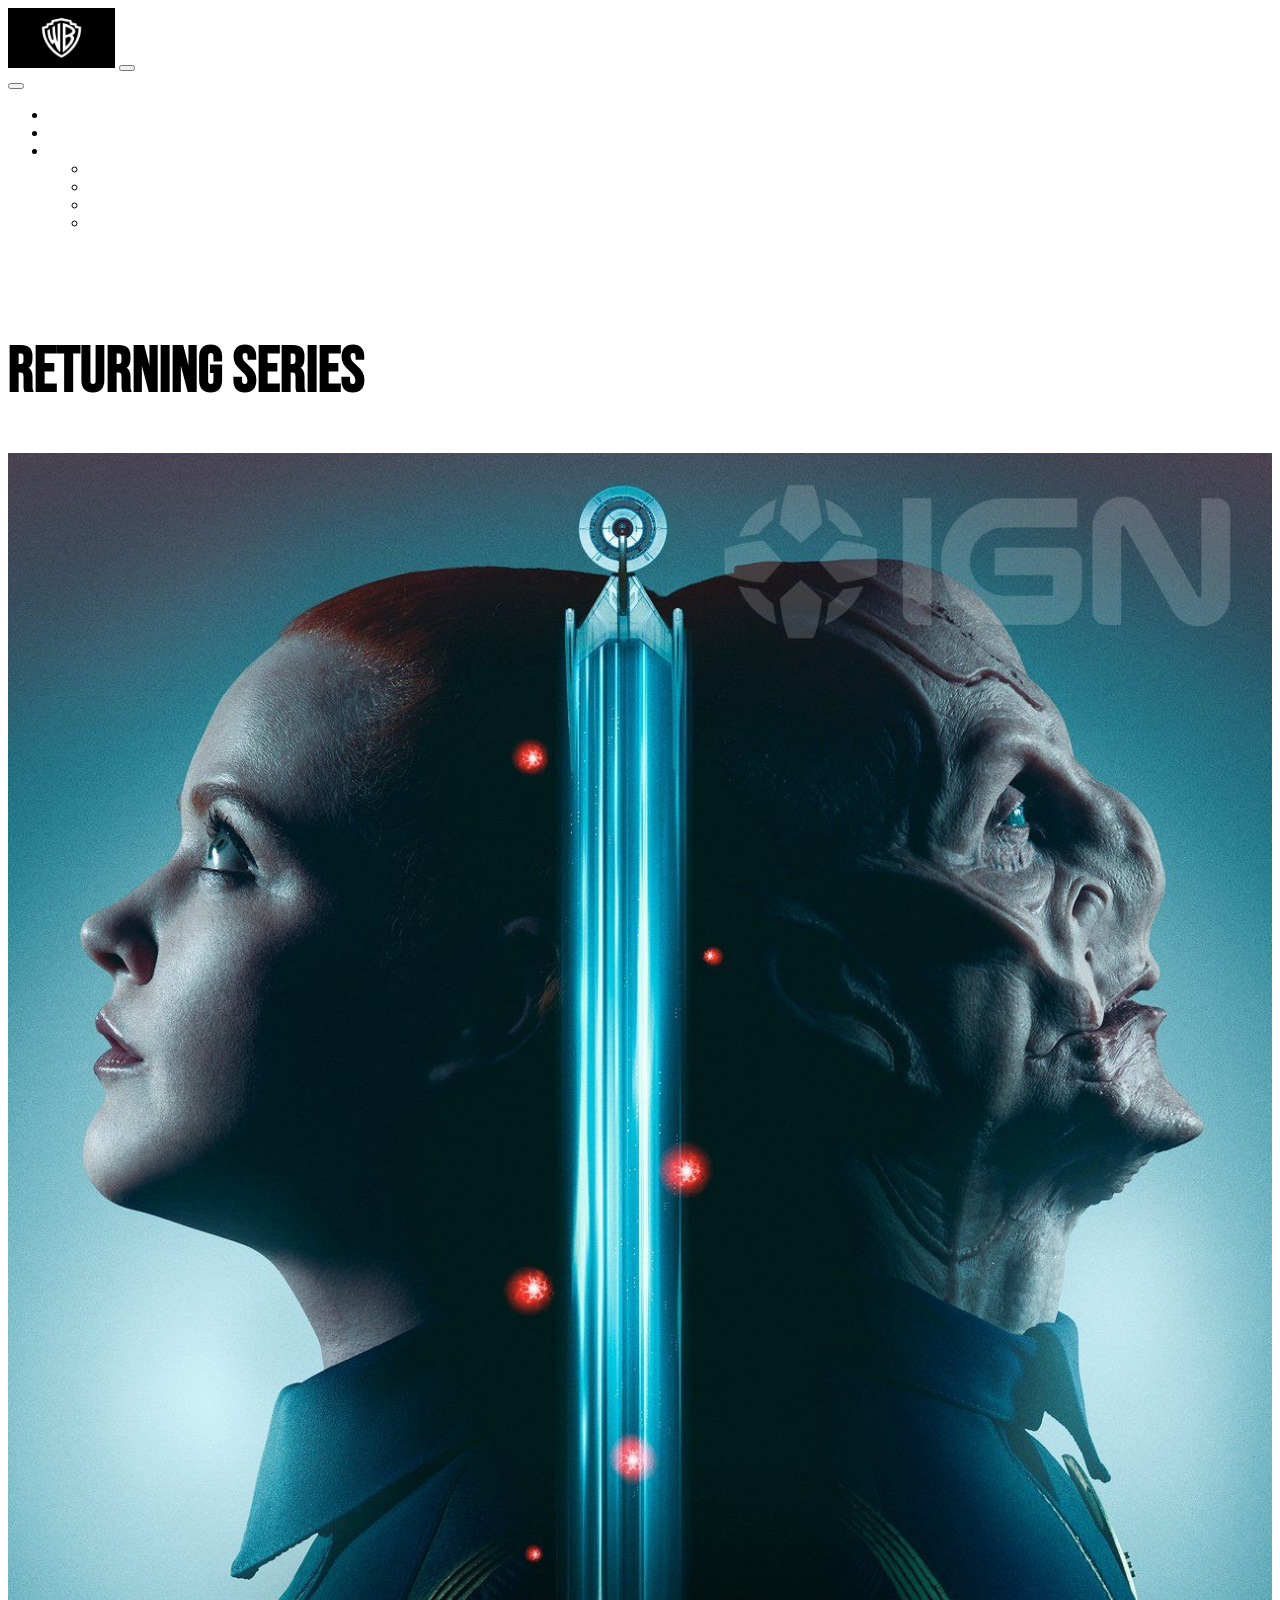
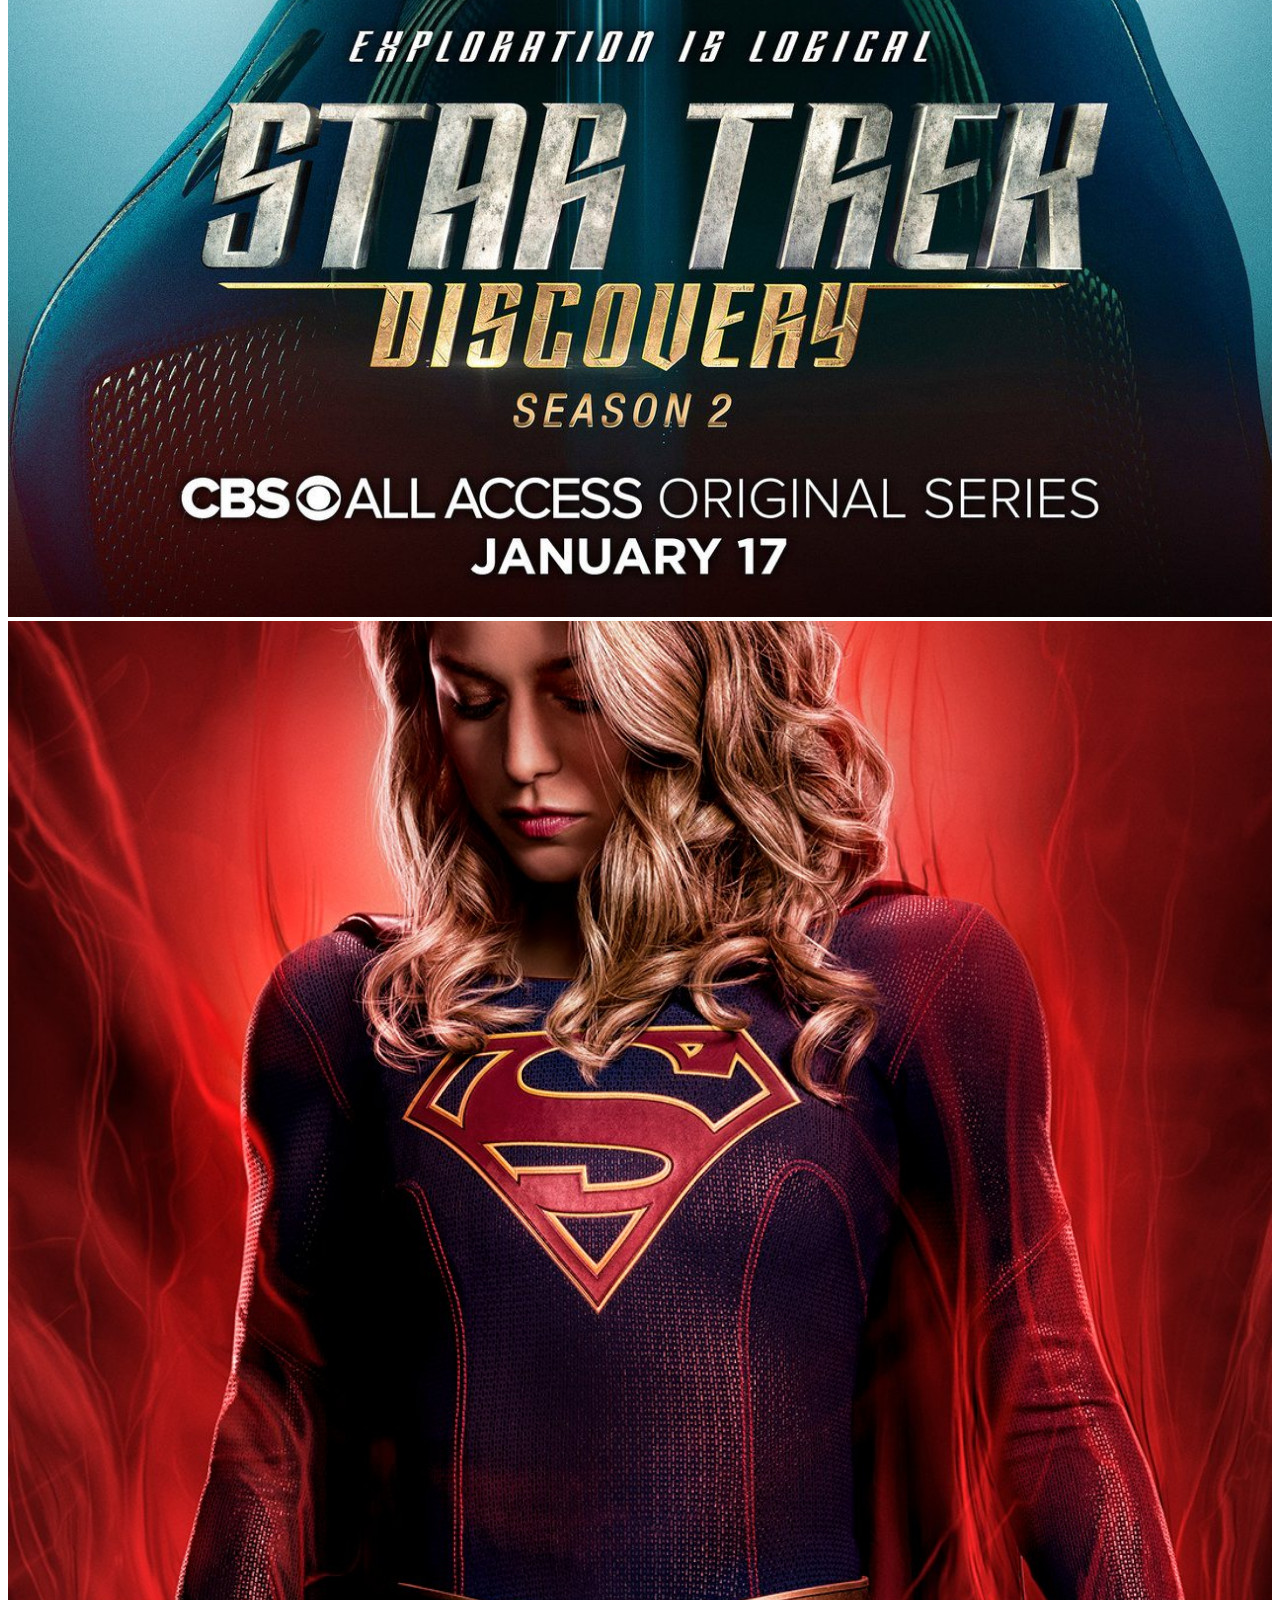
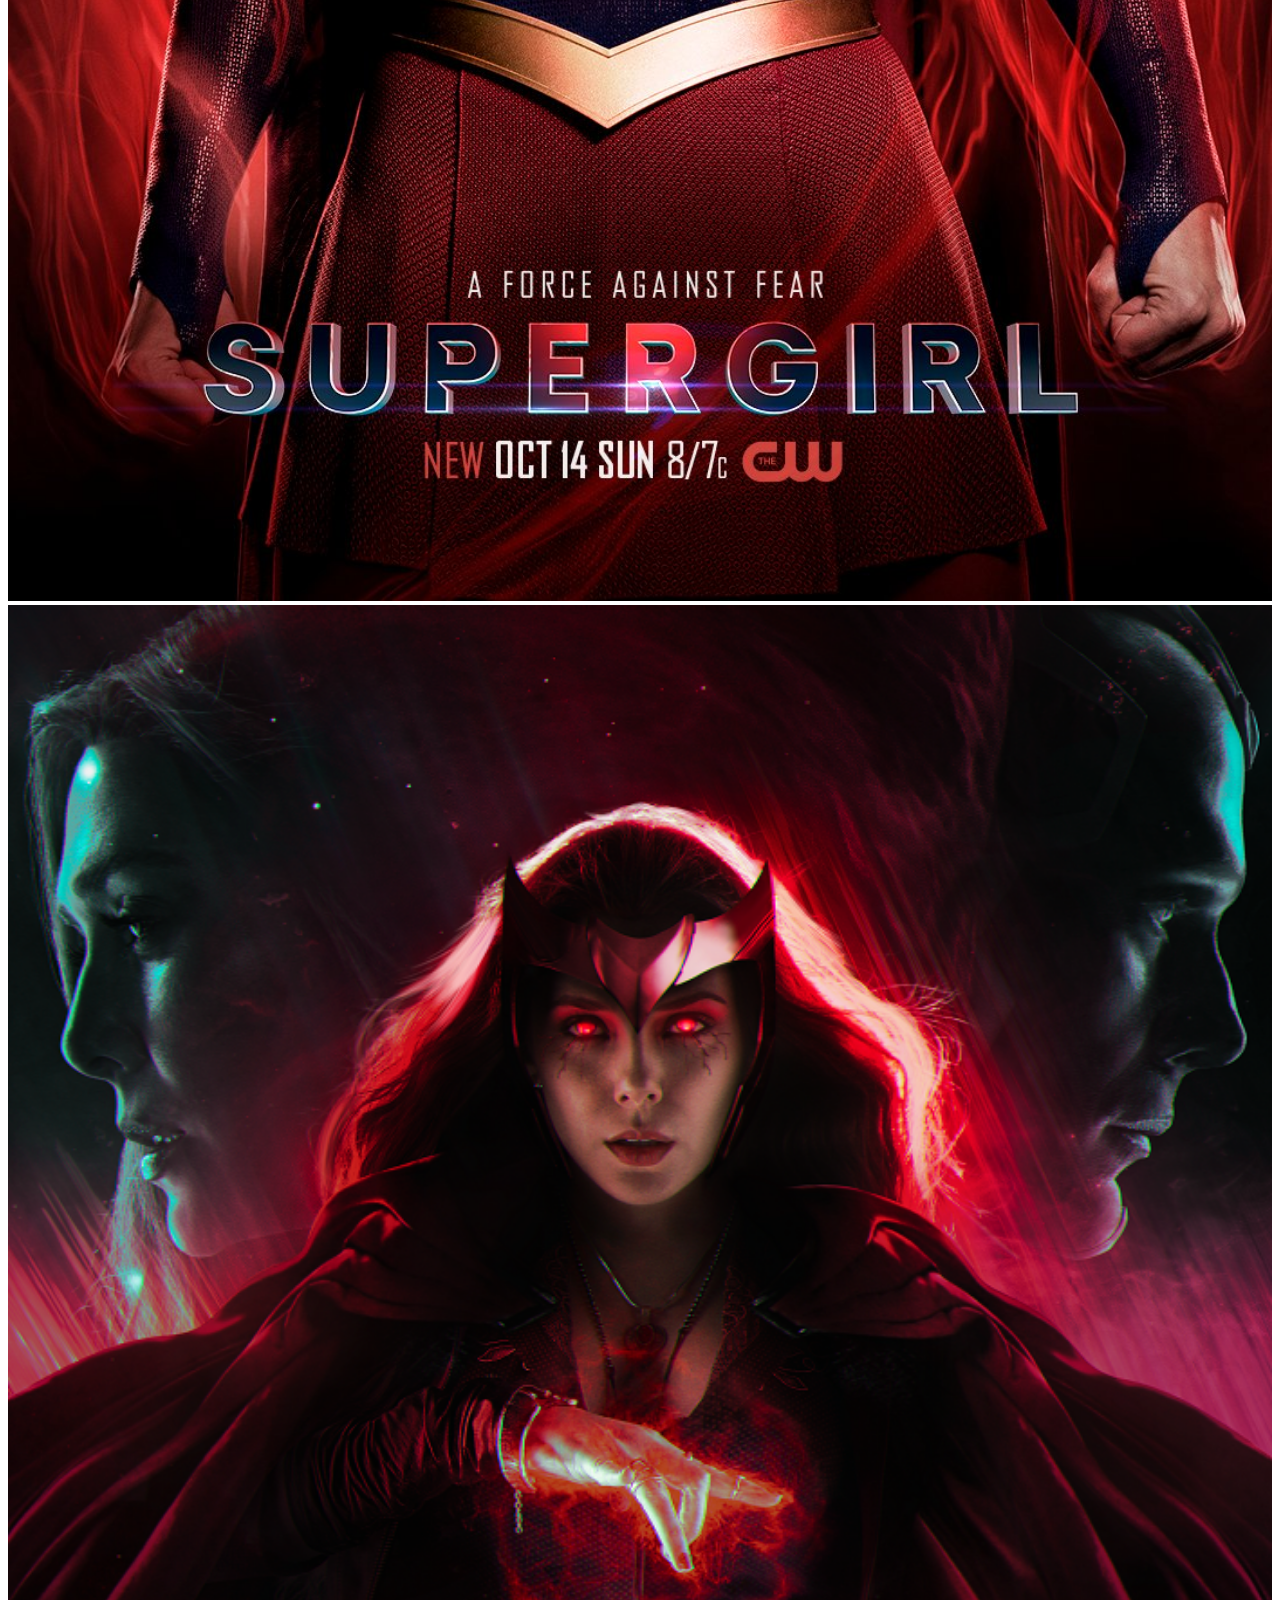
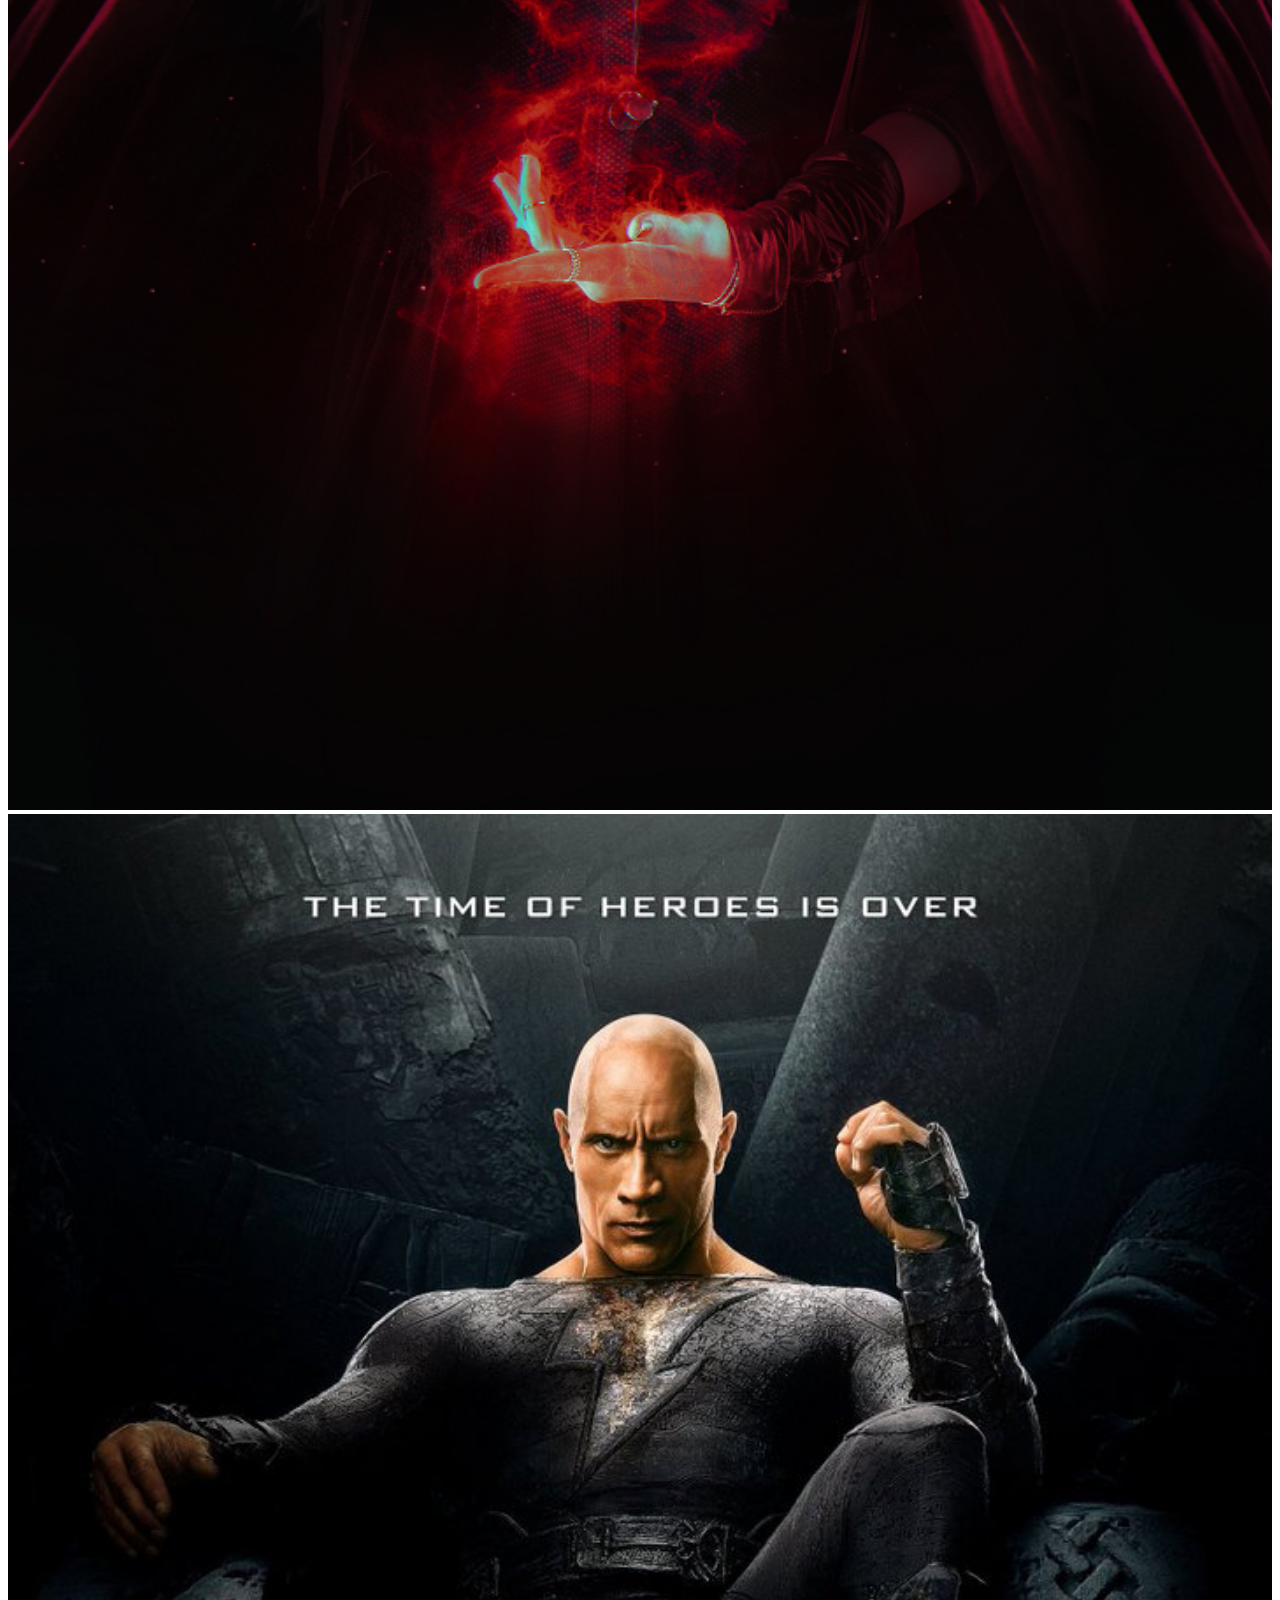
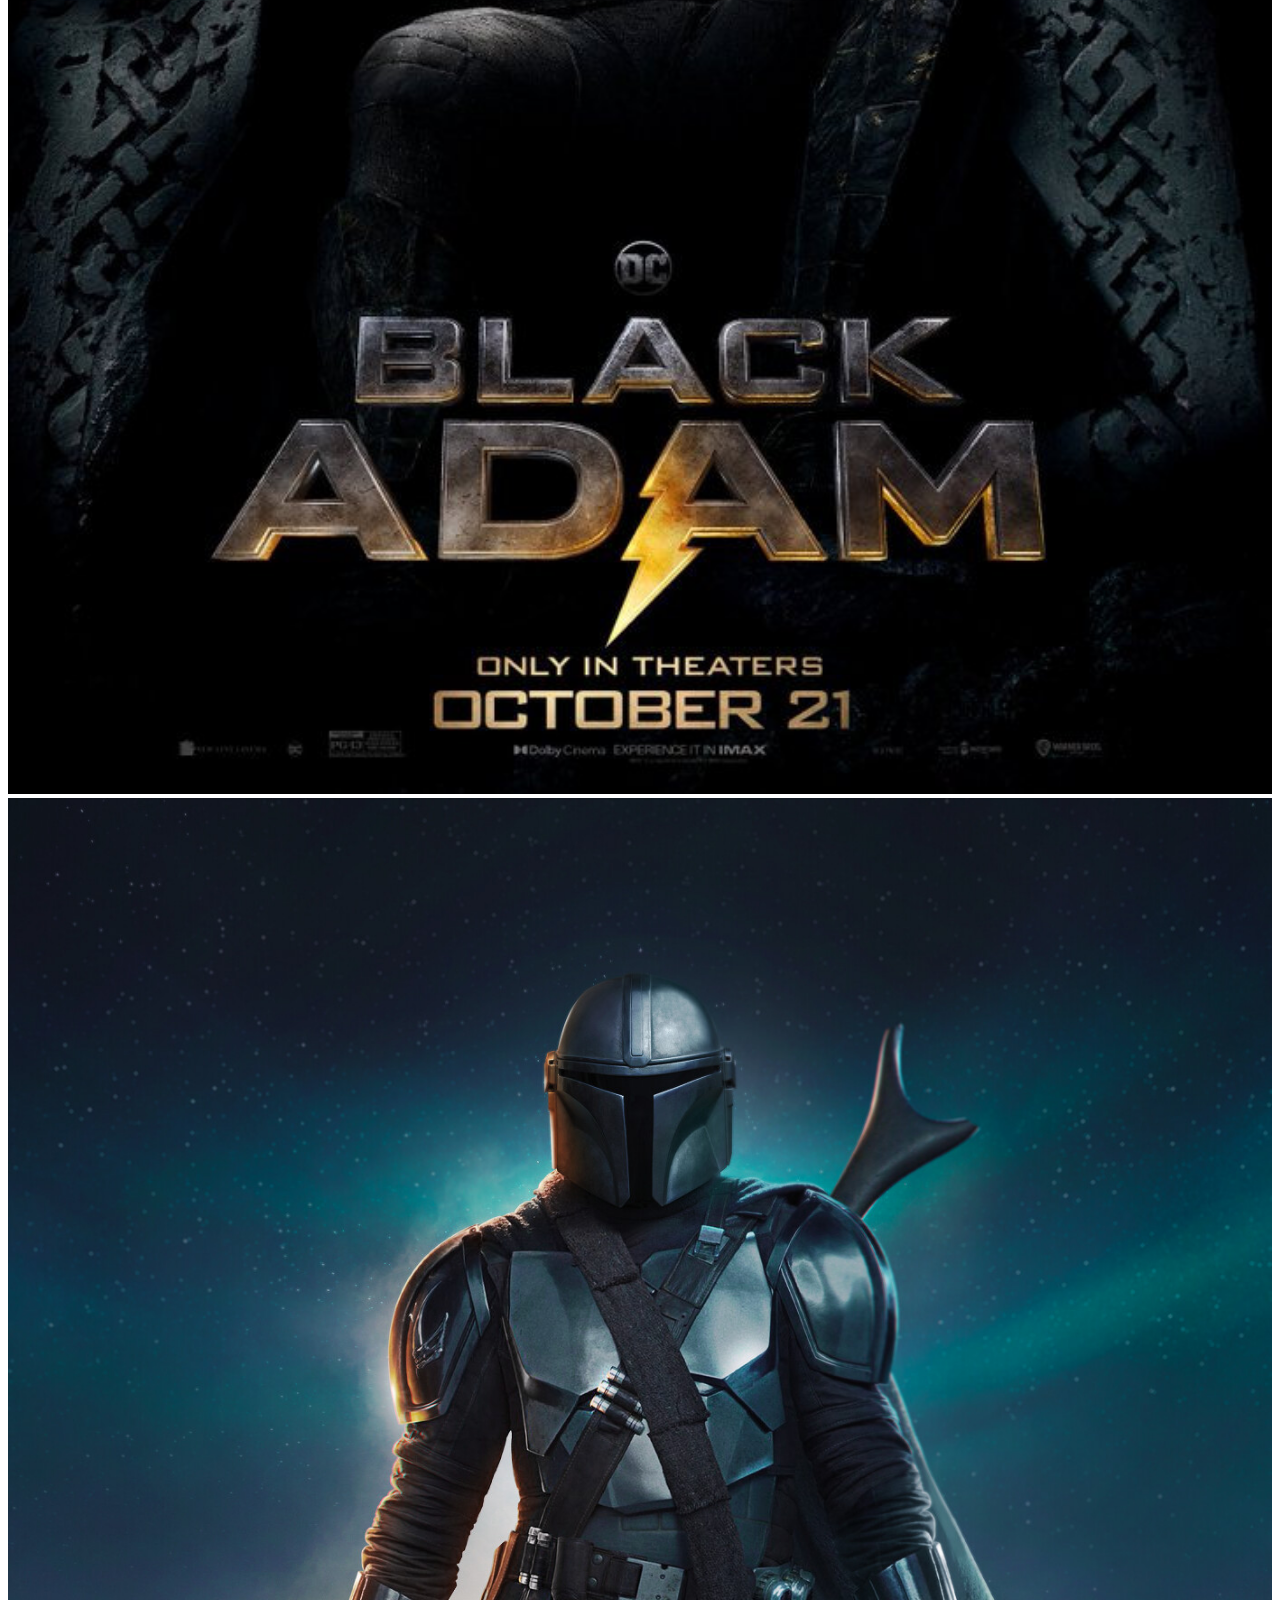
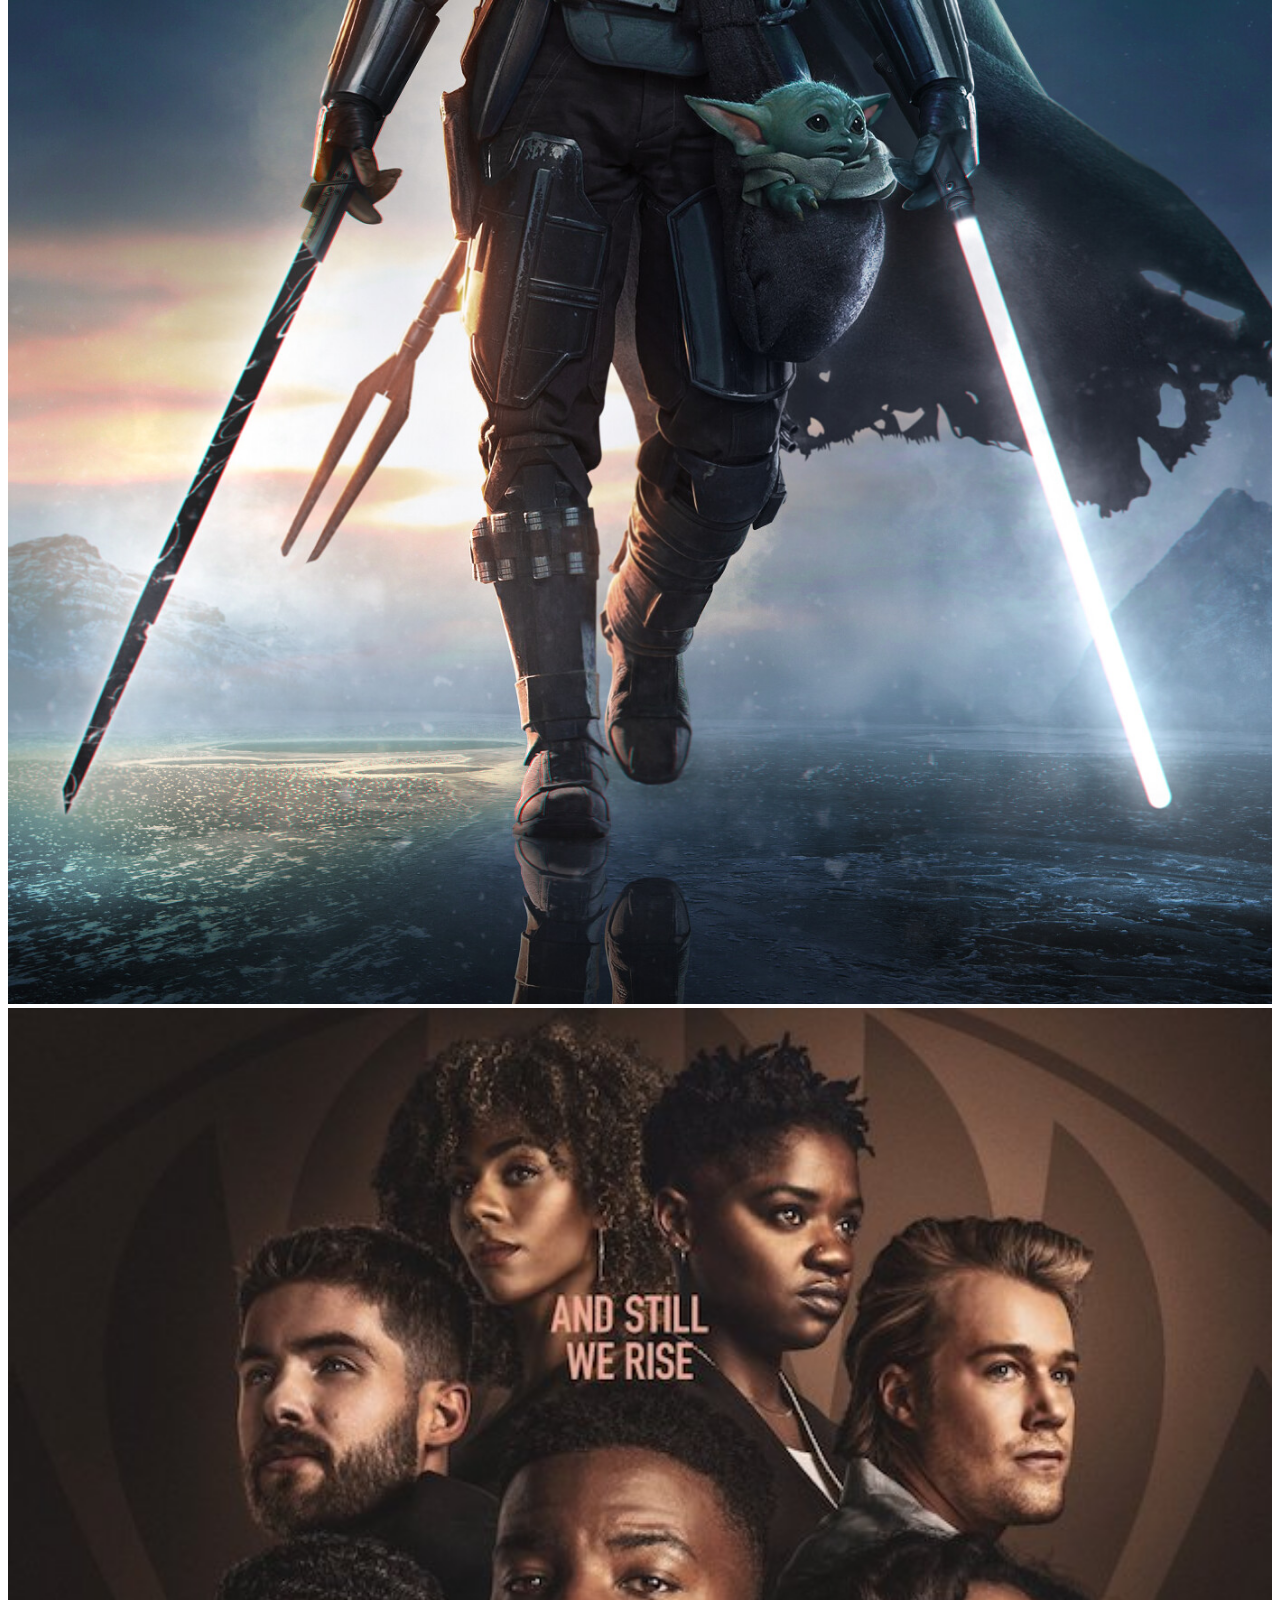
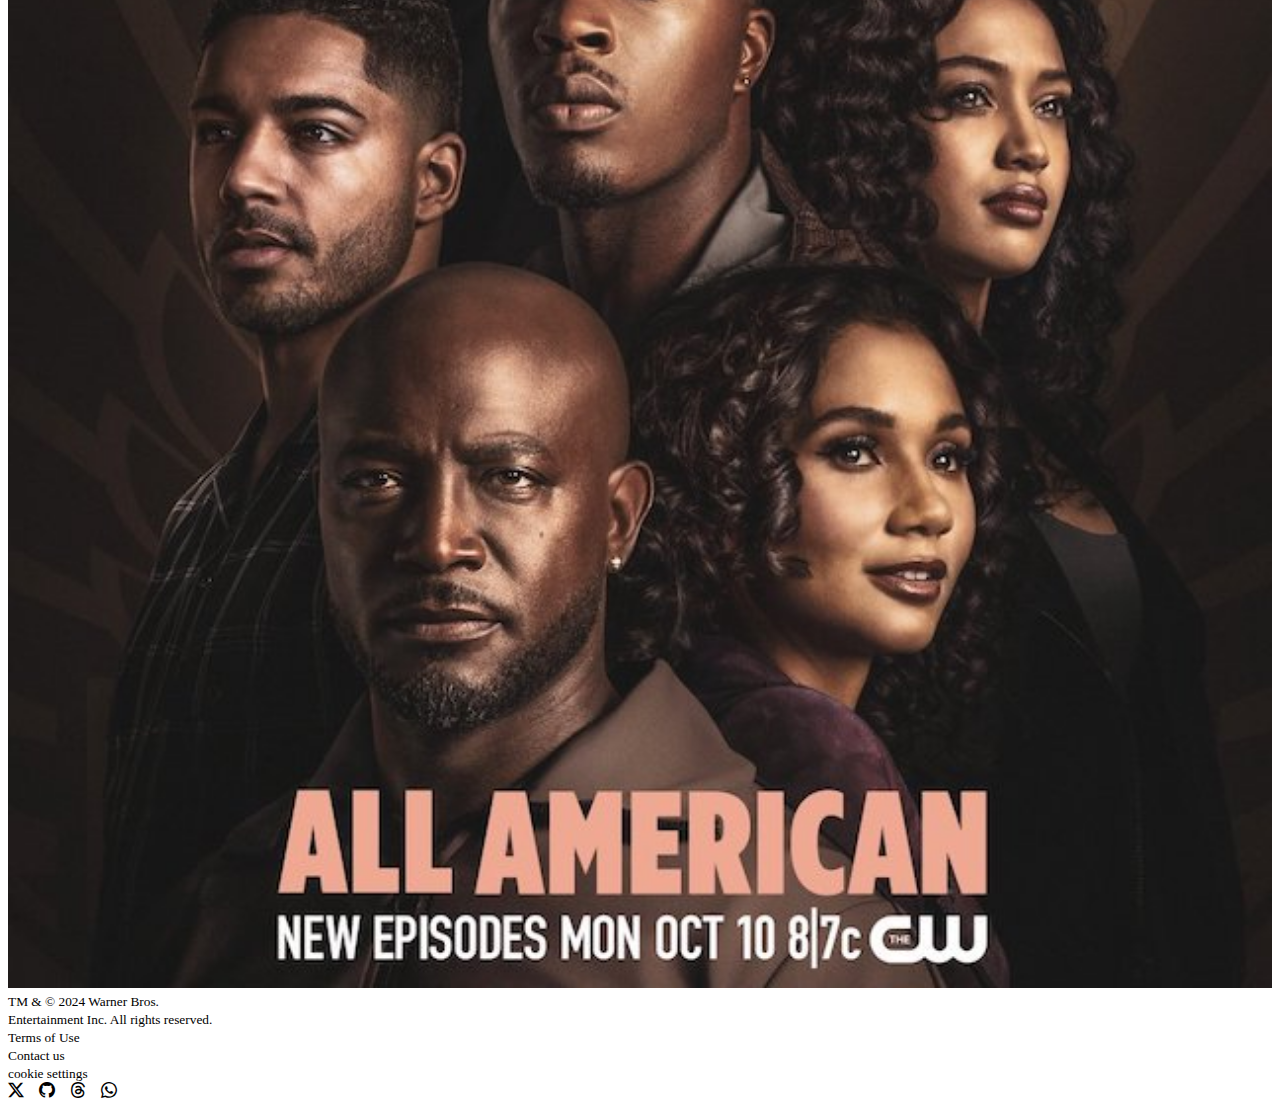
<file: tvShows.html>
<!doctype html>
<html lang="en">
    <head>
        <meta charset="utf-8">
        <meta name="viewport" content="width=device-width, initial-scale=1">
        <title>WarnerBros Movies</title>
        <!--Favicon-->
        <link rel="shortcut icon" href="img/warner-bros-logo.jpg" type="image/x-icon">
        <!--Style css-->
        <link rel="stylesheet" href="style/style.css">
    
        <link rel="stylesheet" href="https://cdn.jsdelivr.net/npm/bootstrap-icons@1.11.3/font/bootstrap-icons.min.css">
    
        <link rel="preconnect" href="https://fonts.googleapis.com">
        <link rel="preconnect" href="https://fonts.gstatic.com" crossorigin>
        <link href="https://fonts.googleapis.com/css2?family=Bebas+Neue&display=swap" rel="stylesheet">
    
        <!-- Bootstrap core CSS -->
        <link href="https://cdn.jsdelivr.net/npm/bootstrap@5.2.3/dist/css/bootstrap.min.css" rel="stylesheet" integrity="sha384-rbsA2VBKQhggwzxH7pPCaAqO46MgnOM80zW1RWuH61DGLwZJEdK2Kadq2F9CUG65" crossorigin="anonymous">
      </head>
  <body>
    <style>
        h1{
           font-family: "Bebas Neue", sans-serif;
           font-weight: bolder;
           font-style: normal;
           font-size: 4em;
       }
   </style>
    <!--Navbar-->
    <nav class="navbar navbar-dark bg-black fixed-top">
      <div class="container-fluid">
        <a class="navbar-brand" href="index.html"><img src="img/warner-bros-logo.jpg" alt="warner-bros-logo" height="60"></a>
        <button class="navbar-toggler" type="button" data-bs-toggle="offcanvas" data-bs-target="#offcanvasDarkNavbar" aria-controls="offcanvasDarkNavbar">
          <span class="navbar-toggler-icon"></span>
        </button>
        <div class="offcanvas offcanvas-end text-bg-dark" tabindex="-1" id="offcanvasDarkNavbar" aria-labelledby="offcanvasDarkNavbarLabel">
          <div class="offcanvas-header">
          
            <button type="button" class="btn-close btn-close-white" data-bs-dismiss="offcanvas" aria-label="Close"></button>
          </div>
          <div class="offcanvas-body">
            <ul class="navbar-nav justify-content-end flex-grow-1 pe-3">
              <li class="nav-item">
                <a class="nav-link active" aria-current="page" href="index.html">Home</a>
              </li>
              <li class="nav-item">
                <a class="nav-link active" href="movies.html">Movies</a>
              </li>
              <li class="nav-item dropdown">
                <a class="nav-link dropdown-toggle" href="#" role="button" data-bs-toggle="dropdown" aria-expanded="false">
                  Explore More
                </a>
                <ul class="dropdown-menu dropdown-menu-dark">
                  <li><a class="dropdown-item " href="tvShows.html">Tv Shows</a></li>
                  <li><a class="dropdown-item " href="app&games.html">App & Games</a></li>
                  <li><a class="dropdown-item" href="collections.html">Collections</a></li>
                  <li><a class="dropdown-item" href="feedback.html">Feedback</a></li>
                </ul>
              </li>
            </ul>
          </div>
        </div>
      </div>
    </nav><!--Navbar-->

    
    <div class="container-fluid" style="margin-top: 8%;">
        <div class="row mt-5">
            <h1>Returning Series</h1>
            <div class="col-md-2">
                <img src="img/star-trek.jpg" alt="" height="90%" width="100%">
            </div>
            <div class="col-md-2">
                <img src="img/supergirl.jpg" alt="" height="90%" width="100%">
            </div>
            <div class="col-md-2">
                <img src="img/wanda.png" alt="" height="90%" width="100%">
            </div>
            <div class="col-md-2">
                <img src="img/black adam.jpg" alt="" height="90%" width="100%">
            </div>
            <div class="col-md-2">
                <img src="img/mandalorian.jpg" alt="" height="90%" width="100%">
            </div>
            <div class="col-md-2">
                <img src="img/all american.jpg" alt="" height="90%" width="100%">
            </div>
        </div>
      </div>

          <!--footer-->
          <div class="container-fluid bg-black p-5 mt-3 text-white">
            <div class="row">
                <div class="col-sm-2">
                    <small>TM & © 2024 Warner Bros.</small>
                </div>
                <div class="col-sm-2">
                    <small>Entertainment Inc. All rights reserved.</small>
                </div>
                <div class="col-sm-2">
                    <small>Terms of Use</small>
                </div>
                <div class="col-sm-2">
                    <small>Contact us</small>
                </div>
                <div class="col-sm-2">
                    <small>cookie settings</small>
                </div>
                <div class="col-sm-2" style="display: flex; gap: 15px;">
                    <i class="bi bi-twitter-x"></i>
                    <i class="bi bi-github"></i>
                    <i class="bi bi-threads"></i>
                    <i class="bi bi-whatsapp"></i>
                </div>
                
            </div>
          </div>

    <script src="https://cdn.jsdelivr.net/npm/bootstrap@5.2.3/dist/js/bootstrap.bundle.min.js" integrity="sha384-kenU1KFdBIe4zVF0s0G1M5b4hcpxyD9F7jL+jjXkk+Q2h455rYXK/7HAuoJl+0I4" crossorigin="anonymous"></script>
  </body>
</html>
</file>
<file: style/style.css>
h1{
    font-family: "Bebas Neue", sans-serif;
    font-weight: bolder;
    font-style: normal;
    font-size: 7em;
}

/* Navbar Styling */
.navbar-nav .nav-link,
.dropdown-item {
  color: #fff; /* Example: white text for contrast against dark background */
  font-weight: 500; 
  transition: all 0.3s ease; /* Smooth transitions for all properties */
}

/* Hover Effects */
.navbar-nav .nav-link:hover,
.dropdown-item:hover {
  color: #ffda00; /* Example: Warner Bros. yellow on hover */
  font-size: 1.1em; /* Slightly increase font size */
  text-shadow: 0 0 5px #ffda00; /* Subtle glow effect */
}

/* Current Page Styling (optional) */
.navbar-nav .nav-link.active {
  font-weight: bold;
  text-decoration: none; /* or any other visual indicator */
}

/* Width */
::-webkit-scrollbar {
    width: 10px; /* Adjust width as needed */
  }
  
  /* Track */
  ::-webkit-scrollbar-track {
    background: #f1f1f1; /* Light grey track */
  }
  
  /* Thumb */
  ::-webkit-scrollbar-thumb {
    background: #cecccc; /* Dark grey thumb */
    border-radius: 5px; /* Rounded corners */
  }
  
  /* Thumb on Hover */
  ::-webkit-scrollbar-thumb:hover {
    background: #23aaa3; /* Darker grey on hover */
  }

  
  .col-md-2:hover {
    box-shadow: 0 4px 8px rgba(0, 0, 0, 0.2); /* Adjust values as desired */
    transform: translateY(-2px); /* Optional: subtle lift on hover */
    cursor: pointer;
}
</file>
